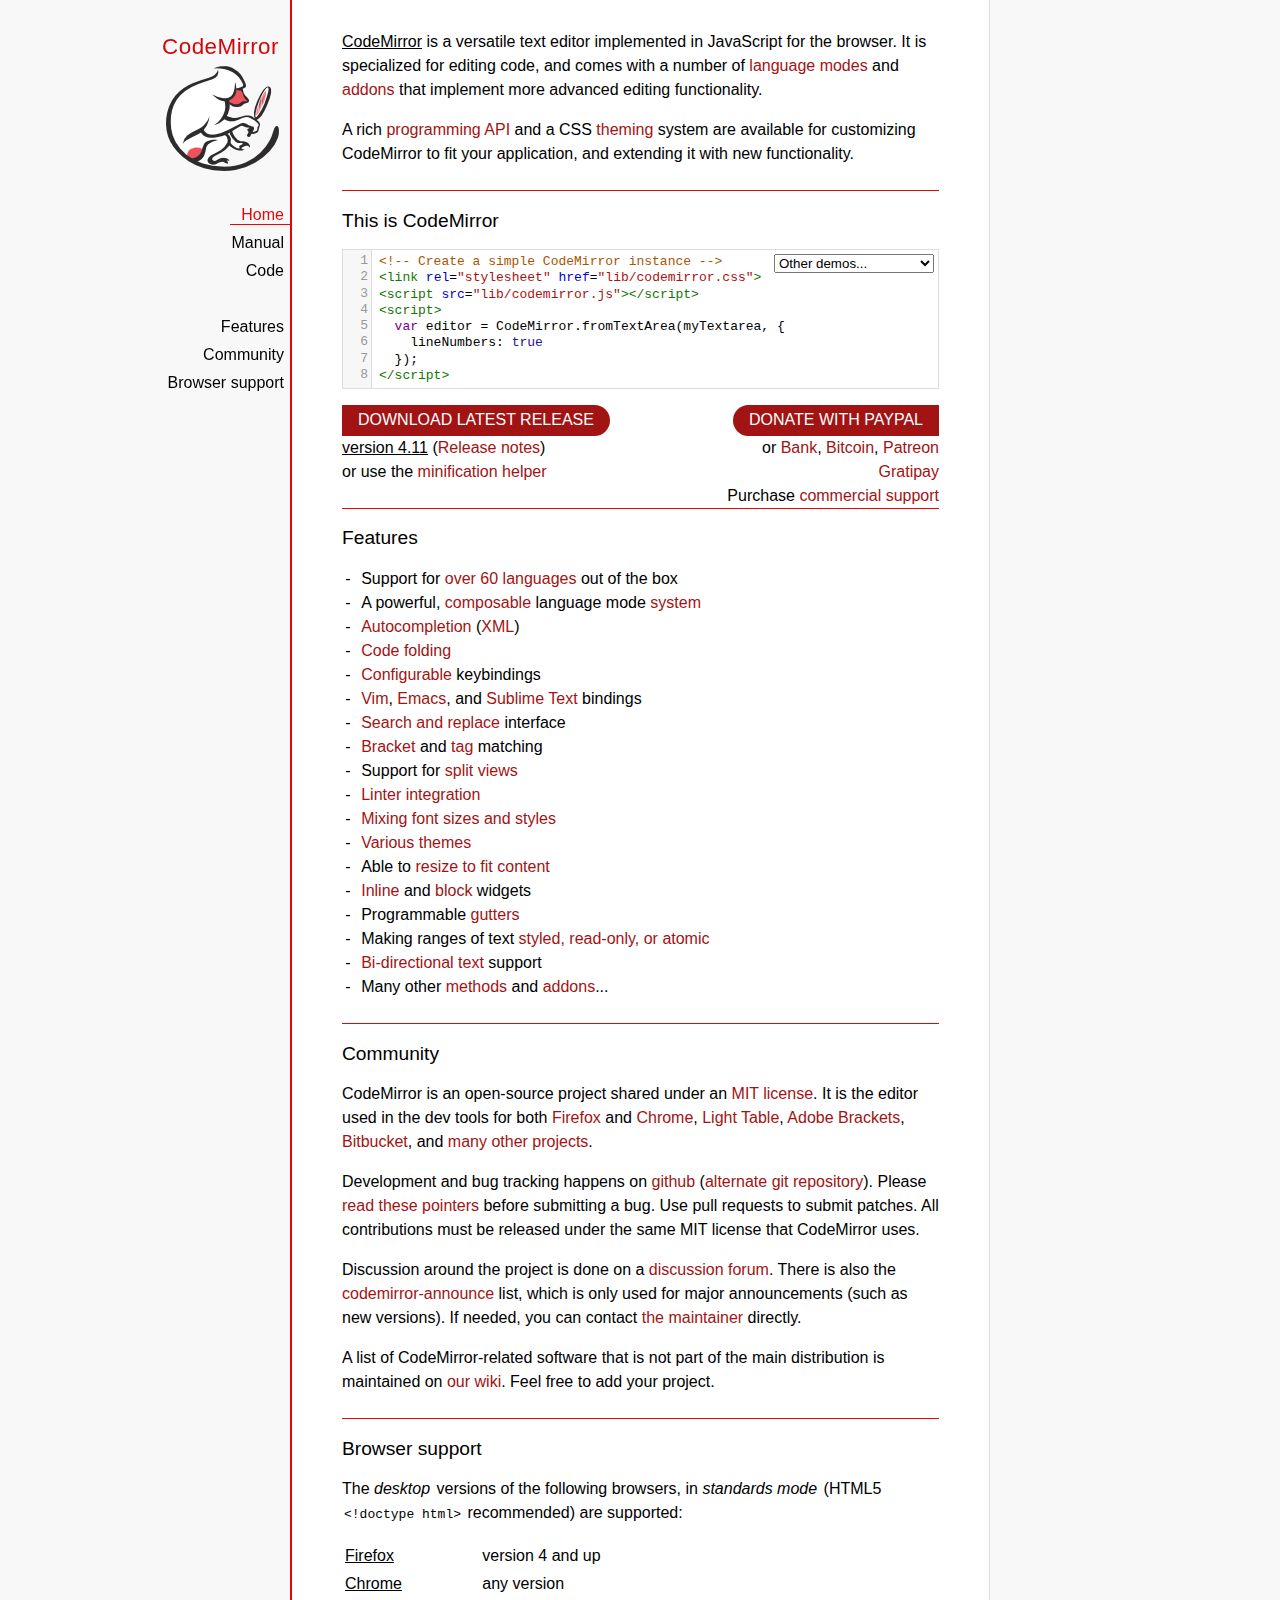
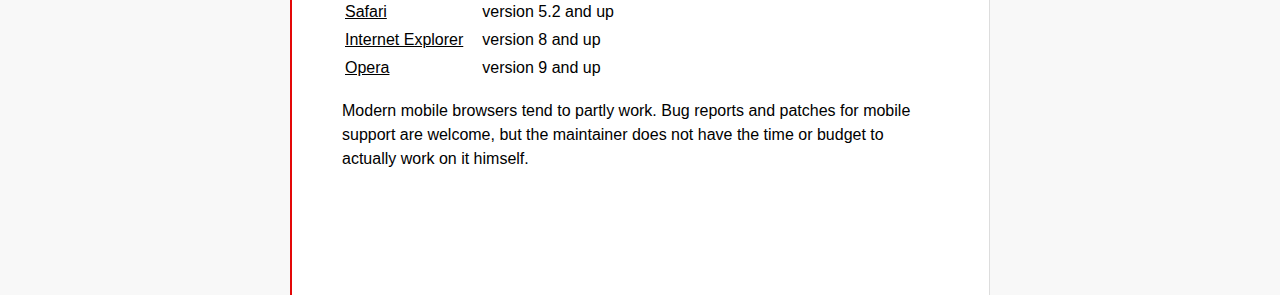
<file: codemirror-4.11/index.html>
<!doctype html>

<title>CodeMirror</title>
<meta charset="utf-8"/>

<link rel=stylesheet href="lib/codemirror.css">
<link rel=stylesheet href="doc/docs.css">
<script src="lib/codemirror.js"></script>
<script src="mode/xml/xml.js"></script>
<script src="mode/javascript/javascript.js"></script>
<script src="mode/css/css.js"></script>
<script src="mode/htmlmixed/htmlmixed.js"></script>
<script src="addon/edit/matchbrackets.js"></script>

<script src="doc/activebookmark.js"></script>

<style>
  .CodeMirror { height: auto; border: 1px solid #ddd; }
  .CodeMirror-scroll { max-height: 200px; }
  .CodeMirror pre { padding-left: 7px; line-height: 1.25; }
</style>

<div id=nav>
  <a href="http://codemirror.net"><h1>CodeMirror</h1><img id=logo src="doc/logo.png"></a>

  <ul>
    <li><a class=active data-default="true" href="#description">Home</a>
    <li><a href="doc/manual.html">Manual</a>
    <li><a href="https://github.com/codemirror/codemirror">Code</a>
  </ul>
  <ul>
    <li><a href="#features">Features</a>
    <li><a href="#community">Community</a>
    <li><a href="#browsersupport">Browser support</a>
  </ul>
</div>

<article>

<section id=description class=first>
  <p><strong>CodeMirror</strong> is a versatile text editor
  implemented in JavaScript for the browser. It is specialized for
  editing code, and comes with a number of <a href="mode/index.html">language modes</a> and <a href="doc/manual.html#addons">addons</a>
  that implement more advanced editing functionality.</p>

  <p>A rich <a href="doc/manual.html#api">programming API</a> and a
  CSS <a href="doc/manual.html#styling">theming</a> system are
  available for customizing CodeMirror to fit your application, and
  extending it with new functionality.</p>
</section>

<section id=demo>
  <h2>This is CodeMirror</h2>
  <form style="position: relative; margin-top: .5em;"><textarea id=demotext>
<!-- Create a simple CodeMirror instance -->
<link rel="stylesheet" href="lib/codemirror.css">
<script src="lib/codemirror.js"></script>
<script>
  var editor = CodeMirror.fromTextArea(myTextarea, {
    lineNumbers: true
  });
</script></textarea>
  <select id="demolist" onchange="document.location = this.options[this.selectedIndex].value;">
    <option value="#">Other demos...</option>
    <option value="demo/complete.html">Autocompletion</option>
    <option value="demo/folding.html">Code folding</option>
    <option value="demo/theme.html">Themes</option>
    <option value="mode/htmlmixed/index.html">Mixed language modes</option>
    <option value="demo/bidi.html">Bi-directional text</option>
    <option value="demo/variableheight.html">Variable font sizes</option>
    <option value="demo/search.html">Search interface</option>
    <option value="demo/vim.html">Vim bindings</option>
    <option value="demo/emacs.html">Emacs bindings</option>
    <option value="demo/sublime.html">Sublime Text bindings</option>
    <option value="demo/tern.html">Tern integration</option>
    <option value="demo/merge.html">Merge/diff interface</option>
    <option value="demo/fullscreen.html">Full-screen editor</option>
    <option value="demo/simplescrollbars.html">Custom scrollbars</option>
  </select></form>
  <script>
    var editor = CodeMirror.fromTextArea(document.getElementById("demotext"), {
      lineNumbers: true,
      mode: "text/html",
      matchBrackets: true
    });
  </script>
  <div style="position: relative; margin: 1em 0;">
    <a class="bigbutton left" href="http://codemirror.net/codemirror.zip">DOWNLOAD LATEST RELEASE</a>
    <div><strong>version 4.11</strong> (<a href="doc/releases.html">Release notes</a>)</div>
    <div>or use the <a href="doc/compress.html">minification helper</a></div>
    <div style="position: absolute; top: 0; right: 0; text-align: right">
      <span class="bigbutton right" onclick="document.getElementById('paypal').submit();">DONATE WITH PAYPAL</span>
      <div style="position: relative">
        or <span onclick="document.getElementById('bankinfo').style.display = 'block';" class=quasilink>Bank</span>,
        <span onclick="document.getElementById('bcinfo').style.display = 'block';" class=quasilink>Bitcoin</span>,
        <a href="http://www.patreon.com/marijn">Patreon</a><br>
        <a href="https://gratipay.com/marijnh/">Gratipay</a><br>
        <div id=bankinfo class=bankinfo>
          <span class=bankinfo_close onclick="document.getElementById('bankinfo').style.display = '';">×</span>
          Bank: <i>Rabobank</i><br/>
          Country: <i>Netherlands</i><br/>
          SWIFT: <i>RABONL2U</i><br/>
          Account: <i>147850770</i><br/>
          Name: <i>Marijn Haverbeke</i><br/>
          IBAN: <i>NL26 RABO 0147 8507 70</i>
        </div>
        <div id=bcinfo class=bankinfo>
          <span class=bankinfo_close onclick="document.getElementById('bcinfo').style.display = '';">×</span>
          Bitcoin address: 1HVnnU8E9yLPeFyNgNtUPB5deXBvUmZ6Nx
        </div>
        <form action="https://www.paypal.com/cgi-bin/webscr" method="post" id="paypal">
          <input type="hidden" name="cmd" value="_s-xclick"/>
          <input type="hidden" name="hosted_button_id" value="3FVHS5FGUY7CC"/>
        </form>
      </div>
      <div>
        Purchase <a href="http://codemirror.com">commercial support</a>
      </div>
    </div>
  </div>
</section>

<section id=features>
  <h2>Features</h2>
  <ul>
    <li>Support for <a href="mode/index.html">over 60 languages</a> out of the box
    <li>A powerful, <a href="mode/htmlmixed/index.html">composable</a> language mode <a href="doc/manual.html#modeapi">system</a>
    <li><a href="doc/manual.html#addon_show-hint">Autocompletion</a> (<a href="demo/xmlcomplete.html">XML</a>)
    <li><a href="doc/manual.html#addon_foldcode">Code folding</a>
    <li><a href="doc/manual.html#option_extraKeys">Configurable</a> keybindings
    <li><a href="demo/vim.html">Vim</a>, <a href="demo/emacs.html">Emacs</a>, and <a href="demo/sublime.html">Sublime Text</a> bindings
    <li><a href="doc/manual.html#addon_search">Search and replace</a> interface
    <li><a href="doc/manual.html#addon_matchbrackets">Bracket</a> and <a href="doc/manual.html#addon_matchtags">tag</a> matching
    <li>Support for <a href="demo/buffers.html">split views</a>
    <li><a href="doc/manual.html#addon_lint">Linter integration</a>
    <li><a href="demo/variableheight.html">Mixing font sizes and styles</a>
    <li><a href="demo/theme.html">Various themes</a>
    <li>Able to <a href="demo/resize.html">resize to fit content</a>
    <li><a href="doc/manual.html#mark_replacedWith">Inline</a> and <a href="doc/manual.html#addLineWidget">block</a> widgets
    <li>Programmable <a href="demo/marker.html">gutters</a>
    <li>Making ranges of text <a href="doc/manual.html#markText">styled, read-only, or atomic</a>
    <li><a href="demo/bidi.html">Bi-directional text</a> support
    <li>Many other <a href="doc/manual.html#api">methods</a> and <a href="doc/manual.html#addons">addons</a>...
  </ul>
</section>

<section id=community>
  <h2>Community</h2>

  <p>CodeMirror is an open-source project shared under
  an <a href="LICENSE">MIT license</a>. It is the editor used in the
  dev tools for
  both <a href="https://hacks.mozilla.org/2013/11/firefox-developer-tools-episode-27-edit-as-html-codemirror-more/">Firefox</a>
  and <a href="https://developers.google.com/chrome-developer-tools/">Chrome</a>, <a href="http://www.lighttable.com/">Light
  Table</a>, <a href="http://brackets.io/">Adobe
  Brackets</a>, <a href="http://blog.bitbucket.org/2013/05/14/edit-your-code-in-the-cloud-with-bitbucket/">Bitbucket</a>,
  and <a href="doc/realworld.html">many other projects</a>.</p>

  <p>Development and bug tracking happens
  on <a href="https://github.com/codemirror/CodeMirror/">github</a>
  (<a href="http://marijnhaverbeke.nl/git/codemirror">alternate git
  repository</a>).
  Please <a href="http://codemirror.net/doc/reporting.html">read these
  pointers</a> before submitting a bug. Use pull requests to submit
  patches. All contributions must be released under the same MIT
  license that CodeMirror uses.</p>

  <p>Discussion around the project is done on
  a <a href="http://discuss.codemirror.net">discussion forum</a>.
  There is also
  the <a href="http://groups.google.com/group/codemirror-announce">codemirror-announce</a>
  list, which is only used for major announcements (such as new
  versions). If needed, you can
  contact <a href="mailto:marijnh@gmail.com">the maintainer</a>
  directly.</p>

  <p>A list of CodeMirror-related software that is not part of the
  main distribution is maintained
  on <a href="https://github.com/codemirror/CodeMirror/wiki/CodeMirror-addons">our
  wiki</a>. Feel free to add your project.</p>
</section>

<section id=browsersupport>
  <h2>Browser support</h2>
  <p>The <em>desktop</em> versions of the following browsers,
  in <em>standards mode</em> (HTML5 <code>&lt;!doctype html></code>
  recommended) are supported:</p>
  <table style="margin-bottom: 1em">
    <tr><th>Firefox</th><td>version 4 and up</td></tr>
    <tr><th>Chrome</th><td>any version</td></tr>
    <tr><th>Safari</th><td>version 5.2 and up</td></tr>
    <tr><th style="padding-right: 1em;">Internet Explorer</th><td>version 8 and up</td></tr>
    <tr><th>Opera</th><td>version 9 and up</td></tr>
  </table>
  <p>Modern mobile browsers tend to partly work. Bug reports and
  patches for mobile support are welcome, but the maintainer does not
  have the time or budget to actually work on it himself.</p>
</section>

</article>
</file>
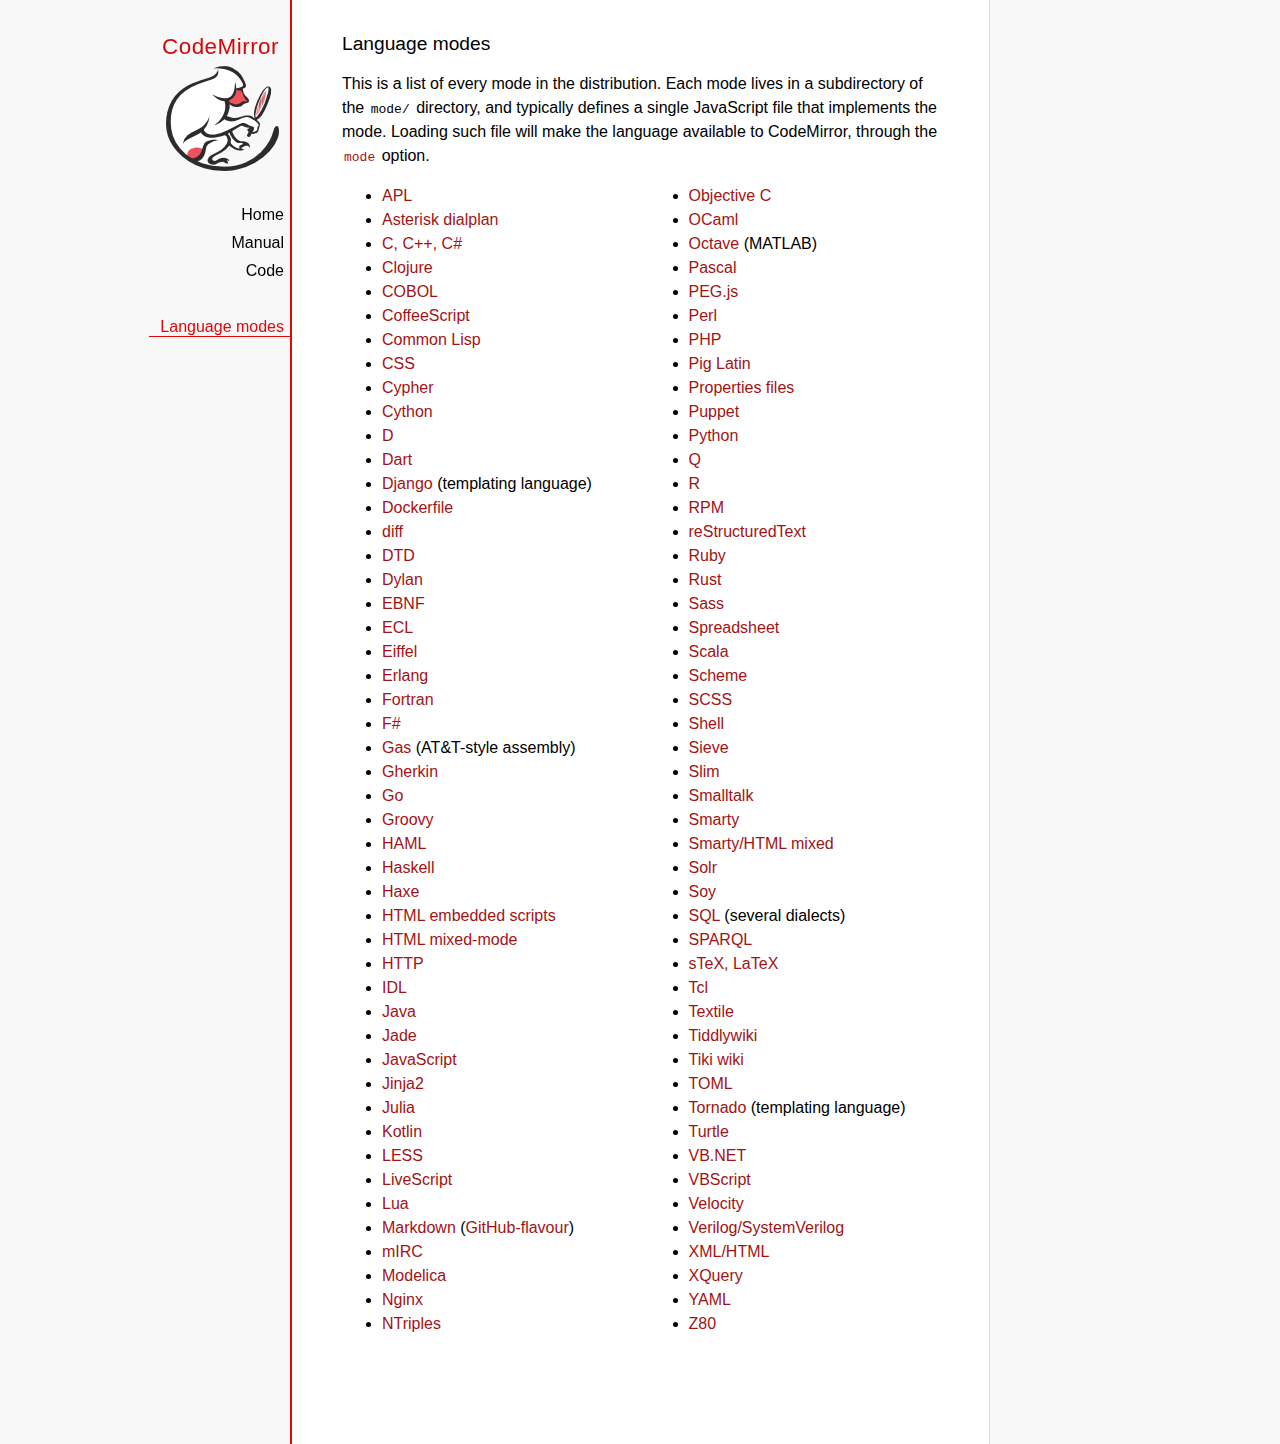
<file: codemirror-4.11/mode/index.html>
<!doctype html>

<title>CodeMirror: Language Modes</title>
<meta charset="utf-8"/>
<link rel=stylesheet href="../doc/docs.css">

<div id=nav>
  <a href="http://codemirror.net"><h1>CodeMirror</h1><img id=logo src="../doc/logo.png"></a>

  <ul>
    <li><a href="../index.html">Home</a>
    <li><a href="../doc/manual.html">Manual</a>
    <li><a href="https://github.com/codemirror/codemirror">Code</a>
  </ul>
  <ul>
    <li><a class=active href="#">Language modes</a>
  </ul>
</div>

<article>

  <h2>Language modes</h2>

  <p>This is a list of every mode in the distribution. Each mode lives
in a subdirectory of the <code>mode/</code> directory, and typically
defines a single JavaScript file that implements the mode. Loading
such file will make the language available to CodeMirror, through
the <a href="../doc/manual.html#option_mode"><code>mode</code></a>
option.</p>

  <div style="-webkit-columns: 100px 2; -moz-columns: 100px 2; columns: 100px 2;">
    <ul style="margin-top: 0">
      <li><a href="apl/index.html">APL</a></li>
      <li><a href="asterisk/index.html">Asterisk dialplan</a></li>
      <li><a href="clike/index.html">C, C++, C#</a></li>
      <li><a href="clojure/index.html">Clojure</a></li>
      <li><a href="cobol/index.html">COBOL</a></li>
      <li><a href="coffeescript/index.html">CoffeeScript</a></li>
      <li><a href="commonlisp/index.html">Common Lisp</a></li>
      <li><a href="css/index.html">CSS</a></li>
      <li><a href="cypher/index.html">Cypher</a></li>
      <li><a href="python/index.html">Cython</a></li>
      <li><a href="d/index.html">D</a></li>
      <li><a href="dart/index.html">Dart</a></li>
      <li><a href="django/index.html">Django</a> (templating language)</li>
      <li><a href="dockerfile/index.html">Dockerfile</a></li>
      <li><a href="diff/index.html">diff</a></li>
      <li><a href="dtd/index.html">DTD</a></li>
      <li><a href="dylan/index.html">Dylan</a></li>
      <li><a href="ebnf/index.html">EBNF</a></li>
      <li><a href="ecl/index.html">ECL</a></li>
      <li><a href="eiffel/index.html">Eiffel</a></li>
      <li><a href="erlang/index.html">Erlang</a></li>
      <li><a href="fortran/index.html">Fortran</a></li>
      <li><a href="mllike/index.html">F#</a></li>
      <li><a href="gas/index.html">Gas</a> (AT&amp;T-style assembly)</li>
      <li><a href="gherkin/index.html">Gherkin</a></li>
      <li><a href="go/index.html">Go</a></li>
      <li><a href="groovy/index.html">Groovy</a></li>
      <li><a href="haml/index.html">HAML</a></li>
      <li><a href="haskell/index.html">Haskell</a></li>
      <li><a href="haxe/index.html">Haxe</a></li>
      <li><a href="htmlembedded/index.html">HTML embedded scripts</a></li>
      <li><a href="htmlmixed/index.html">HTML mixed-mode</a></li>
      <li><a href="http/index.html">HTTP</a></li>
      <li><a href="idl/index.html">IDL</a></li>
      <li><a href="clike/index.html">Java</a></li>
      <li><a href="jade/index.html">Jade</a></li>
      <li><a href="javascript/index.html">JavaScript</a></li>
      <li><a href="jinja2/index.html">Jinja2</a></li>
      <li><a href="julia/index.html">Julia</a></li>
      <li><a href="kotlin/index.html">Kotlin</a></li>
      <li><a href="css/less.html">LESS</a></li>
      <li><a href="livescript/index.html">LiveScript</a></li>
      <li><a href="lua/index.html">Lua</a></li>
      <li><a href="markdown/index.html">Markdown</a> (<a href="gfm/index.html">GitHub-flavour</a>)</li>
      <li><a href="mirc/index.html">mIRC</a></li>
      <li><a href="modelica/index.html">Modelica</a></li>
      <li><a href="nginx/index.html">Nginx</a></li>
      <li><a href="ntriples/index.html">NTriples</a></li>
      <li><a href="clike/index.html">Objective C</a></li>
      <li><a href="mllike/index.html">OCaml</a></li>
      <li><a href="octave/index.html">Octave</a> (MATLAB)</li>
      <li><a href="pascal/index.html">Pascal</a></li>
      <li><a href="pegjs/index.html">PEG.js</a></li>
      <li><a href="perl/index.html">Perl</a></li>
      <li><a href="php/index.html">PHP</a></li>
      <li><a href="pig/index.html">Pig Latin</a></li>
      <li><a href="properties/index.html">Properties files</a></li>
      <li><a href="puppet/index.html">Puppet</a></li>
      <li><a href="python/index.html">Python</a></li>
      <li><a href="q/index.html">Q</a></li>
      <li><a href="r/index.html">R</a></li>
      <li><a href="rpm/index.html">RPM</a></li>
      <li><a href="rst/index.html">reStructuredText</a></li>
      <li><a href="ruby/index.html">Ruby</a></li>
      <li><a href="rust/index.html">Rust</a></li>
      <li><a href="sass/index.html">Sass</a></li>
      <li><a href="spreadsheet/index.html">Spreadsheet</a></li>
      <li><a href="clike/scala.html">Scala</a></li>
      <li><a href="scheme/index.html">Scheme</a></li>
      <li><a href="css/scss.html">SCSS</a></li>
      <li><a href="shell/index.html">Shell</a></li>
      <li><a href="sieve/index.html">Sieve</a></li>
      <li><a href="slim/index.html">Slim</a></li>
      <li><a href="smalltalk/index.html">Smalltalk</a></li>
      <li><a href="smarty/index.html">Smarty</a></li>
      <li><a href="smartymixed/index.html">Smarty/HTML mixed</a></li>
      <li><a href="solr/index.html">Solr</a></li>
      <li><a href="soy/index.html">Soy</a></li>
      <li><a href="sql/index.html">SQL</a> (several dialects)</li>
      <li><a href="sparql/index.html">SPARQL</a></li>
      <li><a href="stex/index.html">sTeX, LaTeX</a></li>
      <li><a href="tcl/index.html">Tcl</a></li>
      <li><a href="textile/index.html">Textile</a></li>
      <li><a href="tiddlywiki/index.html">Tiddlywiki</a></li>
      <li><a href="tiki/index.html">Tiki wiki</a></li>
      <li><a href="toml/index.html">TOML</a></li>
      <li><a href="tornado/index.html">Tornado</a> (templating language)</li>
      <li><a href="turtle/index.html">Turtle</a></li>
      <li><a href="vb/index.html">VB.NET</a></li>
      <li><a href="vbscript/index.html">VBScript</a></li>
      <li><a href="velocity/index.html">Velocity</a></li>
      <li><a href="verilog/index.html">Verilog/SystemVerilog</a></li>
      <li><a href="xml/index.html">XML/HTML</a></li>
      <li><a href="xquery/index.html">XQuery</a></li>
      <li><a href="yaml/index.html">YAML</a></li>
      <li><a href="z80/index.html">Z80</a></li>
    </ul>
  </div>

</article>
</file>
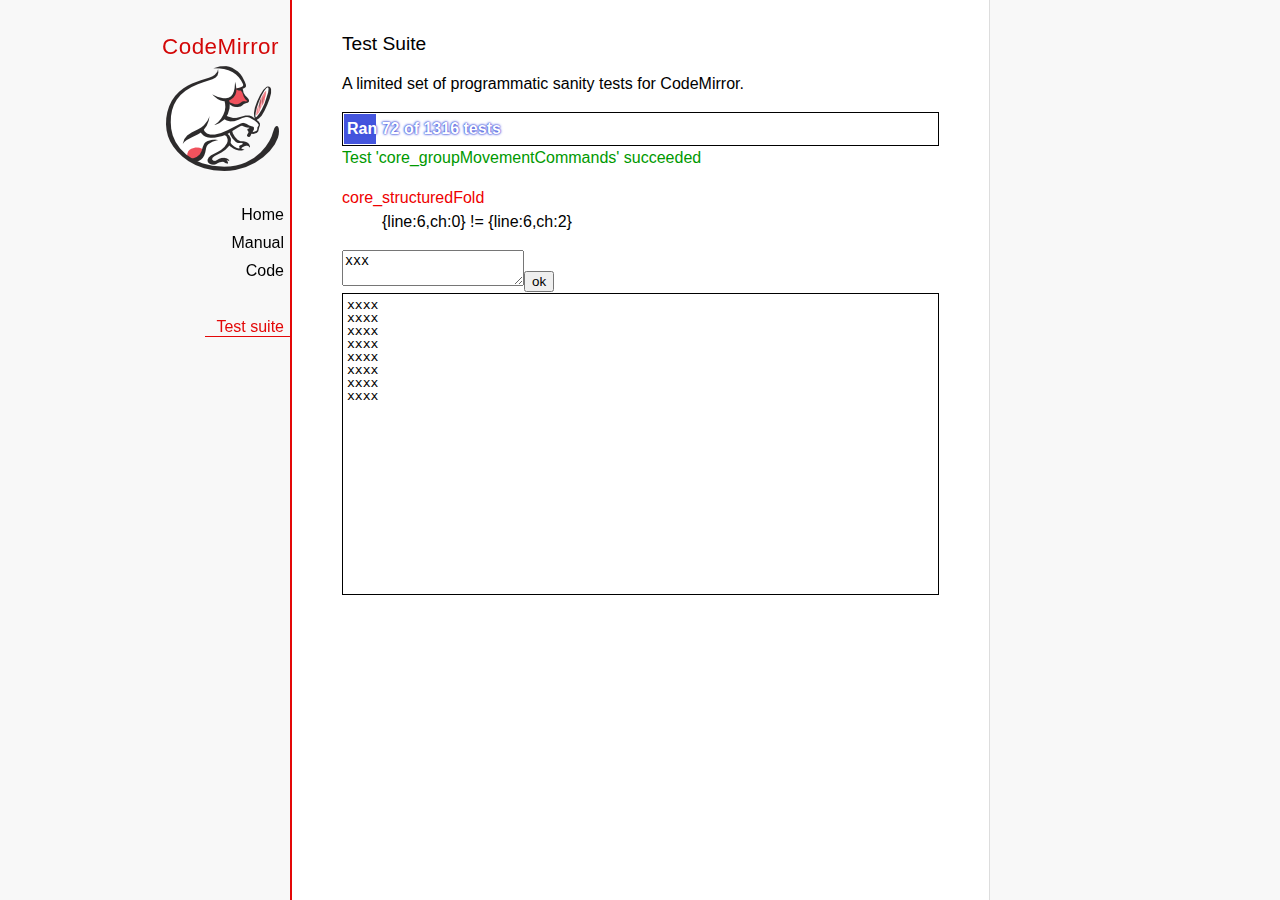
<file: codemirror-4.11/test/index.html>
<!doctype html>

<title>CodeMirror: Test Suite</title>
<meta charset="utf-8"/>
<link rel=stylesheet href="../doc/docs.css">

<link rel="stylesheet" href="../lib/codemirror.css">
<link rel="stylesheet" href="mode_test.css">
<script src="../doc/activebookmark.js"></script>
<script src="../lib/codemirror.js"></script>
<script src="../addon/mode/overlay.js"></script>
<script src="../addon/mode/multiplex.js"></script>
<script src="../addon/search/searchcursor.js"></script>
<script src="../addon/dialog/dialog.js"></script>
<script src="../addon/edit/matchbrackets.js"></script>
<script src="../addon/comment/comment.js"></script>
<script src="../mode/javascript/javascript.js"></script>
<script src="../mode/clike/clike.js"></script>
<script src="../mode/php/php.js"></script>
<script src="../mode/xml/xml.js"></script>
<script src="../keymap/vim.js"></script>
<script src="../keymap/emacs.js"></script>
<script src="../keymap/sublime.js"></script>

<style type="text/css">
  .ok {color: #090;}
  .fail {color: #e00;}
  .error {color: #c90;}
  .done {font-weight: bold;}
  #progress {
  background: #45d;
  color: white;
  text-shadow: 0 0 1px #45d, 0 0 2px #45d, 0 0 3px #45d;
  font-weight: bold;
  white-space: pre;
  }
  #testground {
  visibility: hidden;
  }
  #testground.offscreen {
  visibility: visible;
  position: absolute;
  left: -10000px;
  top: -10000px;
  }
  .CodeMirror { border: 1px solid black; }
</style>

<div id=nav>
  <a href="http://codemirror.net"><h1>CodeMirror</h1><img id=logo src="../doc/logo.png"></a>

  <ul>
    <li><a href="../index.html">Home</a>
    <li><a href="../doc/manual.html">Manual</a>
    <li><a href="https://github.com/codemirror/codemirror">Code</a>
  </ul>
  <ul>
    <li><a class=active href="#">Test suite</a>
  </ul>
</div>

<article>
  <h2>Test Suite</h2>

    <p>A limited set of programmatic sanity tests for CodeMirror.</p>

    <div style="border: 1px solid black; padding: 1px; max-width: 700px;">
      <div style="width: 0px;" id=progress><div style="padding: 3px;">Ran <span id="progress_ran">0</span><span id="progress_total"> of 0</span> tests</div></div>
    </div>
    <p id=status>Please enable JavaScript...</p>
    <div id=output></div>

    <div id=testground></div>

    <script src="driver.js"></script>
    <script src="test.js"></script>
    <script src="doc_test.js"></script>
    <script src="multi_test.js"></script>
    <script src="scroll_test.js"></script>
    <script src="comment_test.js"></script>
    <script src="search_test.js"></script>
    <script src="mode_test.js"></script>
    <script src="../mode/javascript/test.js"></script>
    <script src="../mode/php/test.js"></script>
    <script src="../mode/css/css.js"></script>
    <script src="../mode/css/test.js"></script>
    <script src="../mode/css/scss_test.js"></script>
    <script src="../mode/css/less_test.js"></script>
    <script src="../mode/xml/xml.js"></script>
    <script src="../mode/xml/test.js"></script>
    <script src="../mode/htmlmixed/htmlmixed.js"></script>
    <script src="../mode/ruby/ruby.js"></script>
    <script src="../mode/ruby/test.js"></script>
    <script src="../mode/haml/haml.js"></script>
    <script src="../mode/haml/test.js"></script>
    <script src="../mode/markdown/markdown.js"></script>
    <script src="../mode/markdown/test.js"></script>
    <script src="../mode/slim/slim.js"></script>
    <script src="../mode/slim/test.js"></script>
    <script src="../mode/gfm/gfm.js"></script>
    <script src="../mode/gfm/test.js"></script>
    <script src="../mode/shell/shell.js"></script>
    <script src="../mode/shell/test.js"></script>
    <script src="../mode/stex/stex.js"></script>
    <script src="../mode/stex/test.js"></script>
    <script src="../mode/textile/textile.js"></script>
    <script src="../mode/textile/test.js"></script>
    <script src="../mode/verilog/verilog.js"></script>
    <script src="../mode/verilog/test.js"></script>
    <script src="../mode/xquery/xquery.js"></script>
    <script src="../mode/xquery/test.js"></script>
    <script src="../addon/mode/multiplex_test.js"></script>
    <script src="vim_test.js"></script>
    <script src="emacs_test.js"></script>
    <script src="sublime_test.js"></script>
    <script>
      window.onload = runHarness;
      CodeMirror.on(window, 'hashchange', runHarness);

      function esc(str) {
        return str.replace(/[<&]/, function(ch) { return ch == "<" ? "&lt;" : "&amp;"; });
      }

      var output = document.getElementById("output"),
          progress = document.getElementById("progress"),
          progressRan = document.getElementById("progress_ran").childNodes[0],
          progressTotal = document.getElementById("progress_total").childNodes[0];
      var count = 0,
          failed = 0,
          skipped = 0,
          bad = "",
          running = false, // Flag that states tests are running
          quit = false, // Flag to quit tests ASAP
          verbose = false; // Adds message for *every* test to output

      function runHarness(){
        if (running) {
          quit = true;
          setStatus("Restarting tests...", '', true);
          setTimeout(function(){runHarness();}, 500);
          return;
        }
        filters = [];
        verbose = false;
        if (window.location.hash.substr(1)){
          var strings = window.location.hash.substr(1).split(",");
          while (strings.length) {
            var s = strings.shift();
            if (s === "verbose")
              verbose = true;
            else
              filters.push(parseTestFilter(decodeURIComponent(s)));;
          }
        }
        quit = false;
        running = true;
        setStatus("Loading tests...");
        count = 0;
        failed = 0;
        skipped = 0;
        bad = "";
        totalTests = countTests();
        progressTotal.nodeValue = " of " + totalTests;
        progressRan.nodeValue = count;
        output.innerHTML = '';
        document.getElementById("testground").innerHTML = "<form>" +
          "<textarea id=\"code\" name=\"code\"></textarea>" +
          "<input type=submit value=ok name=submit>" +
          "</form>";
        runTests(displayTest);
      }

      function setStatus(message, className, force){
        if (quit && !force) return;
        if (!message) throw("must provide message");
        var status = document.getElementById("status").childNodes[0];
        status.nodeValue = message;
        status.parentNode.className = className;
      }
      function addOutput(name, className, code){
        var newOutput = document.createElement("dl");
        var newTitle = document.createElement("dt");
        newTitle.className = className;
        newTitle.appendChild(document.createTextNode(name));
        newOutput.appendChild(newTitle);
        var newMessage = document.createElement("dd");
        newMessage.innerHTML = code;
        newOutput.appendChild(newTitle);
        newOutput.appendChild(newMessage);
        output.appendChild(newOutput);
      }
      function displayTest(type, name, customMessage) {
        var message = "???";
        if (type != "done" && type != "skipped") ++count;
        progress.style.width = (count * (progress.parentNode.clientWidth - 2) / totalTests) + "px";
        progressRan.nodeValue = count;
        if (type == "ok") {
          message = "Test '" + name + "' succeeded";
          if (!verbose) customMessage = false;
        } else if (type == "skipped") {
          message = "Test '" + name + "' skipped";
          ++skipped;
          if (!verbose) customMessage = false;
        } else if (type == "expected") {
          message = "Test '" + name + "' failed as expected";
          if (!verbose) customMessage = false;
        } else if (type == "error" || type == "fail") {
          ++failed;
          message = "Test '" + name + "' failed";
        } else if (type == "done") {
          if (failed) {
            type += " fail";
            message = failed + " failure" + (failed > 1 ? "s" : "");
          } else if (count < totalTests) {
            failed = totalTests - count;
            type += " fail";
            message = failed + " failure" + (failed > 1 ? "s" : "");
          } else {
            type += " ok";
            message = "All passed";
            if (skipped) {
              message += " (" + skipped + " skipped)";
            }
          }
          progressTotal.nodeValue = '';
          customMessage = true; // Hack to avoid adding to output
        }
        if (verbose && !customMessage)  customMessage = message;
        setStatus(message, type);
        if (customMessage && customMessage.length > 0) {
          addOutput(name, type, customMessage);
        }
      }
    </script>

</article>
</file>
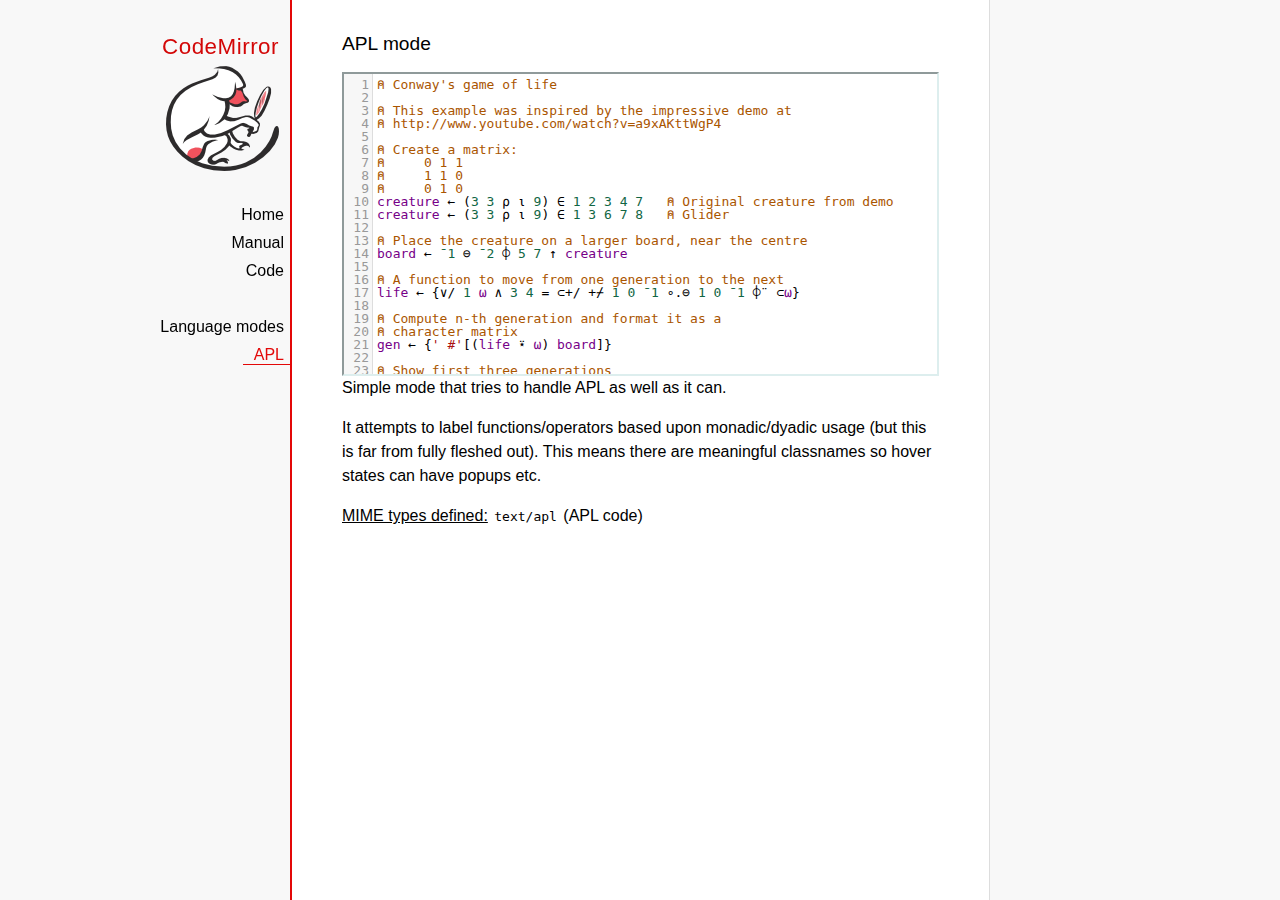
<file: codemirror-4.11/mode/apl/index.html>
<!doctype html>

<title>CodeMirror: APL mode</title>
<meta charset="utf-8"/>
<link rel=stylesheet href="../../doc/docs.css">

<link rel="stylesheet" href="../../lib/codemirror.css">
<script src="../../lib/codemirror.js"></script>
<script src="../../addon/edit/matchbrackets.js"></script>
<script src="./apl.js"></script>
<style>
	.CodeMirror { border: 2px inset #dee; }
    </style>
<div id=nav>
  <a href="http://codemirror.net"><h1>CodeMirror</h1><img id=logo src="../../doc/logo.png"></a>

  <ul>
    <li><a href="../../index.html">Home</a>
    <li><a href="../../doc/manual.html">Manual</a>
    <li><a href="https://github.com/codemirror/codemirror">Code</a>
  </ul>
  <ul>
    <li><a href="../index.html">Language modes</a>
    <li><a class=active href="#">APL</a>
  </ul>
</div>

<article>
<h2>APL mode</h2>
<form><textarea id="code" name="code">
⍝ Conway's game of life

⍝ This example was inspired by the impressive demo at
⍝ http://www.youtube.com/watch?v=a9xAKttWgP4

⍝ Create a matrix:
⍝     0 1 1
⍝     1 1 0
⍝     0 1 0
creature ← (3 3 ⍴ ⍳ 9) ∈ 1 2 3 4 7   ⍝ Original creature from demo
creature ← (3 3 ⍴ ⍳ 9) ∈ 1 3 6 7 8   ⍝ Glider

⍝ Place the creature on a larger board, near the centre
board ← ¯1 ⊖ ¯2 ⌽ 5 7 ↑ creature

⍝ A function to move from one generation to the next
life ← {∨/ 1 ⍵ ∧ 3 4 = ⊂+/ +⌿ 1 0 ¯1 ∘.⊖ 1 0 ¯1 ⌽¨ ⊂⍵}

⍝ Compute n-th generation and format it as a
⍝ character matrix
gen ← {' #'[(life ⍣ ⍵) board]}

⍝ Show first three generations
(gen 1) (gen 2) (gen 3)
</textarea></form>

    <script>
      var editor = CodeMirror.fromTextArea(document.getElementById("code"), {
        lineNumbers: true,
        matchBrackets: true,
        mode: "text/apl"
      });
    </script>

    <p>Simple mode that tries to handle APL as well as it can.</p>
    <p>It attempts to label functions/operators based upon
    monadic/dyadic usage (but this is far from fully fleshed out).
    This means there are meaningful classnames so hover states can
    have popups etc.</p>

    <p><strong>MIME types defined:</strong> <code>text/apl</code> (APL code)</p>
  </article>
</file>
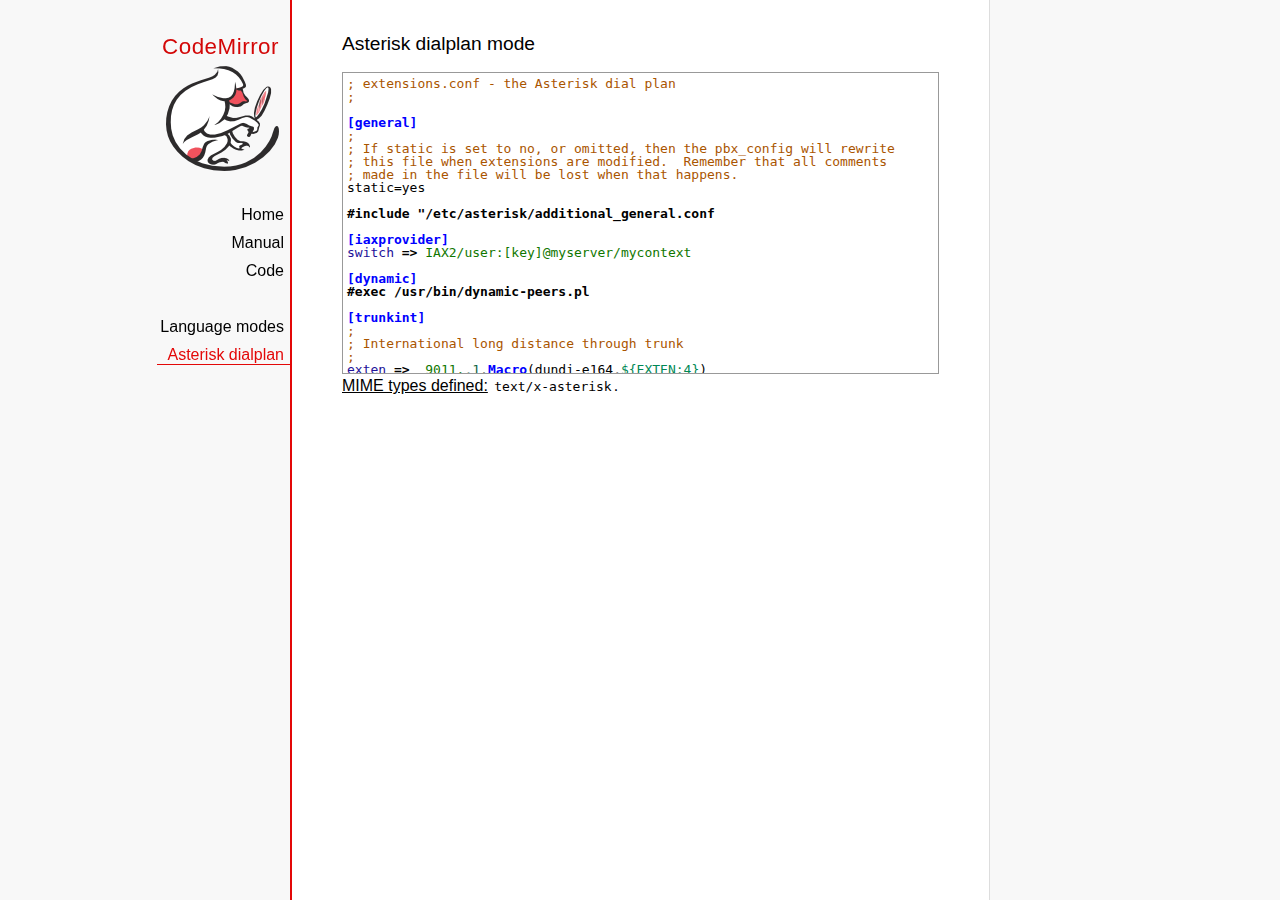
<file: codemirror-4.11/mode/asterisk/index.html>
<!doctype html>

<title>CodeMirror: Asterisk dialplan mode</title>
<meta charset="utf-8"/>
<link rel=stylesheet href="../../doc/docs.css">

<link rel="stylesheet" href="../../lib/codemirror.css">
<script src="../../lib/codemirror.js"></script>
<script src="asterisk.js"></script>
<style>
      .CodeMirror {border: 1px solid #999;}
      .cm-s-default span.cm-arrow { color: red; }
    </style>
<div id=nav>
  <a href="http://codemirror.net"><h1>CodeMirror</h1><img id=logo src="../../doc/logo.png"></a>

  <ul>
    <li><a href="../../index.html">Home</a>
    <li><a href="../../doc/manual.html">Manual</a>
    <li><a href="https://github.com/codemirror/codemirror">Code</a>
  </ul>
  <ul>
    <li><a href="../index.html">Language modes</a>
    <li><a class=active href="#">Asterisk dialplan</a>
  </ul>
</div>

<article>
<h2>Asterisk dialplan mode</h2>
<form><textarea id="code" name="code">
; extensions.conf - the Asterisk dial plan
;

[general]
;
; If static is set to no, or omitted, then the pbx_config will rewrite
; this file when extensions are modified.  Remember that all comments
; made in the file will be lost when that happens.
static=yes

#include "/etc/asterisk/additional_general.conf

[iaxprovider]
switch => IAX2/user:[key]@myserver/mycontext

[dynamic]
#exec /usr/bin/dynamic-peers.pl

[trunkint]
;
; International long distance through trunk
;
exten => _9011.,1,Macro(dundi-e164,${EXTEN:4})
exten => _9011.,n,Dial(${GLOBAL(TRUNK)}/${FILTER(0-9,${EXTEN:${GLOBAL(TRUNKMSD)}})})

[local]
;
; Master context for local, toll-free, and iaxtel calls only
;
ignorepat => 9
include => default

[demo]
include => stdexten
;
; We start with what to do when a call first comes in.
;
exten => s,1,Wait(1)			; Wait a second, just for fun
same  => n,Answer			; Answer the line
same  => n,Set(TIMEOUT(digit)=5)	; Set Digit Timeout to 5 seconds
same  => n,Set(TIMEOUT(response)=10)	; Set Response Timeout to 10 seconds
same  => n(restart),BackGround(demo-congrats)	; Play a congratulatory message
same  => n(instruct),BackGround(demo-instruct)	; Play some instructions
same  => n,WaitExten			; Wait for an extension to be dialed.

exten => 2,1,BackGround(demo-moreinfo)	; Give some more information.
exten => 2,n,Goto(s,instruct)

exten => 3,1,Set(LANGUAGE()=fr)		; Set language to french
exten => 3,n,Goto(s,restart)		; Start with the congratulations

exten => 1000,1,Goto(default,s,1)
;
; We also create an example user, 1234, who is on the console and has
; voicemail, etc.
;
exten => 1234,1,Playback(transfer,skip)		; "Please hold while..."
					; (but skip if channel is not up)
exten => 1234,n,Gosub(${EXTEN},stdexten(${GLOBAL(CONSOLE)}))
exten => 1234,n,Goto(default,s,1)		; exited Voicemail

exten => 1235,1,Voicemail(1234,u)		; Right to voicemail

exten => 1236,1,Dial(Console/dsp)		; Ring forever
exten => 1236,n,Voicemail(1234,b)		; Unless busy

;
; # for when they're done with the demo
;
exten => #,1,Playback(demo-thanks)	; "Thanks for trying the demo"
exten => #,n,Hangup			; Hang them up.

;
; A timeout and "invalid extension rule"
;
exten => t,1,Goto(#,1)			; If they take too long, give up
exten => i,1,Playback(invalid)		; "That's not valid, try again"

;
; Create an extension, 500, for dialing the
; Asterisk demo.
;
exten => 500,1,Playback(demo-abouttotry); Let them know what's going on
exten => 500,n,Dial(IAX2/guest@pbx.digium.com/s@default)	; Call the Asterisk demo
exten => 500,n,Playback(demo-nogo)	; Couldn't connect to the demo site
exten => 500,n,Goto(s,6)		; Return to the start over message.

;
; Create an extension, 600, for evaluating echo latency.
;
exten => 600,1,Playback(demo-echotest)	; Let them know what's going on
exten => 600,n,Echo			; Do the echo test
exten => 600,n,Playback(demo-echodone)	; Let them know it's over
exten => 600,n,Goto(s,6)		; Start over

;
;	You can use the Macro Page to intercom a individual user
exten => 76245,1,Macro(page,SIP/Grandstream1)
; or if your peernames are the same as extensions
exten => _7XXX,1,Macro(page,SIP/${EXTEN})
;
;
; System Wide Page at extension 7999
;
exten => 7999,1,Set(TIMEOUT(absolute)=60)
exten => 7999,2,Page(Local/Grandstream1@page&Local/Xlite1@page&Local/1234@page/n,d)

; Give voicemail at extension 8500
;
exten => 8500,1,VoicemailMain
exten => 8500,n,Goto(s,6)

    </textarea></form>
    <script>
      var editor = CodeMirror.fromTextArea(document.getElementById("code"), {
        mode: "text/x-asterisk",
        matchBrackets: true,
        lineNumber: true
      });
    </script>

    <p><strong>MIME types defined:</strong> <code>text/x-asterisk</code>.</p>

  </article>
</file>
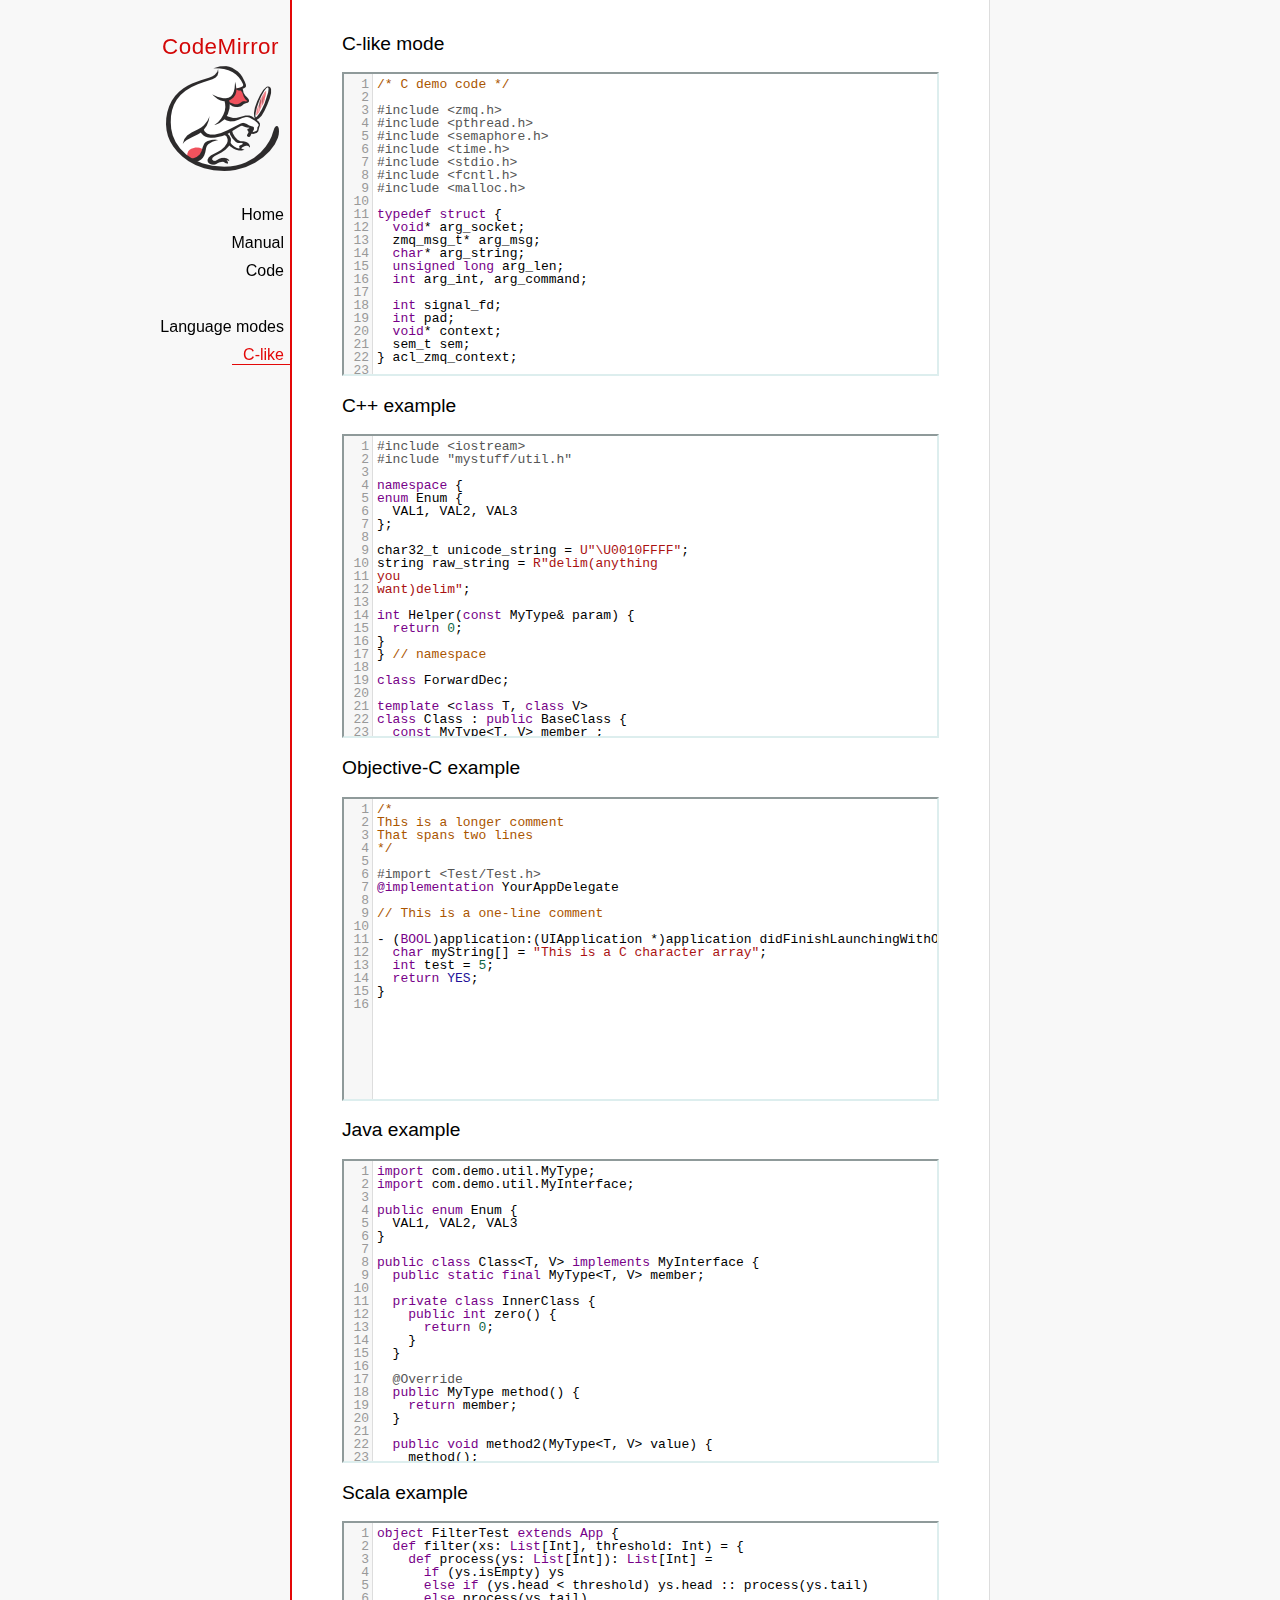
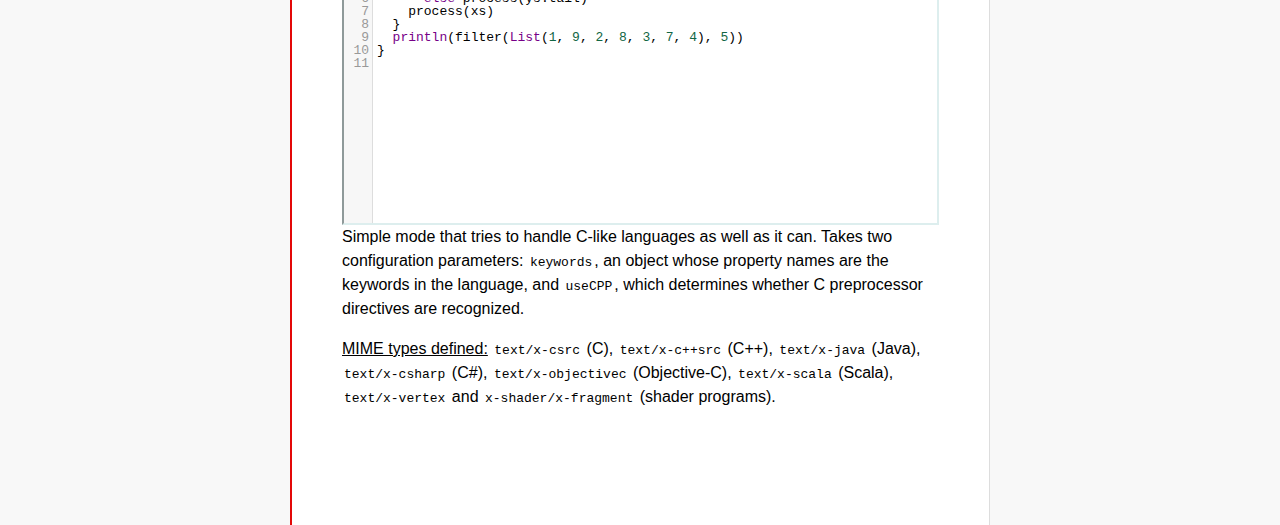
<file: codemirror-4.11/mode/clike/index.html>
<!doctype html>

<title>CodeMirror: C-like mode</title>
<meta charset="utf-8"/>
<link rel=stylesheet href="../../doc/docs.css">

<link rel="stylesheet" href="../../lib/codemirror.css">
<script src="../../lib/codemirror.js"></script>
<script src="../../addon/edit/matchbrackets.js"></script>
<link rel="stylesheet" href="../../addon/hint/show-hint.css">
<script src="../../addon/hint/show-hint.js"></script>
<script src="clike.js"></script>
<style>.CodeMirror {border: 2px inset #dee;}</style>
<div id=nav>
  <a href="http://codemirror.net"><h1>CodeMirror</h1><img id=logo src="../../doc/logo.png"></a>

  <ul>
    <li><a href="../../index.html">Home</a>
    <li><a href="../../doc/manual.html">Manual</a>
    <li><a href="https://github.com/codemirror/codemirror">Code</a>
  </ul>
  <ul>
    <li><a href="../index.html">Language modes</a>
    <li><a class=active href="#">C-like</a>
  </ul>
</div>

<article>
<h2>C-like mode</h2>

<div><textarea id="c-code">
/* C demo code */

#include <zmq.h>
#include <pthread.h>
#include <semaphore.h>
#include <time.h>
#include <stdio.h>
#include <fcntl.h>
#include <malloc.h>

typedef struct {
  void* arg_socket;
  zmq_msg_t* arg_msg;
  char* arg_string;
  unsigned long arg_len;
  int arg_int, arg_command;

  int signal_fd;
  int pad;
  void* context;
  sem_t sem;
} acl_zmq_context;

#define p(X) (context->arg_##X)

void* zmq_thread(void* context_pointer) {
  acl_zmq_context* context = (acl_zmq_context*)context_pointer;
  char ok = 'K', err = 'X';
  int res;

  while (1) {
    while ((res = sem_wait(&amp;context->sem)) == EINTR);
    if (res) {write(context->signal_fd, &amp;err, 1); goto cleanup;}
    switch(p(command)) {
    case 0: goto cleanup;
    case 1: p(socket) = zmq_socket(context->context, p(int)); break;
    case 2: p(int) = zmq_close(p(socket)); break;
    case 3: p(int) = zmq_bind(p(socket), p(string)); break;
    case 4: p(int) = zmq_connect(p(socket), p(string)); break;
    case 5: p(int) = zmq_getsockopt(p(socket), p(int), (void*)p(string), &amp;p(len)); break;
    case 6: p(int) = zmq_setsockopt(p(socket), p(int), (void*)p(string), p(len)); break;
    case 7: p(int) = zmq_send(p(socket), p(msg), p(int)); break;
    case 8: p(int) = zmq_recv(p(socket), p(msg), p(int)); break;
    case 9: p(int) = zmq_poll(p(socket), p(int), p(len)); break;
    }
    p(command) = errno;
    write(context->signal_fd, &amp;ok, 1);
  }
 cleanup:
  close(context->signal_fd);
  free(context_pointer);
  return 0;
}

void* zmq_thread_init(void* zmq_context, int signal_fd) {
  acl_zmq_context* context = malloc(sizeof(acl_zmq_context));
  pthread_t thread;

  context->context = zmq_context;
  context->signal_fd = signal_fd;
  sem_init(&amp;context->sem, 1, 0);
  pthread_create(&amp;thread, 0, &amp;zmq_thread, context);
  pthread_detach(thread);
  return context;
}
</textarea></div>

<h2>C++ example</h2>

<div><textarea id="cpp-code">
#include <iostream>
#include "mystuff/util.h"

namespace {
enum Enum {
  VAL1, VAL2, VAL3
};

char32_t unicode_string = U"\U0010FFFF";
string raw_string = R"delim(anything
you
want)delim";

int Helper(const MyType& param) {
  return 0;
}
} // namespace

class ForwardDec;

template <class T, class V>
class Class : public BaseClass {
  const MyType<T, V> member_;

 public:
  const MyType<T, V>& Method() const {
    return member_;
  }

  void Method2(MyType<T, V>* value);
}

template <class T, class V>
void Class::Method2(MyType<T, V>* value) {
  std::out << 1 >> method();
  value->Method3(member_);
  member_ = value;
}
</textarea></div>

<h2>Objective-C example</h2>

<div><textarea id="objectivec-code">
/*
This is a longer comment
That spans two lines
*/

#import <Test/Test.h>
@implementation YourAppDelegate

// This is a one-line comment

- (BOOL)application:(UIApplication *)application didFinishLaunchingWithOptions:(NSDictionary *)launchOptions{
  char myString[] = "This is a C character array";
  int test = 5;
  return YES;
}
</textarea></div>

<h2>Java example</h2>

<div><textarea id="java-code">
import com.demo.util.MyType;
import com.demo.util.MyInterface;

public enum Enum {
  VAL1, VAL2, VAL3
}

public class Class<T, V> implements MyInterface {
  public static final MyType<T, V> member;
  
  private class InnerClass {
    public int zero() {
      return 0;
    }
  }

  @Override
  public MyType method() {
    return member;
  }

  public void method2(MyType<T, V> value) {
    method();
    value.method3();
    member = value;
  }
}
</textarea></div>

<h2>Scala example</h2>

<div><textarea id="scala-code">
object FilterTest extends App {
  def filter(xs: List[Int], threshold: Int) = {
    def process(ys: List[Int]): List[Int] =
      if (ys.isEmpty) ys
      else if (ys.head < threshold) ys.head :: process(ys.tail)
      else process(ys.tail)
    process(xs)
  }
  println(filter(List(1, 9, 2, 8, 3, 7, 4), 5))
}
</textarea></div>

    <script>
      var cEditor = CodeMirror.fromTextArea(document.getElementById("c-code"), {
        lineNumbers: true,
        matchBrackets: true,
        mode: "text/x-csrc"
      });
      var cppEditor = CodeMirror.fromTextArea(document.getElementById("cpp-code"), {
        lineNumbers: true,
        matchBrackets: true,
        mode: "text/x-c++src"
      });
      var javaEditor = CodeMirror.fromTextArea(document.getElementById("java-code"), {
        lineNumbers: true,
        matchBrackets: true,
        mode: "text/x-java"
      });
      var objectivecEditor = CodeMirror.fromTextArea(document.getElementById("objectivec-code"), {
        lineNumbers: true,
        matchBrackets: true,
        mode: "text/x-objectivec"
      });
      var scalaEditor = CodeMirror.fromTextArea(document.getElementById("scala-code"), {
        lineNumbers: true,
        matchBrackets: true,
        mode: "text/x-scala"
      });
      var mac = CodeMirror.keyMap.default == CodeMirror.keyMap.macDefault;
      CodeMirror.keyMap.default[(mac ? "Cmd" : "Ctrl") + "-Space"] = "autocomplete";
    </script>

    <p>Simple mode that tries to handle C-like languages as well as it
    can. Takes two configuration parameters: <code>keywords</code>, an
    object whose property names are the keywords in the language,
    and <code>useCPP</code>, which determines whether C preprocessor
    directives are recognized.</p>

    <p><strong>MIME types defined:</strong> <code>text/x-csrc</code>
    (C), <code>text/x-c++src</code> (C++), <code>text/x-java</code>
    (Java), <code>text/x-csharp</code> (C#),
    <code>text/x-objectivec</code> (Objective-C),
    <code>text/x-scala</code> (Scala), <code>text/x-vertex</code>
    and <code>x-shader/x-fragment</code> (shader programs).</p>
</article>
</file>
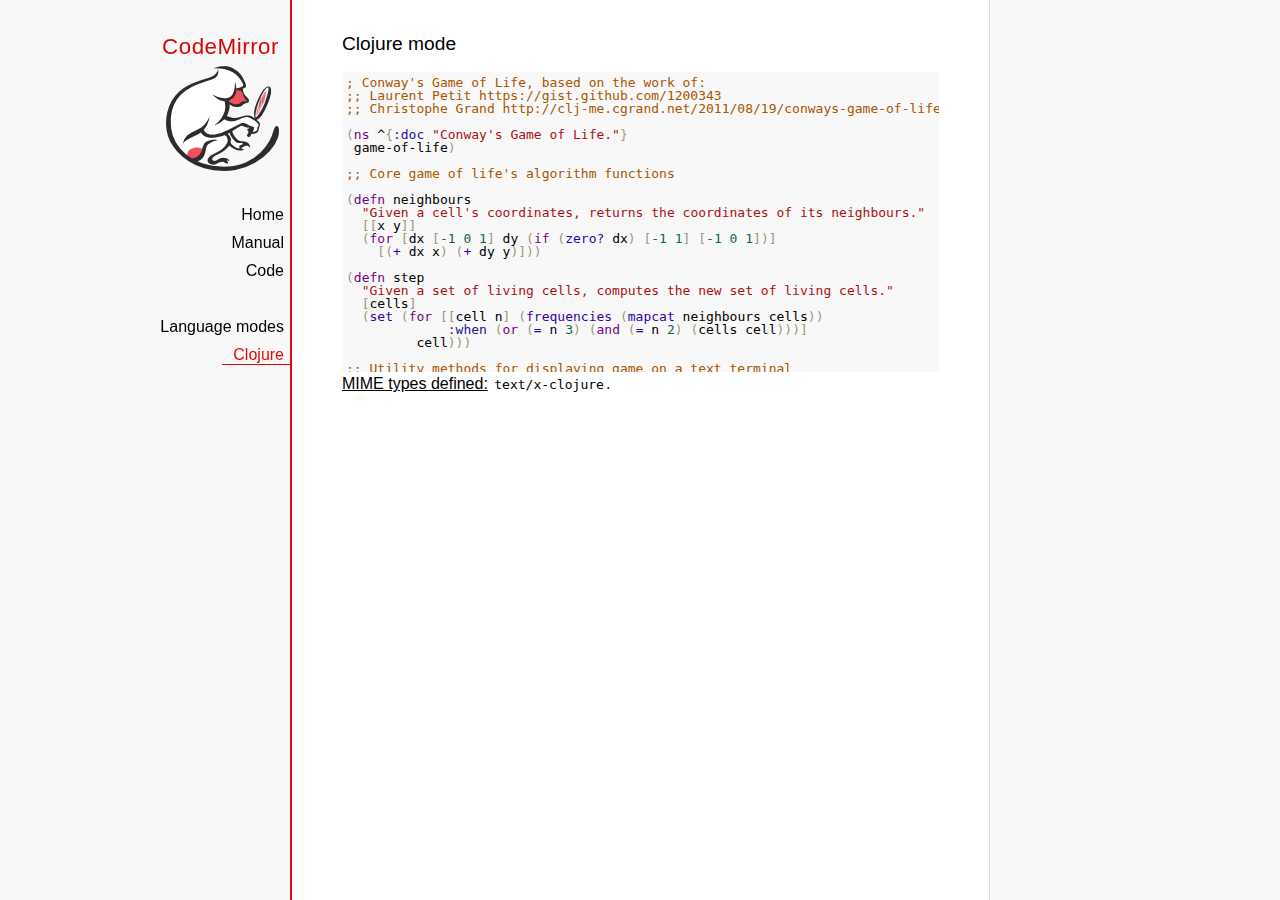
<file: codemirror-4.11/mode/clojure/index.html>
<!doctype html>

<title>CodeMirror: Clojure mode</title>
<meta charset="utf-8"/>
<link rel=stylesheet href="../../doc/docs.css">

<link rel="stylesheet" href="../../lib/codemirror.css">
<script src="../../lib/codemirror.js"></script>
<script src="clojure.js"></script>
<style>.CodeMirror {background: #f8f8f8;}</style>
<div id=nav>
  <a href="http://codemirror.net"><h1>CodeMirror</h1><img id=logo src="../../doc/logo.png"></a>

  <ul>
    <li><a href="../../index.html">Home</a>
    <li><a href="../../doc/manual.html">Manual</a>
    <li><a href="https://github.com/codemirror/codemirror">Code</a>
  </ul>
  <ul>
    <li><a href="../index.html">Language modes</a>
    <li><a class=active href="#">Clojure</a>
  </ul>
</div>

<article>
<h2>Clojure mode</h2>
<form><textarea id="code" name="code">
; Conway's Game of Life, based on the work of:
;; Laurent Petit https://gist.github.com/1200343
;; Christophe Grand http://clj-me.cgrand.net/2011/08/19/conways-game-of-life

(ns ^{:doc "Conway's Game of Life."}
 game-of-life)

;; Core game of life's algorithm functions

(defn neighbours
  "Given a cell's coordinates, returns the coordinates of its neighbours."
  [[x y]]
  (for [dx [-1 0 1] dy (if (zero? dx) [-1 1] [-1 0 1])]
    [(+ dx x) (+ dy y)]))

(defn step
  "Given a set of living cells, computes the new set of living cells."
  [cells]
  (set (for [[cell n] (frequencies (mapcat neighbours cells))
             :when (or (= n 3) (and (= n 2) (cells cell)))]
         cell)))

;; Utility methods for displaying game on a text terminal

(defn print-board
  "Prints a board on *out*, representing a step in the game."
  [board w h]
  (doseq [x (range (inc w)) y (range (inc h))]
    (if (= y 0) (print "\n"))
    (print (if (board [x y]) "[X]" " . "))))

(defn display-grids
  "Prints a squence of boards on *out*, representing several steps."
  [grids w h]
  (doseq [board grids]
    (print-board board w h)
    (print "\n")))

;; Launches an example board

(def
  ^{:doc "board represents the initial set of living cells"}
   board #{[2 1] [2 2] [2 3]})

(display-grids (take 3 (iterate step board)) 5 5)

;; Let's play with characters
(println \1 \a \# \\
         \" \( \newline
         \} \" \space
         \tab \return \backspace
         \u1000 \uAaAa \u9F9F)

</textarea></form>
    <script>
      var editor = CodeMirror.fromTextArea(document.getElementById("code"), {});
    </script>

    <p><strong>MIME types defined:</strong> <code>text/x-clojure</code>.</p>

  </article>
</file>
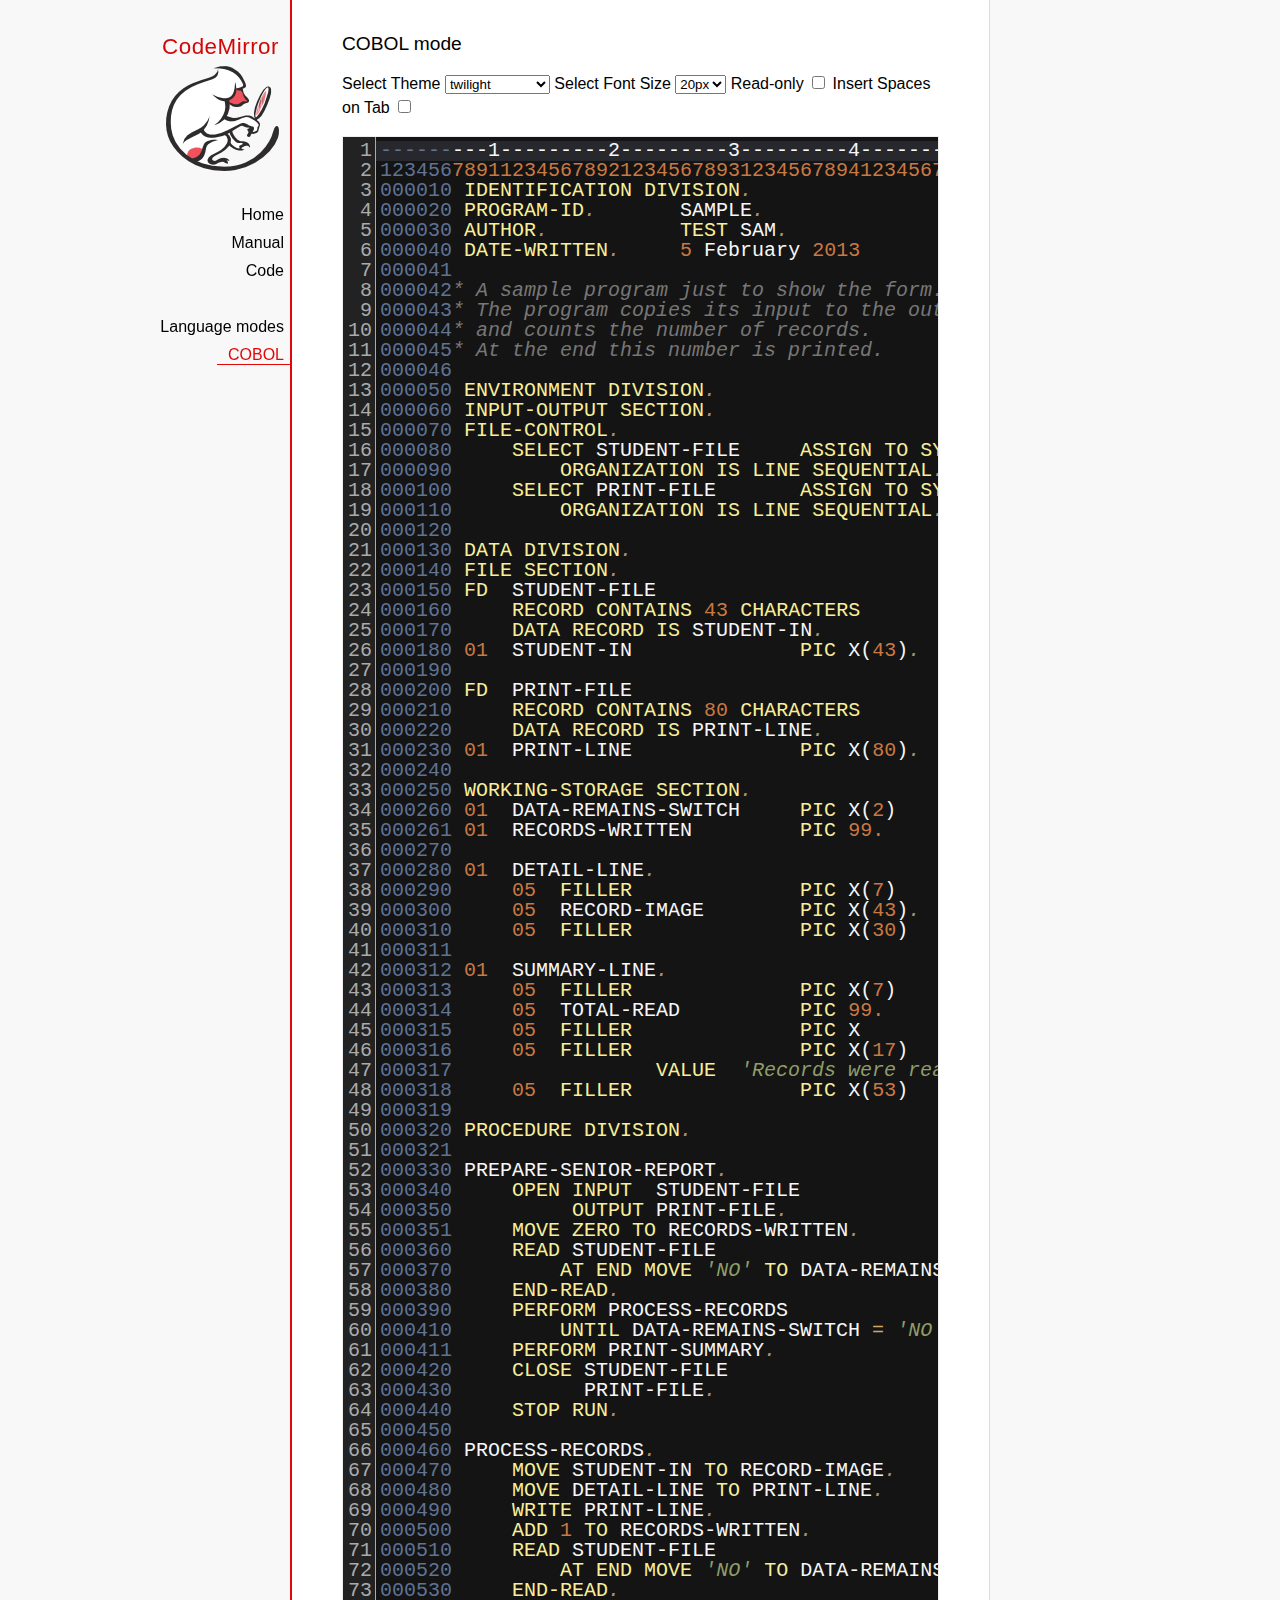
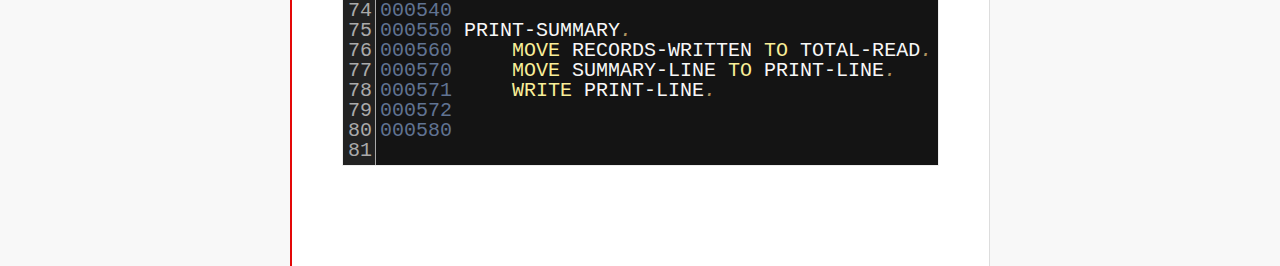
<file: codemirror-4.11/mode/cobol/index.html>
<!doctype html>

<title>CodeMirror: COBOL mode</title>
<meta charset="utf-8"/>
<link rel=stylesheet href="../../doc/docs.css">

<link rel="stylesheet" href="../../lib/codemirror.css">
<link rel="stylesheet" href="../../theme/neat.css">
<link rel="stylesheet" href="../../theme/elegant.css">
<link rel="stylesheet" href="../../theme/erlang-dark.css">
<link rel="stylesheet" href="../../theme/night.css">
<link rel="stylesheet" href="../../theme/monokai.css">
<link rel="stylesheet" href="../../theme/cobalt.css">
<link rel="stylesheet" href="../../theme/eclipse.css">
<link rel="stylesheet" href="../../theme/rubyblue.css">
<link rel="stylesheet" href="../../theme/lesser-dark.css">
<link rel="stylesheet" href="../../theme/xq-dark.css">
<link rel="stylesheet" href="../../theme/xq-light.css">
<link rel="stylesheet" href="../../theme/ambiance.css">
<link rel="stylesheet" href="../../theme/blackboard.css">
<link rel="stylesheet" href="../../theme/vibrant-ink.css">
<link rel="stylesheet" href="../../theme/solarized.css">
<link rel="stylesheet" href="../../theme/twilight.css">
<link rel="stylesheet" href="../../theme/midnight.css">
<link rel="stylesheet" href="../../addon/dialog/dialog.css">
<script src="../../lib/codemirror.js"></script>
<script src="../../addon/edit/matchbrackets.js"></script>
<script src="cobol.js"></script>
<script src="../../addon/selection/active-line.js"></script>
<script src="../../addon/search/search.js"></script>
<script src="../../addon/dialog/dialog.js"></script>
<script src="../../addon/search/searchcursor.js"></script>
<style>
        .CodeMirror {
          border: 1px solid #eee;
          font-size : 20px;
          height : auto !important;
        }
        .CodeMirror-activeline-background {background: #555555 !important;}
    </style>
<div id=nav>
  <a href="http://codemirror.net"><h1>CodeMirror</h1><img id=logo src="../../doc/logo.png"></a>

  <ul>
    <li><a href="../../index.html">Home</a>
    <li><a href="../../doc/manual.html">Manual</a>
    <li><a href="https://github.com/codemirror/codemirror">Code</a>
  </ul>
  <ul>
    <li><a href="../index.html">Language modes</a>
    <li><a class=active href="#">COBOL</a>
  </ul>
</div>

<article>
<h2>COBOL mode</h2>

    <p> Select Theme <select onchange="selectTheme()" id="selectTheme">
        <option>default</option>
        <option>ambiance</option>
        <option>blackboard</option>
        <option>cobalt</option>
        <option>eclipse</option>
        <option>elegant</option>
        <option>erlang-dark</option>
        <option>lesser-dark</option>
        <option>midnight</option>
        <option>monokai</option>
        <option>neat</option>
        <option>night</option>
        <option>rubyblue</option>
        <option>solarized dark</option>
        <option>solarized light</option>
        <option selected>twilight</option>
        <option>vibrant-ink</option>
        <option>xq-dark</option>
        <option>xq-light</option>
    </select>    Select Font Size <select onchange="selectFontsize()" id="selectFontSize">
          <option value="13px">13px</option>
          <option value="14px">14px</option>
          <option value="16px">16px</option>
          <option value="18px">18px</option>
          <option value="20px" selected="selected">20px</option>
          <option value="24px">24px</option>
          <option value="26px">26px</option>
          <option value="28px">28px</option>
          <option value="30px">30px</option>
          <option value="32px">32px</option>
          <option value="34px">34px</option>
          <option value="36px">36px</option>
        </select>
<label for="checkBoxReadOnly">Read-only</label>
<input type="checkbox" id="checkBoxReadOnly" onchange="selectReadOnly()">
<label for="id_tabToIndentSpace">Insert Spaces on Tab</label>
<input type="checkbox" id="id_tabToIndentSpace" onchange="tabToIndentSpace()">
</p>
<textarea id="code" name="code">
---------1---------2---------3---------4---------5---------6---------7---------8
12345678911234567892123456789312345678941234567895123456789612345678971234567898
000010 IDENTIFICATION DIVISION.                                        MODTGHERE
000020 PROGRAM-ID.       SAMPLE.
000030 AUTHOR.           TEST SAM. 
000040 DATE-WRITTEN.     5 February 2013
000041
000042* A sample program just to show the form.
000043* The program copies its input to the output,
000044* and counts the number of records.
000045* At the end this number is printed.
000046
000050 ENVIRONMENT DIVISION.
000060 INPUT-OUTPUT SECTION.
000070 FILE-CONTROL.
000080     SELECT STUDENT-FILE     ASSIGN TO SYSIN
000090         ORGANIZATION IS LINE SEQUENTIAL.
000100     SELECT PRINT-FILE       ASSIGN TO SYSOUT
000110         ORGANIZATION IS LINE SEQUENTIAL.
000120
000130 DATA DIVISION.
000140 FILE SECTION.
000150 FD  STUDENT-FILE
000160     RECORD CONTAINS 43 CHARACTERS
000170     DATA RECORD IS STUDENT-IN.
000180 01  STUDENT-IN              PIC X(43).
000190
000200 FD  PRINT-FILE
000210     RECORD CONTAINS 80 CHARACTERS
000220     DATA RECORD IS PRINT-LINE.
000230 01  PRINT-LINE              PIC X(80).
000240
000250 WORKING-STORAGE SECTION.
000260 01  DATA-REMAINS-SWITCH     PIC X(2)      VALUE SPACES.
000261 01  RECORDS-WRITTEN         PIC 99.
000270
000280 01  DETAIL-LINE.
000290     05  FILLER              PIC X(7)      VALUE SPACES.
000300     05  RECORD-IMAGE        PIC X(43).
000310     05  FILLER              PIC X(30)     VALUE SPACES.
000311 
000312 01  SUMMARY-LINE.
000313     05  FILLER              PIC X(7)      VALUE SPACES.
000314     05  TOTAL-READ          PIC 99.
000315     05  FILLER              PIC X         VALUE SPACE.
000316     05  FILLER              PIC X(17)     
000317                 VALUE  'Records were read'.
000318     05  FILLER              PIC X(53)     VALUE SPACES.
000319
000320 PROCEDURE DIVISION.
000321
000330 PREPARE-SENIOR-REPORT.
000340     OPEN INPUT  STUDENT-FILE
000350          OUTPUT PRINT-FILE.
000351     MOVE ZERO TO RECORDS-WRITTEN.
000360     READ STUDENT-FILE
000370         AT END MOVE 'NO' TO DATA-REMAINS-SWITCH
000380     END-READ.
000390     PERFORM PROCESS-RECORDS
000410         UNTIL DATA-REMAINS-SWITCH = 'NO'.
000411     PERFORM PRINT-SUMMARY.
000420     CLOSE STUDENT-FILE
000430           PRINT-FILE.
000440     STOP RUN.
000450
000460 PROCESS-RECORDS.
000470     MOVE STUDENT-IN TO RECORD-IMAGE.
000480     MOVE DETAIL-LINE TO PRINT-LINE.
000490     WRITE PRINT-LINE.
000500     ADD 1 TO RECORDS-WRITTEN.
000510     READ STUDENT-FILE
000520         AT END MOVE 'NO' TO DATA-REMAINS-SWITCH
000530     END-READ. 
000540
000550 PRINT-SUMMARY.
000560     MOVE RECORDS-WRITTEN TO TOTAL-READ.
000570     MOVE SUMMARY-LINE TO PRINT-LINE.
000571     WRITE PRINT-LINE. 
000572
000580
</textarea>
    <script>
      var editor = CodeMirror.fromTextArea(document.getElementById("code"), {
        lineNumbers: true,
        matchBrackets: true,
        mode: "text/x-cobol",
        theme : "twilight",
        styleActiveLine: true,
        showCursorWhenSelecting : true,  
      });
      function selectTheme() {
        var themeInput = document.getElementById("selectTheme");
        var theme = themeInput.options[themeInput.selectedIndex].innerHTML;
        editor.setOption("theme", theme);
      }
      function selectFontsize() {
        var fontSizeInput = document.getElementById("selectFontSize");
        var fontSize = fontSizeInput.options[fontSizeInput.selectedIndex].innerHTML;
        editor.getWrapperElement().style.fontSize = fontSize;
        editor.refresh();
      }
      function selectReadOnly() {
        editor.setOption("readOnly", document.getElementById("checkBoxReadOnly").checked);
      }
      function tabToIndentSpace() {
        if (document.getElementById("id_tabToIndentSpace").checked) {
            editor.setOption("extraKeys", {Tab: function(cm) { cm.replaceSelection("    ", "end"); }});
        } else {
            editor.setOption("extraKeys", {Tab: function(cm) { cm.replaceSelection("    ", "end"); }});
        }
      }
    </script>
  </article>
</file>
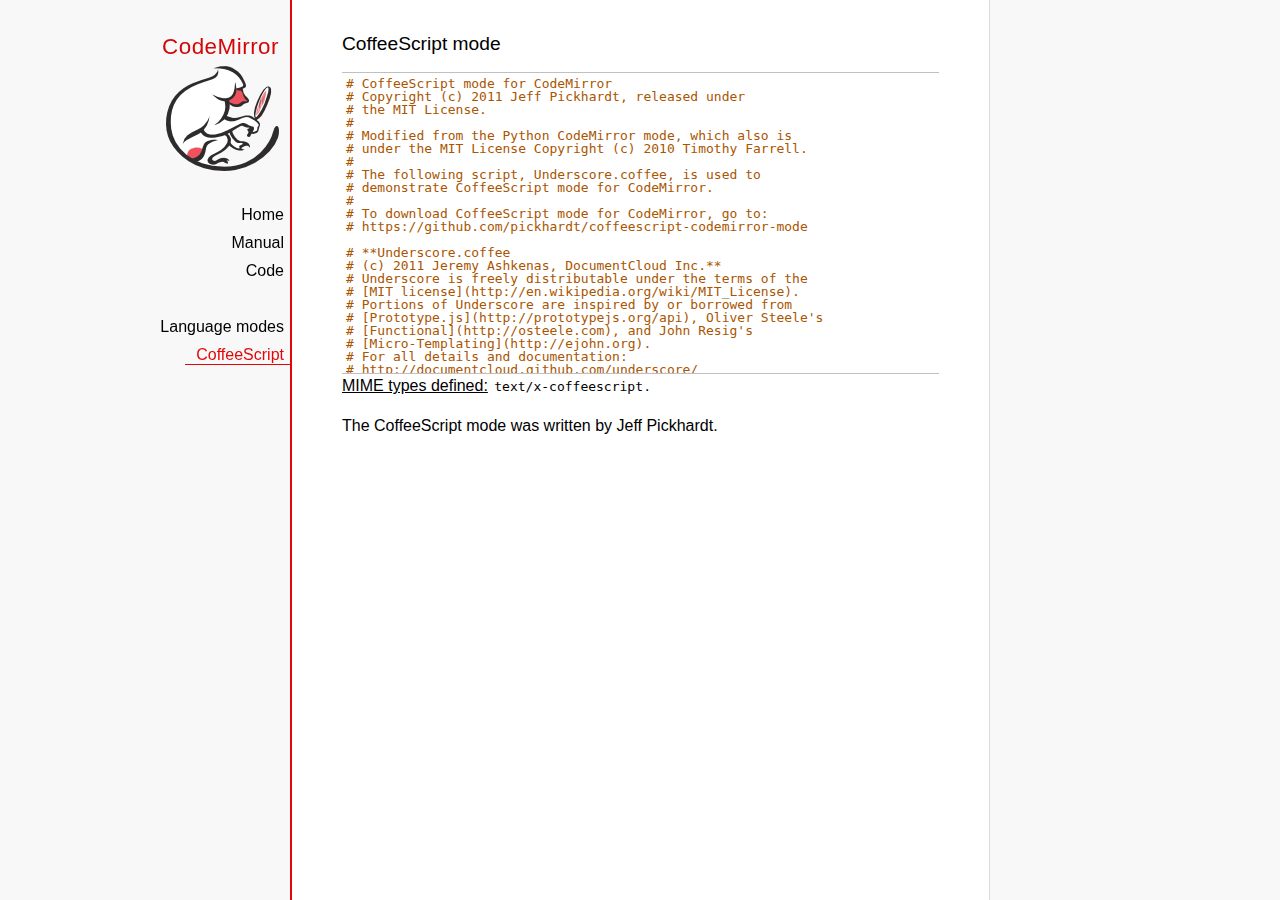
<file: codemirror-4.11/mode/coffeescript/index.html>
<!doctype html>

<title>CodeMirror: CoffeeScript mode</title>
<meta charset="utf-8"/>
<link rel=stylesheet href="../../doc/docs.css">

<link rel="stylesheet" href="../../lib/codemirror.css">
<script src="../../lib/codemirror.js"></script>
<script src="coffeescript.js"></script>
<style>.CodeMirror {border-top: 1px solid silver; border-bottom: 1px solid silver;}</style>
<div id=nav>
  <a href="http://codemirror.net"><h1>CodeMirror</h1><img id=logo src="../../doc/logo.png"></a>

  <ul>
    <li><a href="../../index.html">Home</a>
    <li><a href="../../doc/manual.html">Manual</a>
    <li><a href="https://github.com/codemirror/codemirror">Code</a>
  </ul>
  <ul>
    <li><a href="../index.html">Language modes</a>
    <li><a class=active href="#">CoffeeScript</a>
  </ul>
</div>

<article>
<h2>CoffeeScript mode</h2>
<form><textarea id="code" name="code">
# CoffeeScript mode for CodeMirror
# Copyright (c) 2011 Jeff Pickhardt, released under
# the MIT License.
#
# Modified from the Python CodeMirror mode, which also is 
# under the MIT License Copyright (c) 2010 Timothy Farrell.
#
# The following script, Underscore.coffee, is used to 
# demonstrate CoffeeScript mode for CodeMirror.
#
# To download CoffeeScript mode for CodeMirror, go to:
# https://github.com/pickhardt/coffeescript-codemirror-mode

# **Underscore.coffee
# (c) 2011 Jeremy Ashkenas, DocumentCloud Inc.**
# Underscore is freely distributable under the terms of the
# [MIT license](http://en.wikipedia.org/wiki/MIT_License).
# Portions of Underscore are inspired by or borrowed from
# [Prototype.js](http://prototypejs.org/api), Oliver Steele's
# [Functional](http://osteele.com), and John Resig's
# [Micro-Templating](http://ejohn.org).
# For all details and documentation:
# http://documentcloud.github.com/underscore/


# Baseline setup
# --------------

# Establish the root object, `window` in the browser, or `global` on the server.
root = this


# Save the previous value of the `_` variable.
previousUnderscore = root._

### Multiline
    comment
###

# Establish the object that gets thrown to break out of a loop iteration.
# `StopIteration` is SOP on Mozilla.
breaker = if typeof(StopIteration) is 'undefined' then '__break__' else StopIteration


#### Docco style single line comment (title)


# Helper function to escape **RegExp** contents, because JS doesn't have one.
escapeRegExp = (string) -> string.replace(/([.*+?^${}()|[\]\/\\])/g, '\\$1')


# Save bytes in the minified (but not gzipped) version:
ArrayProto = Array.prototype
ObjProto = Object.prototype


# Create quick reference variables for speed access to core prototypes.
slice = ArrayProto.slice
unshift = ArrayProto.unshift
toString = ObjProto.toString
hasOwnProperty = ObjProto.hasOwnProperty
propertyIsEnumerable = ObjProto.propertyIsEnumerable


# All **ECMA5** native implementations we hope to use are declared here.
nativeForEach = ArrayProto.forEach
nativeMap = ArrayProto.map
nativeReduce = ArrayProto.reduce
nativeReduceRight = ArrayProto.reduceRight
nativeFilter = ArrayProto.filter
nativeEvery = ArrayProto.every
nativeSome = ArrayProto.some
nativeIndexOf = ArrayProto.indexOf
nativeLastIndexOf = ArrayProto.lastIndexOf
nativeIsArray = Array.isArray
nativeKeys = Object.keys


# Create a safe reference to the Underscore object for use below.
_ = (obj) -> new wrapper(obj)


# Export the Underscore object for **CommonJS**.
if typeof(exports) != 'undefined' then exports._ = _


# Export Underscore to global scope.
root._ = _


# Current version.
_.VERSION = '1.1.0'


# Collection Functions
# --------------------

# The cornerstone, an **each** implementation.
# Handles objects implementing **forEach**, arrays, and raw objects.
_.each = (obj, iterator, context) ->
  try
    if nativeForEach and obj.forEach is nativeForEach
      obj.forEach iterator, context
    else if _.isNumber obj.length
      iterator.call context, obj[i], i, obj for i in [0...obj.length]
    else
      iterator.call context, val, key, obj for own key, val of obj
  catch e
    throw e if e isnt breaker
  obj


# Return the results of applying the iterator to each element. Use JavaScript
# 1.6's version of **map**, if possible.
_.map = (obj, iterator, context) ->
  return obj.map(iterator, context) if nativeMap and obj.map is nativeMap
  results = []
  _.each obj, (value, index, list) ->
    results.push iterator.call context, value, index, list
  results


# **Reduce** builds up a single result from a list of values. Also known as
# **inject**, or **foldl**. Uses JavaScript 1.8's version of **reduce**, if possible.
_.reduce = (obj, iterator, memo, context) ->
  if nativeReduce and obj.reduce is nativeReduce
    iterator = _.bind iterator, context if context
    return obj.reduce iterator, memo
  _.each obj, (value, index, list) ->
    memo = iterator.call context, memo, value, index, list
  memo


# The right-associative version of **reduce**, also known as **foldr**. Uses
# JavaScript 1.8's version of **reduceRight**, if available.
_.reduceRight = (obj, iterator, memo, context) ->
  if nativeReduceRight and obj.reduceRight is nativeReduceRight
    iterator = _.bind iterator, context if context
    return obj.reduceRight iterator, memo
  reversed = _.clone(_.toArray(obj)).reverse()
  _.reduce reversed, iterator, memo, context


# Return the first value which passes a truth test.
_.detect = (obj, iterator, context) ->
  result = null
  _.each obj, (value, index, list) ->
    if iterator.call context, value, index, list
      result = value
      _.breakLoop()
  result


# Return all the elements that pass a truth test. Use JavaScript 1.6's
# **filter**, if it exists.
_.filter = (obj, iterator, context) ->
  return obj.filter iterator, context if nativeFilter and obj.filter is nativeFilter
  results = []
  _.each obj, (value, index, list) ->
    results.push value if iterator.call context, value, index, list
  results


# Return all the elements for which a truth test fails.
_.reject = (obj, iterator, context) ->
  results = []
  _.each obj, (value, index, list) ->
    results.push value if not iterator.call context, value, index, list
  results


# Determine whether all of the elements match a truth test. Delegate to
# JavaScript 1.6's **every**, if it is present.
_.every = (obj, iterator, context) ->
  iterator ||= _.identity
  return obj.every iterator, context if nativeEvery and obj.every is nativeEvery
  result = true
  _.each obj, (value, index, list) ->
    _.breakLoop() unless (result = result and iterator.call(context, value, index, list))
  result


# Determine if at least one element in the object matches a truth test. Use
# JavaScript 1.6's **some**, if it exists.
_.some = (obj, iterator, context) ->
  iterator ||= _.identity
  return obj.some iterator, context if nativeSome and obj.some is nativeSome
  result = false
  _.each obj, (value, index, list) ->
    _.breakLoop() if (result = iterator.call(context, value, index, list))
  result


# Determine if a given value is included in the array or object,
# based on `===`.
_.include = (obj, target) ->
  return _.indexOf(obj, target) isnt -1 if nativeIndexOf and obj.indexOf is nativeIndexOf
  return true for own key, val of obj when val is target
  false


# Invoke a method with arguments on every item in a collection.
_.invoke = (obj, method) ->
  args = _.rest arguments, 2
  (if method then val[method] else val).apply(val, args) for val in obj


# Convenience version of a common use case of **map**: fetching a property.
_.pluck = (obj, key) ->
  _.map(obj, (val) -> val[key])


# Return the maximum item or (item-based computation).
_.max = (obj, iterator, context) ->
  return Math.max.apply(Math, obj) if not iterator and _.isArray(obj)
  result = computed: -Infinity
  _.each obj, (value, index, list) ->
    computed = if iterator then iterator.call(context, value, index, list) else value
    computed >= result.computed and (result = {value: value, computed: computed})
  result.value


# Return the minimum element (or element-based computation).
_.min = (obj, iterator, context) ->
  return Math.min.apply(Math, obj) if not iterator and _.isArray(obj)
  result = computed: Infinity
  _.each obj, (value, index, list) ->
    computed = if iterator then iterator.call(context, value, index, list) else value
    computed < result.computed and (result = {value: value, computed: computed})
  result.value


# Sort the object's values by a criterion produced by an iterator.
_.sortBy = (obj, iterator, context) ->
  _.pluck(((_.map obj, (value, index, list) ->
    {value: value, criteria: iterator.call(context, value, index, list)}
  ).sort((left, right) ->
    a = left.criteria; b = right.criteria
    if a < b then -1 else if a > b then 1 else 0
  )), 'value')


# Use a comparator function to figure out at what index an object should
# be inserted so as to maintain order. Uses binary search.
_.sortedIndex = (array, obj, iterator) ->
  iterator ||= _.identity
  low = 0
  high = array.length
  while low < high
    mid = (low + high) >> 1
    if iterator(array[mid]) < iterator(obj) then low = mid + 1 else high = mid
  low


# Convert anything iterable into a real, live array.
_.toArray = (iterable) ->
  return [] if (!iterable)
  return iterable.toArray() if (iterable.toArray)
  return iterable if (_.isArray(iterable))
  return slice.call(iterable) if (_.isArguments(iterable))
  _.values(iterable)


# Return the number of elements in an object.
_.size = (obj) -> _.toArray(obj).length


# Array Functions
# ---------------

# Get the first element of an array. Passing `n` will return the first N
# values in the array. Aliased as **head**. The `guard` check allows it to work
# with **map**.
_.first = (array, n, guard) ->
  if n and not guard then slice.call(array, 0, n) else array[0]


# Returns everything but the first entry of the array. Aliased as **tail**.
# Especially useful on the arguments object. Passing an `index` will return
# the rest of the values in the array from that index onward. The `guard`
# check allows it to work with **map**.
_.rest = (array, index, guard) ->
  slice.call(array, if _.isUndefined(index) or guard then 1 else index)


# Get the last element of an array.
_.last = (array) -> array[array.length - 1]


# Trim out all falsy values from an array.
_.compact = (array) -> item for item in array when item


# Return a completely flattened version of an array.
_.flatten = (array) ->
  _.reduce array, (memo, value) ->
    return memo.concat(_.flatten(value)) if _.isArray value
    memo.push value
    memo
  , []


# Return a version of the array that does not contain the specified value(s).
_.without = (array) ->
  values = _.rest arguments
  val for val in _.toArray(array) when not _.include values, val


# Produce a duplicate-free version of the array. If the array has already
# been sorted, you have the option of using a faster algorithm.
_.uniq = (array, isSorted) ->
  memo = []
  for el, i in _.toArray array
    memo.push el if i is 0 || (if isSorted is true then _.last(memo) isnt el else not _.include(memo, el))
  memo


# Produce an array that contains every item shared between all the
# passed-in arrays.
_.intersect = (array) ->
  rest = _.rest arguments
  _.select _.uniq(array), (item) ->
    _.all rest, (other) ->
      _.indexOf(other, item) >= 0


# Zip together multiple lists into a single array -- elements that share
# an index go together.
_.zip = ->
  length = _.max _.pluck arguments, 'length'
  results = new Array length
  for i in [0...length]
    results[i] = _.pluck arguments, String i
  results


# If the browser doesn't supply us with **indexOf** (I'm looking at you, MSIE),
# we need this function. Return the position of the first occurrence of an
# item in an array, or -1 if the item is not included in the array.
_.indexOf = (array, item) ->
  return array.indexOf item if nativeIndexOf and array.indexOf is nativeIndexOf
  i = 0; l = array.length
  while l - i
    if array[i] is item then return i else i++
  -1


# Provide JavaScript 1.6's **lastIndexOf**, delegating to the native function,
# if possible.
_.lastIndexOf = (array, item) ->
  return array.lastIndexOf(item) if nativeLastIndexOf and array.lastIndexOf is nativeLastIndexOf
  i = array.length
  while i
    if array[i] is item then return i else i--
  -1


# Generate an integer Array containing an arithmetic progression. A port of
# [the native Python **range** function](http://docs.python.org/library/functions.html#range).
_.range = (start, stop, step) ->
  a = arguments
  solo = a.length <= 1
  i = start = if solo then 0 else a[0]
  stop = if solo then a[0] else a[1]
  step = a[2] or 1
  len = Math.ceil((stop - start) / step)
  return [] if len <= 0
  range = new Array len
  idx = 0
  loop
    return range if (if step > 0 then i - stop else stop - i) >= 0
    range[idx] = i
    idx++
    i+= step


# Function Functions
# ------------------

# Create a function bound to a given object (assigning `this`, and arguments,
# optionally). Binding with arguments is also known as **curry**.
_.bind = (func, obj) ->
  args = _.rest arguments, 2
  -> func.apply obj or root, args.concat arguments


# Bind all of an object's methods to that object. Useful for ensuring that
# all callbacks defined on an object belong to it.
_.bindAll = (obj) ->
  funcs = if arguments.length > 1 then _.rest(arguments) else _.functions(obj)
  _.each funcs, (f) -> obj[f] = _.bind obj[f], obj
  obj


# Delays a function for the given number of milliseconds, and then calls
# it with the arguments supplied.
_.delay = (func, wait) ->
  args = _.rest arguments, 2
  setTimeout((-> func.apply(func, args)), wait)


# Memoize an expensive function by storing its results.
_.memoize = (func, hasher) ->
  memo = {}
  hasher or= _.identity
  ->
    key = hasher.apply this, arguments
    return memo[key] if key of memo
    memo[key] = func.apply this, arguments


# Defers a function, scheduling it to run after the current call stack has
# cleared.
_.defer = (func) ->
  _.delay.apply _, [func, 1].concat _.rest arguments


# Returns the first function passed as an argument to the second,
# allowing you to adjust arguments, run code before and after, and
# conditionally execute the original function.
_.wrap = (func, wrapper) ->
  -> wrapper.apply wrapper, [func].concat arguments


# Returns a function that is the composition of a list of functions, each
# consuming the return value of the function that follows.
_.compose = ->
  funcs = arguments
  ->
    args = arguments
    for i in [funcs.length - 1..0] by -1
      args = [funcs[i].apply(this, args)]
    args[0]


# Object Functions
# ----------------

# Retrieve the names of an object's properties.
_.keys = nativeKeys or (obj) ->
  return _.range 0, obj.length if _.isArray(obj)
  key for key, val of obj


# Retrieve the values of an object's properties.
_.values = (obj) ->
  _.map obj, _.identity


# Return a sorted list of the function names available in Underscore.
_.functions = (obj) ->
  _.filter(_.keys(obj), (key) -> _.isFunction(obj[key])).sort()


# Extend a given object with all of the properties in a source object.
_.extend = (obj) ->
  for source in _.rest(arguments)
    obj[key] = val for key, val of source
  obj


# Create a (shallow-cloned) duplicate of an object.
_.clone = (obj) ->
  return obj.slice 0 if _.isArray obj
  _.extend {}, obj


# Invokes interceptor with the obj, and then returns obj.
# The primary purpose of this method is to "tap into" a method chain,
# in order to perform operations on intermediate results within
 the chain.
_.tap = (obj, interceptor) ->
  interceptor obj
  obj


# Perform a deep comparison to check if two objects are equal.
_.isEqual = (a, b) ->
  # Check object identity.
  return true if a is b
  # Different types?
  atype = typeof(a); btype = typeof(b)
  return false if atype isnt btype
  # Basic equality test (watch out for coercions).
  return true if `a == b`
  # One is falsy and the other truthy.
  return false if (!a and b) or (a and !b)
  # One of them implements an `isEqual()`?
  return a.isEqual(b) if a.isEqual
  # Check dates' integer values.
  return a.getTime() is b.getTime() if _.isDate(a) and _.isDate(b)
  # Both are NaN?
  return false if _.isNaN(a) and _.isNaN(b)
  # Compare regular expressions.
  if _.isRegExp(a) and _.isRegExp(b)
    return a.source is b.source and
           a.global is b.global and
           a.ignoreCase is b.ignoreCase and
           a.multiline is b.multiline
  # If a is not an object by this point, we can't handle it.
  return false if atype isnt 'object'
  # Check for different array lengths before comparing contents.
  return false if a.length and (a.length isnt b.length)
  # Nothing else worked, deep compare the contents.
  aKeys = _.keys(a); bKeys = _.keys(b)
  # Different object sizes?
  return false if aKeys.length isnt bKeys.length
  # Recursive comparison of contents.
  return false for key, val of a when !(key of b) or !_.isEqual(val, b[key])
  true


# Is a given array or object empty?
_.isEmpty = (obj) ->
  return obj.length is 0 if _.isArray(obj) or _.isString(obj)
  return false for own key of obj
  true


# Is a given value a DOM element?
_.isElement = (obj) -> obj and obj.nodeType is 1


# Is a given value an array?
_.isArray = nativeIsArray or (obj) -> !!(obj and obj.concat and obj.unshift and not obj.callee)


# Is a given variable an arguments object?
_.isArguments = (obj) -> obj and obj.callee


# Is the given value a function?
_.isFunction = (obj) -> !!(obj and obj.constructor and obj.call and obj.apply)


# Is the given value a string?
_.isString = (obj) -> !!(obj is '' or (obj and obj.charCodeAt and obj.substr))


# Is a given value a number?
_.isNumber = (obj) -> (obj is +obj) or toString.call(obj) is '[object Number]'


# Is a given value a boolean?
_.isBoolean = (obj) -> obj is true or obj is false


# Is a given value a Date?
_.isDate = (obj) -> !!(obj and obj.getTimezoneOffset and obj.setUTCFullYear)


# Is the given value a regular expression?
_.isRegExp = (obj) -> !!(obj and obj.exec and (obj.ignoreCase or obj.ignoreCase is false))


# Is the given value NaN -- this one is interesting. `NaN != NaN`, and
# `isNaN(undefined) == true`, so we make sure it's a number first.
_.isNaN = (obj) -> _.isNumber(obj) and window.isNaN(obj)


# Is a given value equal to null?
_.isNull = (obj) -> obj is null


# Is a given variable undefined?
_.isUndefined = (obj) -> typeof obj is 'undefined'


# Utility Functions
# -----------------

# Run Underscore.js in noConflict mode, returning the `_` variable to its
# previous owner. Returns a reference to the Underscore object.
_.noConflict = ->
  root._ = previousUnderscore
  this


# Keep the identity function around for default iterators.
_.identity = (value) -> value


# Run a function `n` times.
_.times = (n, iterator, context) ->
  iterator.call context, i for i in [0...n]


# Break out of the middle of an iteration.
_.breakLoop = -> throw breaker


# Add your own custom functions to the Underscore object, ensuring that
# they're correctly added to the OOP wrapper as well.
_.mixin = (obj) ->
  for name in _.functions(obj)
    addToWrapper name, _[name] = obj[name]


# Generate a unique integer id (unique within the entire client session).
# Useful for temporary DOM ids.
idCounter = 0
_.uniqueId = (prefix) ->
  (prefix or '') + idCounter++


# By default, Underscore uses **ERB**-style template delimiters, change the
# following template settings to use alternative delimiters.
_.templateSettings = {
  start: '<%'
  end: '%>'
  interpolate: /<%=(.+?)%>/g
}


# JavaScript templating a-la **ERB**, pilfered from John Resig's
# *Secrets of the JavaScript Ninja*, page 83.
# Single-quote fix from Rick Strahl.
# With alterations for arbitrary delimiters, and to preserve whitespace.
_.template = (str, data) ->
  c = _.templateSettings
  endMatch = new RegExp("'(?=[^"+c.end.substr(0, 1)+"]*"+escapeRegExp(c.end)+")","g")
  fn = new Function 'obj',
    'var p=[],print=function(){p.push.apply(p,arguments);};' +
    'with(obj||{}){p.push(\'' +
    str.replace(/\r/g, '\\r')
       .replace(/\n/g, '\\n')
       .replace(/\t/g, '\\t')
       .replace(endMatch,"���")
       .split("'").join("\\'")
       .split("���").join("'")
       .replace(c.interpolate, "',$1,'")
       .split(c.start).join("');")
       .split(c.end).join("p.push('") +
       "');}return p.join('');"
  if data then fn(data) else fn


# Aliases
# -------

_.forEach = _.each
_.foldl = _.inject = _.reduce
_.foldr = _.reduceRight
_.select = _.filter
_.all = _.every
_.any = _.some
_.contains = _.include
_.head = _.first
_.tail = _.rest
_.methods = _.functions


# Setup the OOP Wrapper
# ---------------------

# If Underscore is called as a function, it returns a wrapped object that
# can be used OO-style. This wrapper holds altered versions of all the
# underscore functions. Wrapped objects may be chained.
wrapper = (obj) ->
  this._wrapped = obj
  this


# Helper function to continue chaining intermediate results.
result = (obj, chain) ->
  if chain then _(obj).chain() else obj


# A method to easily add functions to the OOP wrapper.
addToWrapper = (name, func) ->
  wrapper.prototype[name] = ->
    args = _.toArray arguments
    unshift.call args, this._wrapped
    result func.apply(_, args), this._chain


# Add all ofthe Underscore functions to the wrapper object.
_.mixin _


# Add all mutator Array functions to the wrapper.
_.each ['pop', 'push', 'reverse', 'shift', 'sort', 'splice', 'unshift'], (name) ->
  method = Array.prototype[name]
  wrapper.prototype[name] = ->
    method.apply(this._wrapped, arguments)
    result(this._wrapped, this._chain)


# Add all accessor Array functions to the wrapper.
_.each ['concat', 'join', 'slice'], (name) ->
  method = Array.prototype[name]
  wrapper.prototype[name] = ->
    result(method.apply(this._wrapped, arguments), this._chain)


# Start chaining a wrapped Underscore object.
wrapper::chain = ->
  this._chain = true
  this


# Extracts the result from a wrapped and chained object.
wrapper::value = -> this._wrapped
</textarea></form>
    <script>
      var editor = CodeMirror.fromTextArea(document.getElementById("code"), {});
    </script>

    <p><strong>MIME types defined:</strong> <code>text/x-coffeescript</code>.</p>

    <p>The CoffeeScript mode was written by Jeff Pickhardt.</p>

  </article>
</file>
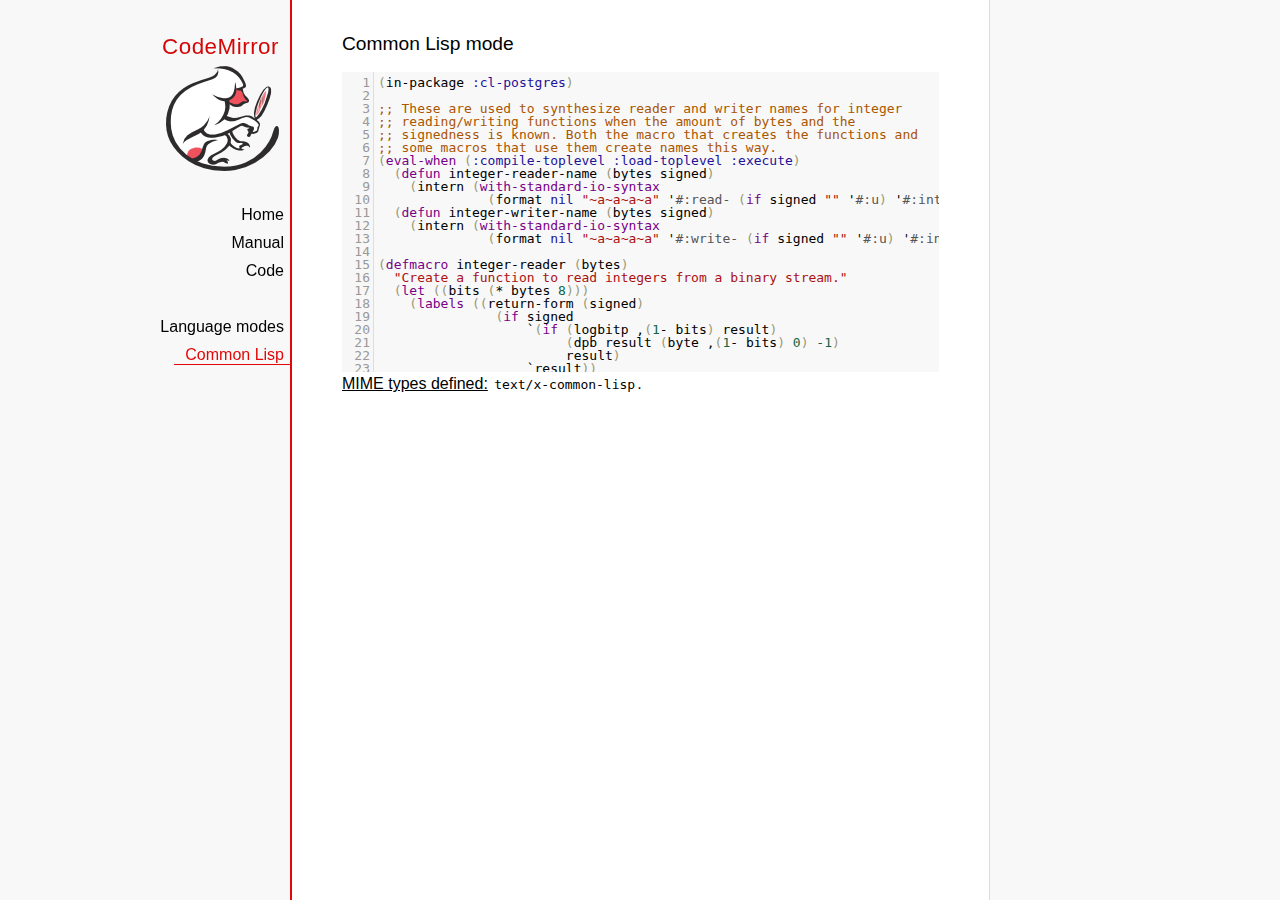
<file: codemirror-4.11/mode/commonlisp/index.html>
<!doctype html>

<title>CodeMirror: Common Lisp mode</title>
<meta charset="utf-8"/>
<link rel=stylesheet href="../../doc/docs.css">

<link rel="stylesheet" href="../../lib/codemirror.css">
<script src="../../lib/codemirror.js"></script>
<script src="commonlisp.js"></script>
<style>.CodeMirror {background: #f8f8f8;}</style>
<div id=nav>
  <a href="http://codemirror.net"><h1>CodeMirror</h1><img id=logo src="../../doc/logo.png"></a>

  <ul>
    <li><a href="../../index.html">Home</a>
    <li><a href="../../doc/manual.html">Manual</a>
    <li><a href="https://github.com/codemirror/codemirror">Code</a>
  </ul>
  <ul>
    <li><a href="../index.html">Language modes</a>
    <li><a class=active href="#">Common Lisp</a>
  </ul>
</div>

<article>
<h2>Common Lisp mode</h2>
<form><textarea id="code" name="code">(in-package :cl-postgres)

;; These are used to synthesize reader and writer names for integer
;; reading/writing functions when the amount of bytes and the
;; signedness is known. Both the macro that creates the functions and
;; some macros that use them create names this way.
(eval-when (:compile-toplevel :load-toplevel :execute)
  (defun integer-reader-name (bytes signed)
    (intern (with-standard-io-syntax
              (format nil "~a~a~a~a" '#:read- (if signed "" '#:u) '#:int bytes))))
  (defun integer-writer-name (bytes signed)
    (intern (with-standard-io-syntax
              (format nil "~a~a~a~a" '#:write- (if signed "" '#:u) '#:int bytes)))))

(defmacro integer-reader (bytes)
  "Create a function to read integers from a binary stream."
  (let ((bits (* bytes 8)))
    (labels ((return-form (signed)
               (if signed
                   `(if (logbitp ,(1- bits) result)
                        (dpb result (byte ,(1- bits) 0) -1)
                        result)
                   `result))
             (generate-reader (signed)
               `(defun ,(integer-reader-name bytes signed) (socket)
                  (declare (type stream socket)
                           #.*optimize*)
                  ,(if (= bytes 1)
                       `(let ((result (the (unsigned-byte 8) (read-byte socket))))
                          (declare (type (unsigned-byte 8) result))
                          ,(return-form signed))
                       `(let ((result 0))
                          (declare (type (unsigned-byte ,bits) result))
                          ,@(loop :for byte :from (1- bytes) :downto 0
                                   :collect `(setf (ldb (byte 8 ,(* 8 byte)) result)
                                                   (the (unsigned-byte 8) (read-byte socket))))
                          ,(return-form signed))))))
      `(progn
;; This causes weird errors on SBCL in some circumstances. Disabled for now.
;;         (declaim (inline ,(integer-reader-name bytes t)
;;                          ,(integer-reader-name bytes nil)))
         (declaim (ftype (function (t) (signed-byte ,bits))
                         ,(integer-reader-name bytes t)))
         ,(generate-reader t)
         (declaim (ftype (function (t) (unsigned-byte ,bits))
                         ,(integer-reader-name bytes nil)))
         ,(generate-reader nil)))))

(defmacro integer-writer (bytes)
  "Create a function to write integers to a binary stream."
  (let ((bits (* 8 bytes)))
    `(progn
      (declaim (inline ,(integer-writer-name bytes t)
                       ,(integer-writer-name bytes nil)))
      (defun ,(integer-writer-name bytes nil) (socket value)
        (declare (type stream socket)
                 (type (unsigned-byte ,bits) value)
                 #.*optimize*)
        ,@(if (= bytes 1)
              `((write-byte value socket))
              (loop :for byte :from (1- bytes) :downto 0
                    :collect `(write-byte (ldb (byte 8 ,(* byte 8)) value)
                               socket)))
        (values))
      (defun ,(integer-writer-name bytes t) (socket value)
        (declare (type stream socket)
                 (type (signed-byte ,bits) value)
                 #.*optimize*)
        ,@(if (= bytes 1)
              `((write-byte (ldb (byte 8 0) value) socket))
              (loop :for byte :from (1- bytes) :downto 0
                    :collect `(write-byte (ldb (byte 8 ,(* byte 8)) value)
                               socket)))
        (values)))))

;; All the instances of the above that we need.

(integer-reader 1)
(integer-reader 2)
(integer-reader 4)
(integer-reader 8)

(integer-writer 1)
(integer-writer 2)
(integer-writer 4)

(defun write-bytes (socket bytes)
  "Write a byte-array to a stream."
  (declare (type stream socket)
           (type (simple-array (unsigned-byte 8)) bytes)
           #.*optimize*)
  (write-sequence bytes socket))

(defun write-str (socket string)
  "Write a null-terminated string to a stream \(encoding it when UTF-8
support is enabled.)."
  (declare (type stream socket)
           (type string string)
           #.*optimize*)
  (enc-write-string string socket)
  (write-uint1 socket 0))

(declaim (ftype (function (t unsigned-byte)
                          (simple-array (unsigned-byte 8) (*)))
                read-bytes))
(defun read-bytes (socket length)
  "Read a byte array of the given length from a stream."
  (declare (type stream socket)
           (type fixnum length)
           #.*optimize*)
  (let ((result (make-array length :element-type '(unsigned-byte 8))))
    (read-sequence result socket)
    result))

(declaim (ftype (function (t) string) read-str))
(defun read-str (socket)
  "Read a null-terminated string from a stream. Takes care of encoding
when UTF-8 support is enabled."
  (declare (type stream socket)
           #.*optimize*)
  (enc-read-string socket :null-terminated t))

(defun skip-bytes (socket length)
  "Skip a given number of bytes in a binary stream."
  (declare (type stream socket)
           (type (unsigned-byte 32) length)
           #.*optimize*)
  (dotimes (i length)
    (read-byte socket)))

(defun skip-str (socket)
  "Skip a null-terminated string."
  (declare (type stream socket)
           #.*optimize*)
  (loop :for char :of-type fixnum = (read-byte socket)
        :until (zerop char)))

(defun ensure-socket-is-closed (socket &amp;key abort)
  (when (open-stream-p socket)
    (handler-case
        (close socket :abort abort)
      (error (error)
        (warn "Ignoring the error which happened while trying to close PostgreSQL socket: ~A" error)))))
</textarea></form>
    <script>
      var editor = CodeMirror.fromTextArea(document.getElementById("code"), {lineNumbers: true});
    </script>

    <p><strong>MIME types defined:</strong> <code>text/x-common-lisp</code>.</p>

  </article>
</file>
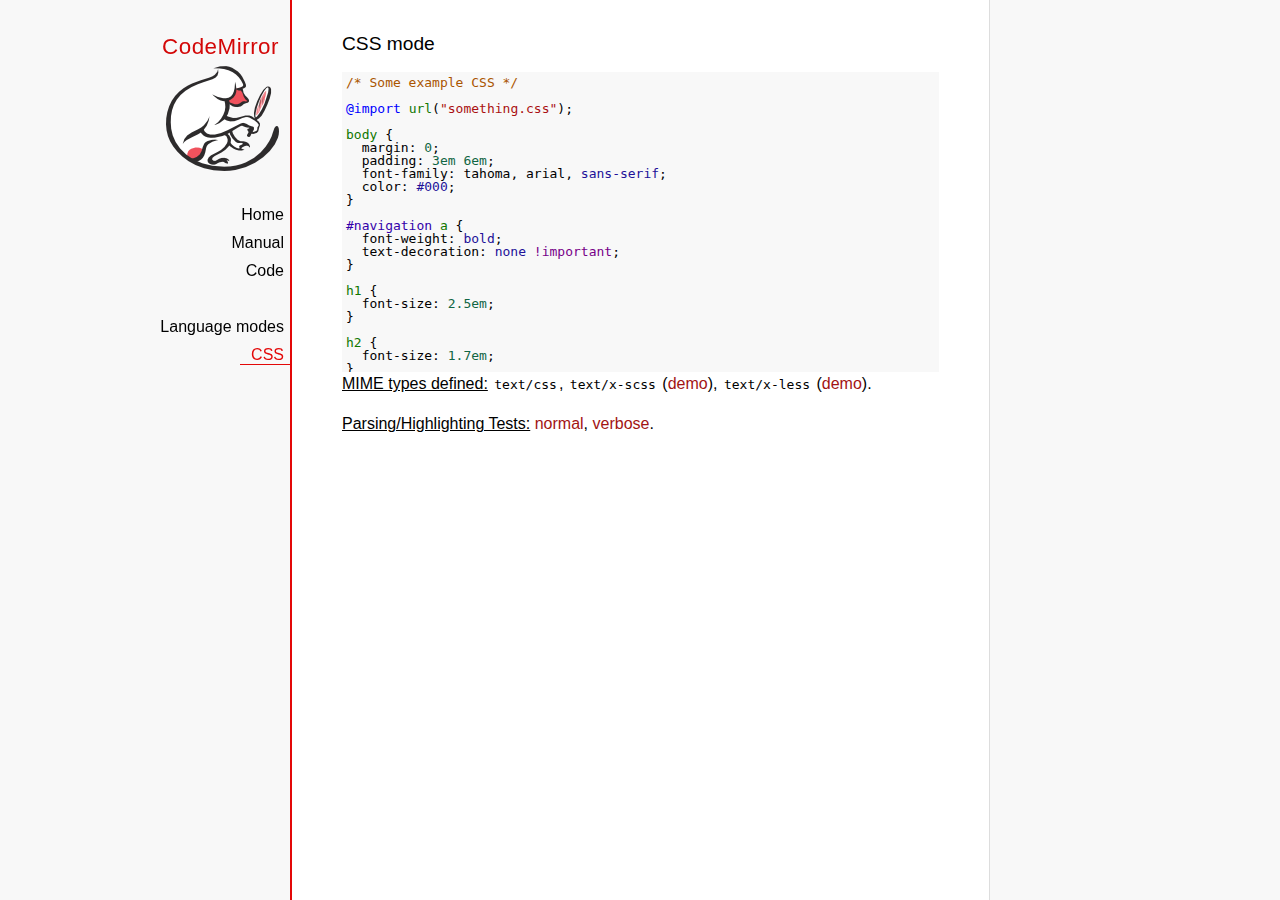
<file: codemirror-4.11/mode/css/index.html>
<!doctype html>

<title>CodeMirror: CSS mode</title>
<meta charset="utf-8"/>
<link rel=stylesheet href="../../doc/docs.css">

<link rel="stylesheet" href="../../lib/codemirror.css">
<link rel="stylesheet" href="../../addon/hint/show-hint.css">
<script src="../../lib/codemirror.js"></script>
<script src="css.js"></script>
<script src="../../addon/hint/show-hint.js"></script>
<script src="../../addon/hint/css-hint.js"></script>
<style>.CodeMirror {background: #f8f8f8;}</style>
<div id=nav>
  <a href="http://codemirror.net"><h1>CodeMirror</h1><img id=logo src="../../doc/logo.png"></a>

  <ul>
    <li><a href="../../index.html">Home</a>
    <li><a href="../../doc/manual.html">Manual</a>
    <li><a href="https://github.com/codemirror/codemirror">Code</a>
  </ul>
  <ul>
    <li><a href="../index.html">Language modes</a>
    <li><a class=active href="#">CSS</a>
  </ul>
</div>

<article>
<h2>CSS mode</h2>
<form><textarea id="code" name="code">
/* Some example CSS */

@import url("something.css");

body {
  margin: 0;
  padding: 3em 6em;
  font-family: tahoma, arial, sans-serif;
  color: #000;
}

#navigation a {
  font-weight: bold;
  text-decoration: none !important;
}

h1 {
  font-size: 2.5em;
}

h2 {
  font-size: 1.7em;
}

h1:before, h2:before {
  content: "::";
}

code {
  font-family: courier, monospace;
  font-size: 80%;
  color: #418A8A;
}
</textarea></form>
    <script>
      var editor = CodeMirror.fromTextArea(document.getElementById("code"), {
        extraKeys: {"Ctrl-Space": "autocomplete"},
      });
    </script>

    <p><strong>MIME types defined:</strong> <code>text/css</code>, <code>text/x-scss</code> (<a href="scss.html">demo</a>), <code>text/x-less</code> (<a href="less.html">demo</a>).</p>

    <p><strong>Parsing/Highlighting Tests:</strong> <a href="../../test/index.html#css_*">normal</a>,  <a href="../../test/index.html#verbose,css_*">verbose</a>.</p>

  </article>
</file>
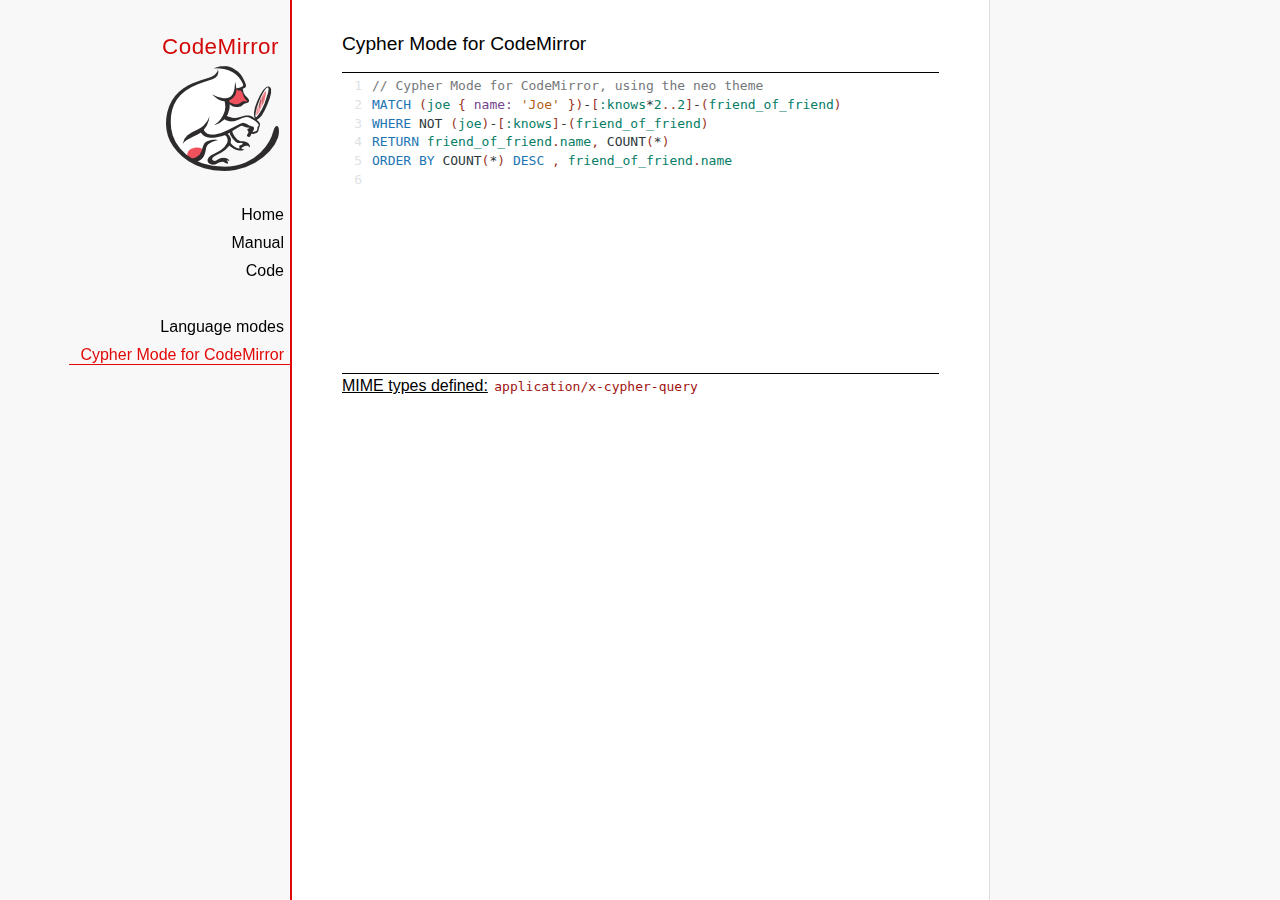
<file: codemirror-4.11/mode/cypher/index.html>
<!doctype html>

<title>CodeMirror: Cypher Mode for CodeMirror</title>
<meta charset="utf-8"/>
<link rel=stylesheet href="../../doc/docs.css">

<link rel="stylesheet" href="../../lib/codemirror.css" />
<link rel="stylesheet" href="../../theme/neo.css" />
<script src="../../lib/codemirror.js"></script>
<script src="cypher.js"></script>
<style>
.CodeMirror {
    border-top: 1px solid black;
    border-bottom: 1px solid black;
}
        </style>
<div id=nav>
  <a href="http://codemirror.net"><h1>CodeMirror</h1><img id=logo src="../../doc/logo.png"></a>

  <ul>
    <li><a href="../../index.html">Home</a>
    <li><a href="../../doc/manual.html">Manual</a>
    <li><a href="https://github.com/codemirror/codemirror">Code</a>
  </ul>
  <ul>
    <li><a href="../index.html">Language modes</a>
    <li><a class=active href="#">Cypher Mode for CodeMirror</a>
  </ul>
</div>

<article>
<h2>Cypher Mode for CodeMirror</h2>
<form>
            <textarea id="code" name="code">// Cypher Mode for CodeMirror, using the neo theme
MATCH (joe { name: 'Joe' })-[:knows*2..2]-(friend_of_friend)
WHERE NOT (joe)-[:knows]-(friend_of_friend)
RETURN friend_of_friend.name, COUNT(*)
ORDER BY COUNT(*) DESC , friend_of_friend.name
</textarea>
            </form>
            <p><strong>MIME types defined:</strong> 
            <code><a href="?mime=application/x-cypher-query">application/x-cypher-query</a></code>
        </p>
<script>
window.onload = function() {
  var mime = 'application/x-cypher-query';
  // get mime type
  if (window.location.href.indexOf('mime=') > -1) {
    mime = window.location.href.substr(window.location.href.indexOf('mime=') + 5);
  }
  window.editor = CodeMirror.fromTextArea(document.getElementById('code'), {
    mode: mime,
    indentWithTabs: true,
    smartIndent: true,
    lineNumbers: true,
    matchBrackets : true,
    autofocus: true,
    theme: 'neo'
  });
};
</script>

</article>
</file>
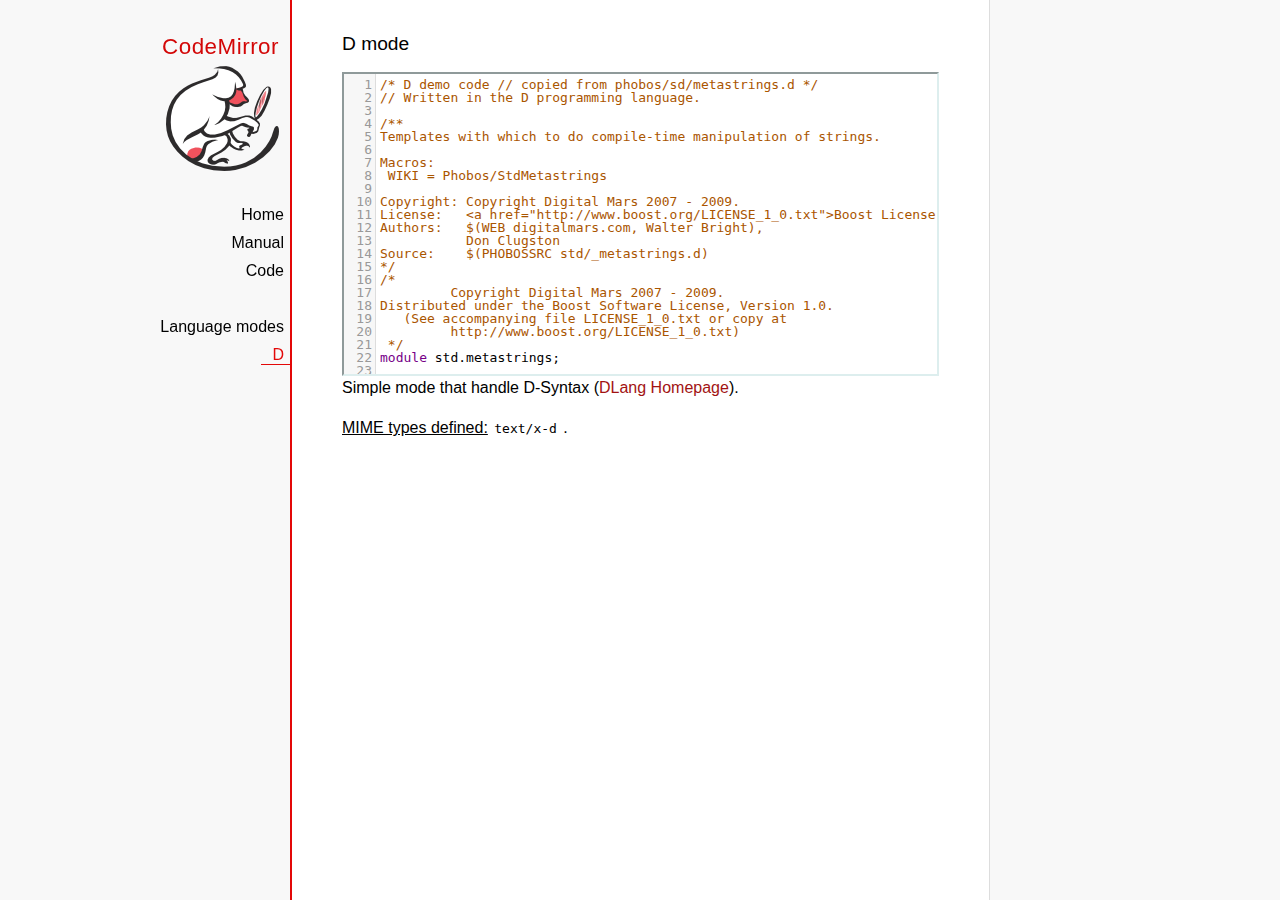
<file: codemirror-4.11/mode/d/index.html>
<!doctype html>

<title>CodeMirror: D mode</title>
<meta charset="utf-8"/>
<link rel=stylesheet href="../../doc/docs.css">

<link rel="stylesheet" href="../../lib/codemirror.css">
<script src="../../lib/codemirror.js"></script>
<script src="../../addon/edit/matchbrackets.js"></script>
<script src="d.js"></script>
<style>.CodeMirror {border: 2px inset #dee;}</style>
<div id=nav>
  <a href="http://codemirror.net"><h1>CodeMirror</h1><img id=logo src="../../doc/logo.png"></a>

  <ul>
    <li><a href="../../index.html">Home</a>
    <li><a href="../../doc/manual.html">Manual</a>
    <li><a href="https://github.com/codemirror/codemirror">Code</a>
  </ul>
  <ul>
    <li><a href="../index.html">Language modes</a>
    <li><a class=active href="#">D</a>
  </ul>
</div>

<article>
<h2>D mode</h2>
<form><textarea id="code" name="code">
/* D demo code // copied from phobos/sd/metastrings.d */
// Written in the D programming language.

/**
Templates with which to do compile-time manipulation of strings.

Macros:
 WIKI = Phobos/StdMetastrings

Copyright: Copyright Digital Mars 2007 - 2009.
License:   <a href="http://www.boost.org/LICENSE_1_0.txt">Boost License 1.0</a>.
Authors:   $(WEB digitalmars.com, Walter Bright),
           Don Clugston
Source:    $(PHOBOSSRC std/_metastrings.d)
*/
/*
         Copyright Digital Mars 2007 - 2009.
Distributed under the Boost Software License, Version 1.0.
   (See accompanying file LICENSE_1_0.txt or copy at
         http://www.boost.org/LICENSE_1_0.txt)
 */
module std.metastrings;

/**
Formats constants into a string at compile time.  Analogous to $(XREF
string,format).

Parameters:

A = tuple of constants, which can be strings, characters, or integral
    values.

Formats:
 *    The formats supported are %s for strings, and %%
 *    for the % character.
Example:
---
import std.metastrings;
import std.stdio;

void main()
{
  string s = Format!("Arg %s = %s", "foo", 27);
  writefln(s); // "Arg foo = 27"
}
 * ---
 */

template Format(A...)
{
    static if (A.length == 0)
        enum Format = "";
    else static if (is(typeof(A[0]) : const(char)[]))
        enum Format = FormatString!(A[0], A[1..$]);
    else
        enum Format = toStringNow!(A[0]) ~ Format!(A[1..$]);
}

template FormatString(const(char)[] F, A...)
{
    static if (F.length == 0)
        enum FormatString = Format!(A);
    else static if (F.length == 1)
        enum FormatString = F[0] ~ Format!(A);
    else static if (F[0..2] == "%s")
        enum FormatString
            = toStringNow!(A[0]) ~ FormatString!(F[2..$],A[1..$]);
    else static if (F[0..2] == "%%")
        enum FormatString = "%" ~ FormatString!(F[2..$],A);
    else
    {
        static assert(F[0] != '%', "unrecognized format %" ~ F[1]);
        enum FormatString = F[0] ~ FormatString!(F[1..$],A);
    }
}

unittest
{
    auto s = Format!("hel%slo", "world", -138, 'c', true);
    assert(s == "helworldlo-138ctrue", "[" ~ s ~ "]");
}

/**
 * Convert constant argument to a string.
 */

template toStringNow(ulong v)
{
    static if (v < 10)
        enum toStringNow = "" ~ cast(char)(v + '0');
    else
        enum toStringNow = toStringNow!(v / 10) ~ toStringNow!(v % 10);
}

unittest
{
    static assert(toStringNow!(1uL << 62) == "4611686018427387904");
}

/// ditto
template toStringNow(long v)
{
    static if (v < 0)
        enum toStringNow = "-" ~ toStringNow!(cast(ulong) -v);
    else
        enum toStringNow = toStringNow!(cast(ulong) v);
}

unittest
{
    static assert(toStringNow!(0x100000000) == "4294967296");
    static assert(toStringNow!(-138L) == "-138");
}

/// ditto
template toStringNow(uint U)
{
    enum toStringNow = toStringNow!(cast(ulong)U);
}

/// ditto
template toStringNow(int I)
{
    enum toStringNow = toStringNow!(cast(long)I);
}

/// ditto
template toStringNow(bool B)
{
    enum toStringNow = B ? "true" : "false";
}

/// ditto
template toStringNow(string S)
{
    enum toStringNow = S;
}

/// ditto
template toStringNow(char C)
{
    enum toStringNow = "" ~ C;
}


/********
 * Parse unsigned integer literal from the start of string s.
 * returns:
 *    .value = the integer literal as a string,
 *    .rest = the string following the integer literal
 * Otherwise:
 *    .value = null,
 *    .rest = s
 */

template parseUinteger(const(char)[] s)
{
    static if (s.length == 0)
    {
        enum value = "";
        enum rest = "";
    }
    else static if (s[0] >= '0' && s[0] <= '9')
    {
        enum value = s[0] ~ parseUinteger!(s[1..$]).value;
        enum rest = parseUinteger!(s[1..$]).rest;
    }
    else
    {
        enum value = "";
        enum rest = s;
    }
}

/********
Parse integer literal optionally preceded by $(D '-') from the start
of string $(D s).

Returns:
   .value = the integer literal as a string,
   .rest = the string following the integer literal

Otherwise:
   .value = null,
   .rest = s
*/

template parseInteger(const(char)[] s)
{
    static if (s.length == 0)
    {
        enum value = "";
        enum rest = "";
    }
    else static if (s[0] >= '0' && s[0] <= '9')
    {
        enum value = s[0] ~ parseUinteger!(s[1..$]).value;
        enum rest = parseUinteger!(s[1..$]).rest;
    }
    else static if (s.length >= 2 &&
            s[0] == '-' && s[1] >= '0' && s[1] <= '9')
    {
        enum value = s[0..2] ~ parseUinteger!(s[2..$]).value;
        enum rest = parseUinteger!(s[2..$]).rest;
    }
    else
    {
        enum value = "";
        enum rest = s;
    }
}

unittest
{
    assert(parseUinteger!("1234abc").value == "1234");
    assert(parseUinteger!("1234abc").rest == "abc");
    assert(parseInteger!("-1234abc").value == "-1234");
    assert(parseInteger!("-1234abc").rest == "abc");
}

/**
Deprecated aliases held for backward compatibility.
*/
deprecated alias toStringNow ToString;
/// Ditto
deprecated alias parseUinteger ParseUinteger;
/// Ditto
deprecated alias parseUinteger ParseInteger;

</textarea></form>

    <script>
      var editor = CodeMirror.fromTextArea(document.getElementById("code"), {
        lineNumbers: true,
        matchBrackets: true,
        indentUnit: 4,
        mode: "text/x-d"
      });
    </script>

    <p>Simple mode that handle D-Syntax (<a href="http://www.dlang.org">DLang Homepage</a>).</p>

    <p><strong>MIME types defined:</strong> <code>text/x-d</code>
    .</p>
  </article>
</file>
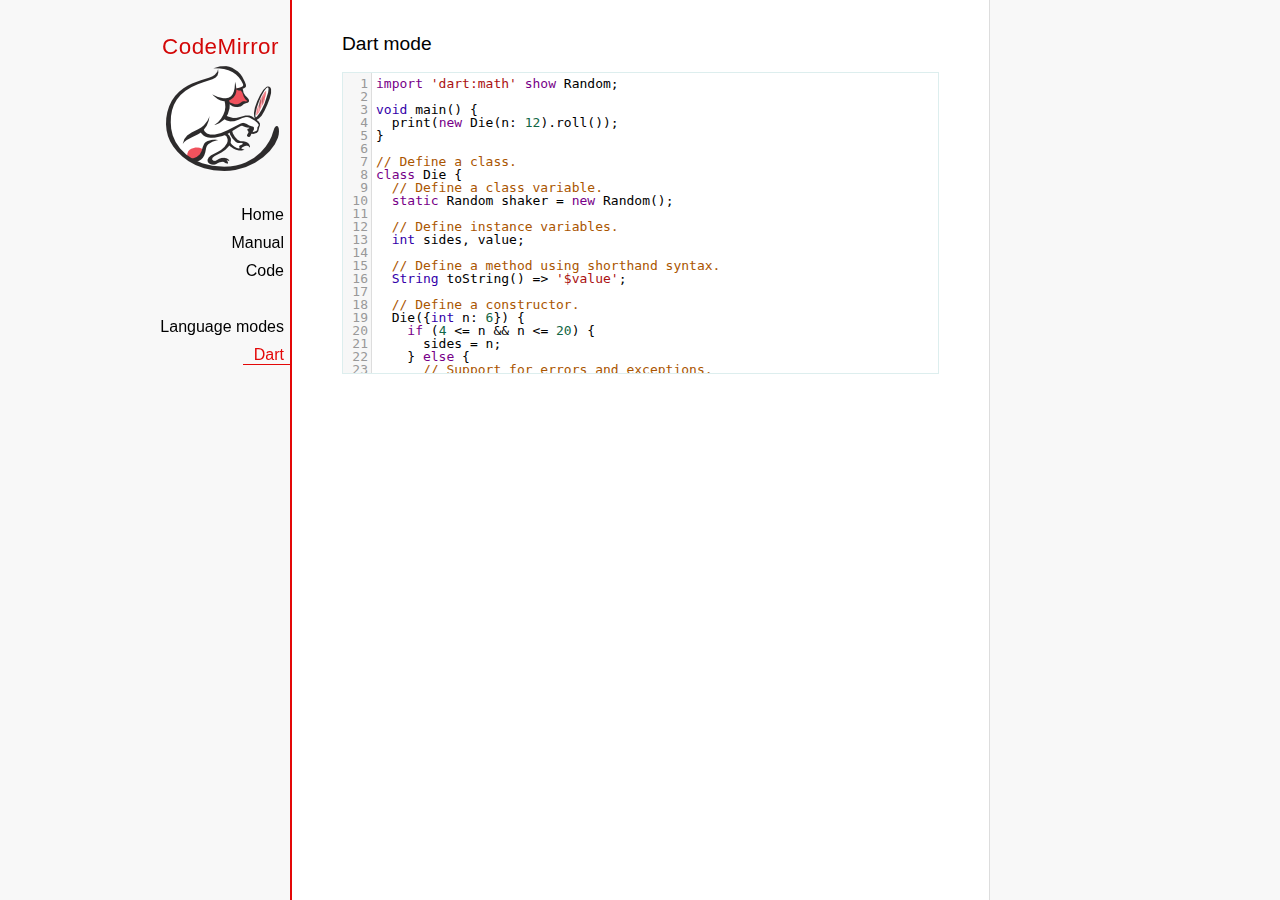
<file: codemirror-4.11/mode/dart/index.html>
<!doctype html>

<title>CodeMirror: Dart mode</title>
<meta charset="utf-8"/>
<link rel=stylesheet href="../../doc/docs.css">
<link rel="stylesheet" href="../../lib/codemirror.css">
<script src="../../lib/codemirror.js"></script>
<script src="../clike/clike.js"></script>
<script src="dart.js"></script>
<style>.CodeMirror {border: 1px solid #dee;}</style>
<div id=nav>
  <a href="http://codemirror.net"><h1>CodeMirror</h1><img id=logo src="../../doc/logo.png"></a>

  <ul>
    <li><a href="../../index.html">Home</a>
    <li><a href="../../doc/manual.html">Manual</a>
    <li><a href="https://github.com/codemirror/codemirror">Code</a>
  </ul>
  <ul>
    <li><a href="../index.html">Language modes</a>
    <li><a class=active href="#">Dart</a>
  </ul>
</div>

<article>
<h2>Dart mode</h2>
<form>
<textarea id="code" name="code">
import 'dart:math' show Random;

void main() {
  print(new Die(n: 12).roll());
}

// Define a class.
class Die {
  // Define a class variable.
  static Random shaker = new Random();

  // Define instance variables.
  int sides, value;

  // Define a method using shorthand syntax.
  String toString() => '$value';

  // Define a constructor.
  Die({int n: 6}) {
    if (4 <= n && n <= 20) {
      sides = n;
    } else {
      // Support for errors and exceptions.
      throw new ArgumentError(/* */);
    }
  }

  // Define an instance method.
  int roll() {
    return value = shaker.nextInt(sides) + 1;
  }
}
</textarea>
</form>

<script>
  var editor = CodeMirror.fromTextArea(document.getElementById("code"), {
    lineNumbers: true,
    mode: "application/dart"
  });
</script>

</article>
</file>
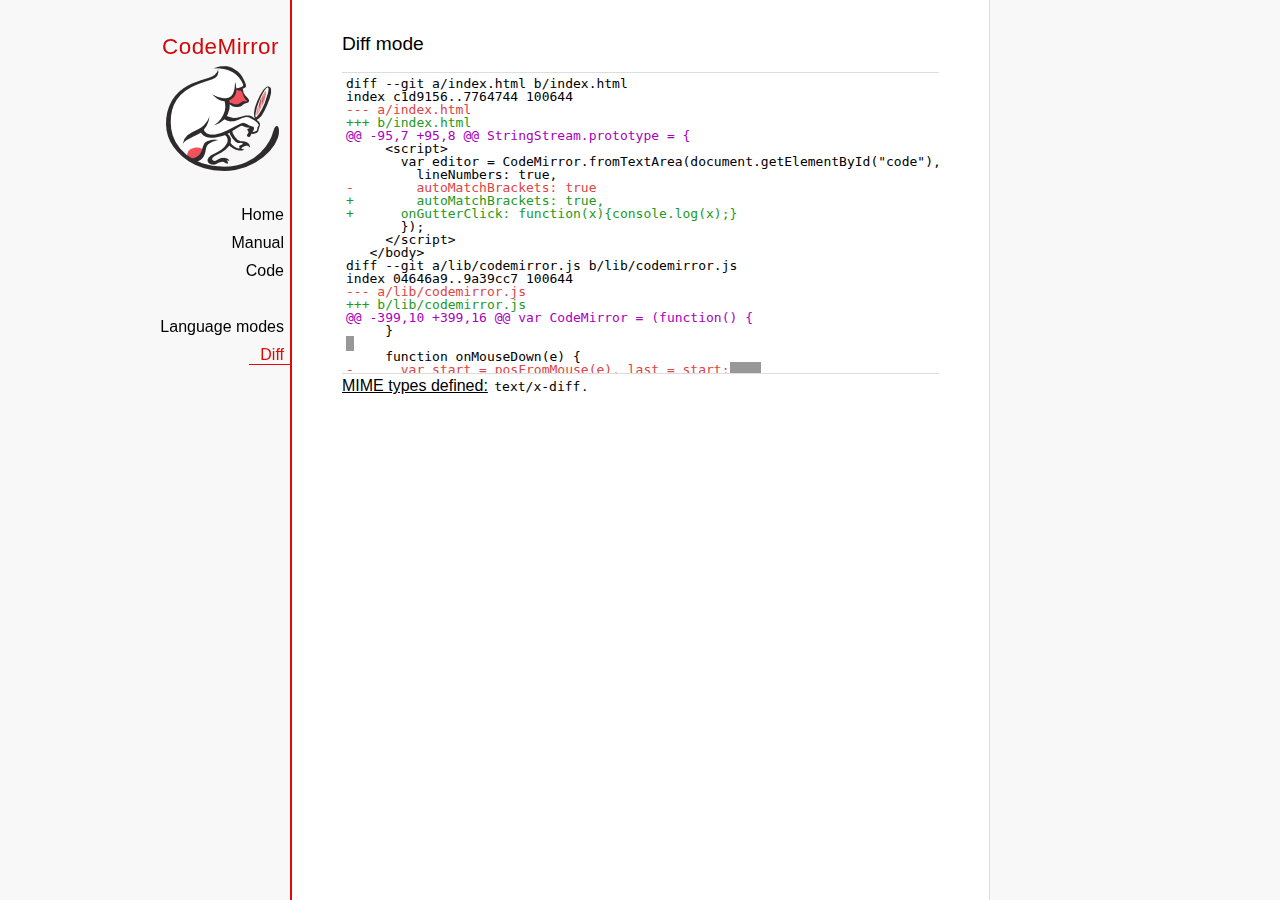
<file: codemirror-4.11/mode/diff/index.html>
<!doctype html>

<title>CodeMirror: Diff mode</title>
<meta charset="utf-8"/>
<link rel=stylesheet href="../../doc/docs.css">

<link rel="stylesheet" href="../../lib/codemirror.css">
<script src="../../lib/codemirror.js"></script>
<script src="diff.js"></script>
<style>
      .CodeMirror {border-top: 1px solid #ddd; border-bottom: 1px solid #ddd;}
      span.cm-meta {color: #a0b !important;}
      span.cm-error { background-color: black; opacity: 0.4;}
      span.cm-error.cm-string { background-color: red; }
      span.cm-error.cm-tag { background-color: #2b2; }
    </style>
<div id=nav>
  <a href="http://codemirror.net"><h1>CodeMirror</h1><img id=logo src="../../doc/logo.png"></a>

  <ul>
    <li><a href="../../index.html">Home</a>
    <li><a href="../../doc/manual.html">Manual</a>
    <li><a href="https://github.com/codemirror/codemirror">Code</a>
  </ul>
  <ul>
    <li><a href="../index.html">Language modes</a>
    <li><a class=active href="#">Diff</a>
  </ul>
</div>

<article>
<h2>Diff mode</h2>
<form><textarea id="code" name="code">
diff --git a/index.html b/index.html
index c1d9156..7764744 100644
--- a/index.html
+++ b/index.html
@@ -95,7 +95,8 @@ StringStream.prototype = {
     <script>
       var editor = CodeMirror.fromTextArea(document.getElementById("code"), {
         lineNumbers: true,
-        autoMatchBrackets: true
+        autoMatchBrackets: true,
+      onGutterClick: function(x){console.log(x);}
       });
     </script>
   </body>
diff --git a/lib/codemirror.js b/lib/codemirror.js
index 04646a9..9a39cc7 100644
--- a/lib/codemirror.js
+++ b/lib/codemirror.js
@@ -399,10 +399,16 @@ var CodeMirror = (function() {
     }
 
     function onMouseDown(e) {
-      var start = posFromMouse(e), last = start;    
+      var start = posFromMouse(e), last = start, target = e.target();
       if (!start) return;
       setCursor(start.line, start.ch, false);
       if (e.button() != 1) return;
+      if (target.parentNode == gutter) {    
+        if (options.onGutterClick)
+          options.onGutterClick(indexOf(gutter.childNodes, target) + showingFrom);
+        return;
+      }
+
       if (!focused) onFocus();
 
       e.stop();
@@ -808,7 +814,7 @@ var CodeMirror = (function() {
       for (var i = showingFrom; i < showingTo; ++i) {
         var marker = lines[i].gutterMarker;
         if (marker) html.push('<div class="' + marker.style + '">' + htmlEscape(marker.text) + '</div>');
-        else html.push("<div>" + (options.lineNumbers ? i + 1 : "\u00a0") + "</div>");
+        else html.push("<div>" + (options.lineNumbers ? i + options.firstLineNumber : "\u00a0") + "</div>");
       }
       gutter.style.display = "none"; // TODO test whether this actually helps
       gutter.innerHTML = html.join("");
@@ -1371,10 +1377,8 @@ var CodeMirror = (function() {
         if (option == "parser") setParser(value);
         else if (option === "lineNumbers") setLineNumbers(value);
         else if (option === "gutter") setGutter(value);
-        else if (option === "readOnly") options.readOnly = value;
-        else if (option === "indentUnit") {options.indentUnit = indentUnit = value; setParser(options.parser);}
-        else if (/^(?:enterMode|tabMode|indentWithTabs|readOnly|autoMatchBrackets|undoDepth)$/.test(option)) options[option] = value;
-        else throw new Error("Can't set option " + option);
+        else if (option === "indentUnit") {options.indentUnit = value; setParser(options.parser);}
+        else options[option] = value;
       },
       cursorCoords: cursorCoords,
       undo: operation(undo),
@@ -1402,7 +1406,8 @@ var CodeMirror = (function() {
       replaceRange: operation(replaceRange),
 
       operation: function(f){return operation(f)();},
-      refresh: function(){updateDisplay([{from: 0, to: lines.length}]);}
+      refresh: function(){updateDisplay([{from: 0, to: lines.length}]);},
+      getInputField: function(){return input;}
     };
     return instance;
   }
@@ -1420,6 +1425,7 @@ var CodeMirror = (function() {
     readOnly: false,
     onChange: null,
     onCursorActivity: null,
+    onGutterClick: null,
     autoMatchBrackets: false,
     workTime: 200,
     workDelay: 300,
</textarea></form>
    <script>
      var editor = CodeMirror.fromTextArea(document.getElementById("code"), {});
    </script>

    <p><strong>MIME types defined:</strong> <code>text/x-diff</code>.</p>

  </article>
</file>
<file: codemirror-4.11/lib/codemirror.css>
/* BASICS */

.CodeMirror {
  /* Set height, width, borders, and global font properties here */
  font-family: monospace;
  height: 300px;
}

/* PADDING */

.CodeMirror-lines {
  padding: 4px 0; /* Vertical padding around content */
}
.CodeMirror pre {
  padding: 0 4px; /* Horizontal padding of content */
}

.CodeMirror-scrollbar-filler, .CodeMirror-gutter-filler {
  background-color: white; /* The little square between H and V scrollbars */
}

/* GUTTER */

.CodeMirror-gutters {
  border-right: 1px solid #ddd;
  background-color: #f7f7f7;
  white-space: nowrap;
}
.CodeMirror-linenumbers {}
.CodeMirror-linenumber {
  padding: 0 3px 0 5px;
  min-width: 20px;
  text-align: right;
  color: #999;
  -moz-box-sizing: content-box;
  box-sizing: content-box;
}

.CodeMirror-guttermarker { color: black; }
.CodeMirror-guttermarker-subtle { color: #999; }

/* CURSOR */

.CodeMirror div.CodeMirror-cursor {
  border-left: 1px solid black;
}
/* Shown when moving in bi-directional text */
.CodeMirror div.CodeMirror-secondarycursor {
  border-left: 1px solid silver;
}
.CodeMirror.cm-fat-cursor div.CodeMirror-cursor {
  width: auto;
  border: 0;
  background: #7e7;
}
.CodeMirror.cm-fat-cursor div.CodeMirror-cursors {
  z-index: 1;
}

.cm-animate-fat-cursor {
  width: auto;
  border: 0;
  -webkit-animation: blink 1.06s steps(1) infinite;
  -moz-animation: blink 1.06s steps(1) infinite;
  animation: blink 1.06s steps(1) infinite;
}
@-moz-keyframes blink {
  0% { background: #7e7; }
  50% { background: none; }
  100% { background: #7e7; }
}
@-webkit-keyframes blink {
  0% { background: #7e7; }
  50% { background: none; }
  100% { background: #7e7; }
}
@keyframes blink {
  0% { background: #7e7; }
  50% { background: none; }
  100% { background: #7e7; }
}

/* Can style cursor different in overwrite (non-insert) mode */
div.CodeMirror-overwrite div.CodeMirror-cursor {}

.cm-tab { display: inline-block; text-decoration: inherit; }

.CodeMirror-ruler {
  border-left: 1px solid #ccc;
  position: absolute;
}

/* DEFAULT THEME */

.cm-s-default .cm-keyword {color: #708;}
.cm-s-default .cm-atom {color: #219;}
.cm-s-default .cm-number {color: #164;}
.cm-s-default .cm-def {color: #00f;}
.cm-s-default .cm-variable,
.cm-s-default .cm-punctuation,
.cm-s-default .cm-property,
.cm-s-default .cm-operator {}
.cm-s-default .cm-variable-2 {color: #05a;}
.cm-s-default .cm-variable-3 {color: #085;}
.cm-s-default .cm-comment {color: #a50;}
.cm-s-default .cm-string {color: #a11;}
.cm-s-default .cm-string-2 {color: #f50;}
.cm-s-default .cm-meta {color: #555;}
.cm-s-default .cm-qualifier {color: #555;}
.cm-s-default .cm-builtin {color: #30a;}
.cm-s-default .cm-bracket {color: #997;}
.cm-s-default .cm-tag {color: #170;}
.cm-s-default .cm-attribute {color: #00c;}
.cm-s-default .cm-header {color: blue;}
.cm-s-default .cm-quote {color: #090;}
.cm-s-default .cm-hr {color: #999;}
.cm-s-default .cm-link {color: #00c;}

.cm-negative {color: #d44;}
.cm-positive {color: #292;}
.cm-header, .cm-strong {font-weight: bold;}
.cm-em {font-style: italic;}
.cm-link {text-decoration: underline;}
.cm-strikethrough {text-decoration: line-through;}

.cm-s-default .cm-error {color: #f00;}
.cm-invalidchar {color: #f00;}

/* Default styles for common addons */

div.CodeMirror span.CodeMirror-matchingbracket {color: #0f0;}
div.CodeMirror span.CodeMirror-nonmatchingbracket {color: #f22;}
.CodeMirror-matchingtag { background: rgba(255, 150, 0, .3); }
.CodeMirror-activeline-background {background: #e8f2ff;}

/* STOP */

/* The rest of this file contains styles related to the mechanics of
   the editor. You probably shouldn't touch them. */

.CodeMirror {
  line-height: 1;
  position: relative;
  overflow: hidden;
  background: white;
  color: black;
}

.CodeMirror-scroll {
  overflow: scroll !important; /* Things will break if this is overridden */
  /* 30px is the magic margin used to hide the element's real scrollbars */
  /* See overflow: hidden in .CodeMirror */
  margin-bottom: -30px; margin-right: -30px;
  padding-bottom: 30px;
  height: 100%;
  outline: none; /* Prevent dragging from highlighting the element */
  position: relative;
  -moz-box-sizing: content-box;
  box-sizing: content-box;
}
.CodeMirror-sizer {
  position: relative;
  border-right: 30px solid transparent;
  -moz-box-sizing: content-box;
  box-sizing: content-box;
}

/* The fake, visible scrollbars. Used to force redraw during scrolling
   before actuall scrolling happens, thus preventing shaking and
   flickering artifacts. */
.CodeMirror-vscrollbar, .CodeMirror-hscrollbar, .CodeMirror-scrollbar-filler, .CodeMirror-gutter-filler {
  position: absolute;
  z-index: 6;
  display: none;
}
.CodeMirror-vscrollbar {
  right: 0; top: 0;
  overflow-x: hidden;
  overflow-y: scroll;
}
.CodeMirror-hscrollbar {
  bottom: 0; left: 0;
  overflow-y: hidden;
  overflow-x: scroll;
}
.CodeMirror-scrollbar-filler {
  right: 0; bottom: 0;
}
.CodeMirror-gutter-filler {
  left: 0; bottom: 0;
}

.CodeMirror-gutters {
  position: absolute; left: 0; top: 0;
  z-index: 3;
}
.CodeMirror-gutter {
  white-space: normal;
  height: 100%;
  -moz-box-sizing: content-box;
  box-sizing: content-box;
  display: inline-block;
  margin-bottom: -30px;
  /* Hack to make IE7 behave */
  *zoom:1;
  *display:inline;
}
.CodeMirror-gutter-wrapper {
  position: absolute;
  z-index: 4;
  height: 100%;
}
.CodeMirror-gutter-elt {
  position: absolute;
  cursor: default;
  z-index: 4;
}

.CodeMirror-lines {
  cursor: text;
  min-height: 1px; /* prevents collapsing before first draw */
}
.CodeMirror pre {
  /* Reset some styles that the rest of the page might have set */
  -moz-border-radius: 0; -webkit-border-radius: 0; border-radius: 0;
  border-width: 0;
  background: transparent;
  font-family: inherit;
  font-size: inherit;
  margin: 0;
  white-space: pre;
  word-wrap: normal;
  line-height: inherit;
  color: inherit;
  z-index: 2;
  position: relative;
  overflow: visible;
}
.CodeMirror-wrap pre {
  word-wrap: break-word;
  white-space: pre-wrap;
  word-break: normal;
}

.CodeMirror-linebackground {
  position: absolute;
  left: 0; right: 0; top: 0; bottom: 0;
  z-index: 0;
}

.CodeMirror-linewidget {
  position: relative;
  z-index: 2;
  overflow: auto;
}

.CodeMirror-widget {}

.CodeMirror-measure {
  position: absolute;
  width: 100%;
  height: 0;
  overflow: hidden;
  visibility: hidden;
}
.CodeMirror-measure pre { position: static; }

.CodeMirror div.CodeMirror-cursor {
  position: absolute;
  border-right: none;
  width: 0;
}

div.CodeMirror-cursors {
  visibility: hidden;
  position: relative;
  z-index: 3;
}
.CodeMirror-focused div.CodeMirror-cursors {
  visibility: visible;
}

.CodeMirror-selected { background: #d9d9d9; }
.CodeMirror-focused .CodeMirror-selected { background: #d7d4f0; }
.CodeMirror-crosshair { cursor: crosshair; }

.cm-searching {
  background: #ffa;
  background: rgba(255, 255, 0, .4);
}

/* IE7 hack to prevent it from returning funny offsetTops on the spans */
.CodeMirror span { *vertical-align: text-bottom; }

/* Used to force a border model for a node */
.cm-force-border { padding-right: .1px; }

@media print {
  /* Hide the cursor when printing */
  .CodeMirror div.CodeMirror-cursors {
    visibility: hidden;
  }
}

/* See issue #2901 */
.cm-tab-wrap-hack:after { content: ''; }

/* Help users use markselection to safely style text background */
span.CodeMirror-selectedtext { background: none; }
</file>
<file: codemirror-4.11/doc/docs.css>
@font-face {
  font-family: 'Source Sans Pro';
  font-style: normal;
  font-weight: 400;
  src: local('Source Sans Pro'), local('SourceSansPro-Regular'), url(//themes.googleusercontent.com/static/fonts/sourcesanspro/v5/ODelI1aHBYDBqgeIAH2zlBM0YzuT7MdOe03otPbuUS0.woff) format('woff');
}

body, html { margin: 0; padding: 0; height: 100%; }
section, article { display: block; padding: 0; }

body {
  background: #f8f8f8;
  font-family: 'Source Sans Pro', Helvetica, Arial, sans-serif;
  line-height: 1.5;
}

p { margin-top: 0; }

h2, h3, h1 {
  font-weight: normal;
  margin-bottom: .7em;
}
h1 { font-size: 140%; }
h2 { font-size: 120%; }
h3 { font-size: 110%; }
article > h2:first-child, section:first-child > h2 { margin-top: 0; }

#nav h1 {
  margin-right: 12px;
  margin-top: 0;
  margin-bottom: 2px;
  color: #d30707;
  letter-spacing: .5px;
}

a, a:visited, a:link, .quasilink {
  color: #A21313;
  text-decoration: none;
}

em {
  padding-right: 2px;
}

.quasilink {
  cursor: pointer;
}

article {
  max-width: 700px;
  margin: 0 0 0 160px;
  border-left: 2px solid #E30808;
  border-right: 1px solid #ddd;
  padding: 30px 50px 100px 50px;
  background: white;
  z-index: 2;
  position: relative;
  min-height: 100%;
  box-sizing: border-box;
  -moz-box-sizing: border-box;
}

#nav {
  position: fixed;
  padding-top: 30px;
  max-height: 100%;
  box-sizing: -moz-border-box;
  box-sizing: border-box;
  overflow-y: auto;
  left: 0; right: none;
  width: 160px;
  text-align: right;
  z-index: 1;
}

@media screen and (min-width: 1000px) {
  article {
    margin: 0 auto;
  }
  #nav {
    right: 50%;
    width: auto;
    border-right: 349px solid transparent;
  }
}

#nav ul {
  display: block;
  margin: 0; padding: 0;
  margin-bottom: 32px;
}

#nav li {
  display: block;
  margin-bottom: 4px;
}

#nav li ul {
  font-size: 80%;
  margin-bottom: 0;
  display: none;
}

#nav li.active ul {
  display: block;
}

#nav li li a {
  padding-right: 20px;
  display: inline-block;
}

#nav ul a {
  color: black;
  padding: 0 7px 1px 11px;
}

#nav ul a.active, #nav ul a:hover {
  border-bottom: 1px solid #E30808;
  margin-bottom: -1px;
  color: #E30808;
}

#logo {
  border: 0;
  margin-right: 12px;
  margin-bottom: 25px;
}

section {
  border-top: 1px solid #E30808;
  margin: 1.5em 0;
}

section.first {
  border: none;
  margin-top: 0;
}

#demo {
  position: relative;
}

#demolist {
  position: absolute;
  right: 5px;
  top: 5px;
  z-index: 25;
}

.bankinfo {
  text-align: left;
  display: none;
  padding: 0 .5em;
  position: absolute;
  border: 2px solid #aaa;
  border-radius: 5px;
  background: #eee;
  top: 10px;
  left: 30px;
}

.bankinfo_close {
  position: absolute;
  top: 0; right: 6px;
  font-weight: bold;
  cursor: pointer;
}

.bigbutton {
  cursor: pointer;
  text-align: center;
  padding: 0 1em;
  display: inline-block;
  color: white;
  position: relative;
  line-height: 1.9;
  color: white !important;
  background: #A21313;
}

.bigbutton.right {
  border-bottom-left-radius: 100px;
  border-top-left-radius: 100px;
}

.bigbutton.left {
  border-bottom-right-radius: 100px;
  border-top-right-radius: 100px;
}

.bigbutton:hover {
  background: #E30808;
}

th {
  text-decoration: underline;
  font-weight: normal;
  text-align: left;
}

#features ul {
  list-style: none;
  margin: 0 0 1em;
  padding: 0 0 0 1.2em;
}

#features li:before {
  content: "-";
  width: 1em;
  display: inline-block;
  padding: 0;
  margin: 0;
  margin-left: -1em;
}

.rel {
  margin-bottom: 0;
}
.rel-note {
  margin-top: 0;
  color: #555;
}

pre {
  padding-left: 15px;
  border-left: 2px solid #ddd;
}

code {
  padding: 0 2px;
}

strong {
  text-decoration: underline;
  font-weight: normal;
}

.field {
  border: 1px solid #A21313;
}
</file>
<file: codemirror-4.11/test/mode_test.css>
.mt-output .mt-token {
  border: 1px solid #ddd;
  white-space: pre;
  font-family: "Consolas", monospace;
  text-align: center;
}

.mt-output .mt-style {
  font-size: x-small;
}

.mt-output .mt-state {
  font-size: x-small;
  vertical-align: top;
}

.mt-output .mt-state-row {
  display: none;
}

.mt-state-unhide .mt-output .mt-state-row {
  display: table-row;
}
</file>
<file: codemirror-4.11/addon/hint/show-hint.css>
.CodeMirror-hints {
  position: absolute;
  z-index: 10;
  overflow: hidden;
  list-style: none;

  margin: 0;
  padding: 2px;

  -webkit-box-shadow: 2px 3px 5px rgba(0,0,0,.2);
  -moz-box-shadow: 2px 3px 5px rgba(0,0,0,.2);
  box-shadow: 2px 3px 5px rgba(0,0,0,.2);
  border-radius: 3px;
  border: 1px solid silver;

  background: white;
  font-size: 90%;
  font-family: monospace;

  max-height: 20em;
  overflow-y: auto;
}

.CodeMirror-hint {
  margin: 0;
  padding: 0 4px;
  border-radius: 2px;
  max-width: 19em;
  overflow: hidden;
  white-space: pre;
  color: black;
  cursor: pointer;
}

li.CodeMirror-hint-active {
  background: #08f;
  color: white;
}
</file>
<file: codemirror-4.11/theme/neat.css>
.cm-s-neat span.cm-comment { color: #a86; }
.cm-s-neat span.cm-keyword { line-height: 1em; font-weight: bold; color: blue; }
.cm-s-neat span.cm-string { color: #a22; }
.cm-s-neat span.cm-builtin { line-height: 1em; font-weight: bold; color: #077; }
.cm-s-neat span.cm-special { line-height: 1em; font-weight: bold; color: #0aa; }
.cm-s-neat span.cm-variable { color: black; }
.cm-s-neat span.cm-number, .cm-s-neat span.cm-atom { color: #3a3; }
.cm-s-neat span.cm-meta {color: #555;}
.cm-s-neat span.cm-link { color: #3a3; }

.cm-s-neat .CodeMirror-activeline-background {background: #e8f2ff !important;}
.cm-s-neat .CodeMirror-matchingbracket {outline:1px solid grey; color:black !important;}
</file>
<file: codemirror-4.11/theme/elegant.css>
.cm-s-elegant span.cm-number, .cm-s-elegant span.cm-string, .cm-s-elegant span.cm-atom {color: #762;}
.cm-s-elegant span.cm-comment {color: #262; font-style: italic; line-height: 1em;}
.cm-s-elegant span.cm-meta {color: #555; font-style: italic; line-height: 1em;}
.cm-s-elegant span.cm-variable {color: black;}
.cm-s-elegant span.cm-variable-2 {color: #b11;}
.cm-s-elegant span.cm-qualifier {color: #555;}
.cm-s-elegant span.cm-keyword {color: #730;}
.cm-s-elegant span.cm-builtin {color: #30a;}
.cm-s-elegant span.cm-link {color: #762;}
.cm-s-elegant span.cm-error {background-color: #fdd;}

.cm-s-elegant .CodeMirror-activeline-background {background: #e8f2ff !important;}
.cm-s-elegant .CodeMirror-matchingbracket {outline:1px solid grey; color:black !important;}
</file>
<file: codemirror-4.11/theme/erlang-dark.css>
.cm-s-erlang-dark.CodeMirror { background: #002240; color: white; }
.cm-s-erlang-dark div.CodeMirror-selected { background: #b36539 !important; }
.cm-s-erlang-dark .CodeMirror-gutters { background: #002240; border-right: 1px solid #aaa; }
.cm-s-erlang-dark .CodeMirror-guttermarker { color: white; }
.cm-s-erlang-dark .CodeMirror-guttermarker-subtle { color: #d0d0d0; }
.cm-s-erlang-dark .CodeMirror-linenumber { color: #d0d0d0; }
.cm-s-erlang-dark .CodeMirror-cursor { border-left: 1px solid white !important; }

.cm-s-erlang-dark span.cm-atom       { color: #f133f1; }
.cm-s-erlang-dark span.cm-attribute  { color: #ff80e1; }
.cm-s-erlang-dark span.cm-bracket    { color: #ff9d00; }
.cm-s-erlang-dark span.cm-builtin    { color: #eaa; }
.cm-s-erlang-dark span.cm-comment    { color: #77f; }
.cm-s-erlang-dark span.cm-def        { color: #e7a; }
.cm-s-erlang-dark span.cm-keyword    { color: #ffee80; }
.cm-s-erlang-dark span.cm-meta       { color: #50fefe; }
.cm-s-erlang-dark span.cm-number     { color: #ffd0d0; }
.cm-s-erlang-dark span.cm-operator   { color: #d55; }
.cm-s-erlang-dark span.cm-property   { color: #ccc; }
.cm-s-erlang-dark span.cm-qualifier  { color: #ccc; }
.cm-s-erlang-dark span.cm-quote      { color: #ccc; }
.cm-s-erlang-dark span.cm-special    { color: #ffbbbb; }
.cm-s-erlang-dark span.cm-string     { color: #3ad900; }
.cm-s-erlang-dark span.cm-string-2   { color: #ccc; }
.cm-s-erlang-dark span.cm-tag        { color: #9effff; }
.cm-s-erlang-dark span.cm-variable   { color: #50fe50; }
.cm-s-erlang-dark span.cm-variable-2 { color: #e0e; }
.cm-s-erlang-dark span.cm-variable-3 { color: #ccc; }
.cm-s-erlang-dark span.cm-error      { color: #9d1e15; }

.cm-s-erlang-dark .CodeMirror-activeline-background {background: #013461 !important;}
.cm-s-erlang-dark .CodeMirror-matchingbracket {outline:1px solid grey; color:white !important;}
</file>
<file: codemirror-4.11/theme/night.css>
/* Loosely based on the Midnight Textmate theme */

.cm-s-night.CodeMirror { background: #0a001f; color: #f8f8f8; }
.cm-s-night div.CodeMirror-selected { background: #447 !important; }
.cm-s-night .CodeMirror-gutters { background: #0a001f; border-right: 1px solid #aaa; }
.cm-s-night .CodeMirror-guttermarker { color: white; }
.cm-s-night .CodeMirror-guttermarker-subtle { color: #bbb; }
.cm-s-night .CodeMirror-linenumber { color: #f8f8f8; }
.cm-s-night .CodeMirror-cursor { border-left: 1px solid white !important; }

.cm-s-night span.cm-comment { color: #6900a1; }
.cm-s-night span.cm-atom { color: #845dc4; }
.cm-s-night span.cm-number, .cm-s-night span.cm-attribute { color: #ffd500; }
.cm-s-night span.cm-keyword { color: #599eff; }
.cm-s-night span.cm-string { color: #37f14a; }
.cm-s-night span.cm-meta { color: #7678e2; }
.cm-s-night span.cm-variable-2, .cm-s-night span.cm-tag { color: #99b2ff; }
.cm-s-night span.cm-variable-3, .cm-s-night span.cm-def { color: white; }
.cm-s-night span.cm-bracket { color: #8da6ce; }
.cm-s-night span.cm-comment { color: #6900a1; }
.cm-s-night span.cm-builtin, .cm-s-night span.cm-special { color: #ff9e59; }
.cm-s-night span.cm-link { color: #845dc4; }
.cm-s-night span.cm-error { color: #9d1e15; }

.cm-s-night .CodeMirror-activeline-background {background: #1C005A !important;}
.cm-s-night .CodeMirror-matchingbracket {outline:1px solid grey; color:white !important;}
</file>
<file: codemirror-4.11/theme/monokai.css>
/* Based on Sublime Text's Monokai theme */

.cm-s-monokai.CodeMirror {background: #272822; color: #f8f8f2;}
.cm-s-monokai div.CodeMirror-selected {background: #49483E !important;}
.cm-s-monokai .CodeMirror-gutters {background: #272822; border-right: 0px;}
.cm-s-monokai .CodeMirror-guttermarker { color: white; }
.cm-s-monokai .CodeMirror-guttermarker-subtle { color: #d0d0d0; }
.cm-s-monokai .CodeMirror-linenumber {color: #d0d0d0;}
.cm-s-monokai .CodeMirror-cursor {border-left: 1px solid #f8f8f0 !important;}

.cm-s-monokai span.cm-comment {color: #75715e;}
.cm-s-monokai span.cm-atom {color: #ae81ff;}
.cm-s-monokai span.cm-number {color: #ae81ff;}

.cm-s-monokai span.cm-property, .cm-s-monokai span.cm-attribute {color: #a6e22e;}
.cm-s-monokai span.cm-keyword {color: #f92672;}
.cm-s-monokai span.cm-string {color: #e6db74;}

.cm-s-monokai span.cm-variable {color: #a6e22e;}
.cm-s-monokai span.cm-variable-2 {color: #9effff;}
.cm-s-monokai span.cm-def {color: #fd971f;}
.cm-s-monokai span.cm-bracket {color: #f8f8f2;}
.cm-s-monokai span.cm-tag {color: #f92672;}
.cm-s-monokai span.cm-link {color: #ae81ff;}
.cm-s-monokai span.cm-error {background: #f92672; color: #f8f8f0;}

.cm-s-monokai .CodeMirror-activeline-background {background: #373831 !important;}
.cm-s-monokai .CodeMirror-matchingbracket {
  text-decoration: underline;
  color: white !important;
}
</file>
<file: codemirror-4.11/theme/cobalt.css>
.cm-s-cobalt.CodeMirror { background: #002240; color: white; }
.cm-s-cobalt div.CodeMirror-selected { background: #b36539 !important; }
.cm-s-cobalt .CodeMirror-gutters { background: #002240; border-right: 1px solid #aaa; }
.cm-s-cobalt .CodeMirror-guttermarker { color: #ffee80; }
.cm-s-cobalt .CodeMirror-guttermarker-subtle { color: #d0d0d0; }
.cm-s-cobalt .CodeMirror-linenumber { color: #d0d0d0; }
.cm-s-cobalt .CodeMirror-cursor { border-left: 1px solid white !important; }

.cm-s-cobalt span.cm-comment { color: #08f; }
.cm-s-cobalt span.cm-atom { color: #845dc4; }
.cm-s-cobalt span.cm-number, .cm-s-cobalt span.cm-attribute { color: #ff80e1; }
.cm-s-cobalt span.cm-keyword { color: #ffee80; }
.cm-s-cobalt span.cm-string { color: #3ad900; }
.cm-s-cobalt span.cm-meta { color: #ff9d00; }
.cm-s-cobalt span.cm-variable-2, .cm-s-cobalt span.cm-tag { color: #9effff; }
.cm-s-cobalt span.cm-variable-3, .cm-s-cobalt span.cm-def { color: white; }
.cm-s-cobalt span.cm-bracket { color: #d8d8d8; }
.cm-s-cobalt span.cm-builtin, .cm-s-cobalt span.cm-special { color: #ff9e59; }
.cm-s-cobalt span.cm-link { color: #845dc4; }
.cm-s-cobalt span.cm-error { color: #9d1e15; }

.cm-s-cobalt .CodeMirror-activeline-background {background: #002D57 !important;}
.cm-s-cobalt .CodeMirror-matchingbracket {outline:1px solid grey;color:white !important}
</file>
<file: codemirror-4.11/theme/eclipse.css>
.cm-s-eclipse span.cm-meta {color: #FF1717;}
.cm-s-eclipse span.cm-keyword { line-height: 1em; font-weight: bold; color: #7F0055; }
.cm-s-eclipse span.cm-atom {color: #219;}
.cm-s-eclipse span.cm-number {color: #164;}
.cm-s-eclipse span.cm-def {color: #00f;}
.cm-s-eclipse span.cm-variable {color: black;}
.cm-s-eclipse span.cm-variable-2 {color: #0000C0;}
.cm-s-eclipse span.cm-variable-3 {color: #0000C0;}
.cm-s-eclipse span.cm-property {color: black;}
.cm-s-eclipse span.cm-operator {color: black;}
.cm-s-eclipse span.cm-comment {color: #3F7F5F;}
.cm-s-eclipse span.cm-string {color: #2A00FF;}
.cm-s-eclipse span.cm-string-2 {color: #f50;}
.cm-s-eclipse span.cm-qualifier {color: #555;}
.cm-s-eclipse span.cm-builtin {color: #30a;}
.cm-s-eclipse span.cm-bracket {color: #cc7;}
.cm-s-eclipse span.cm-tag {color: #170;}
.cm-s-eclipse span.cm-attribute {color: #00c;}
.cm-s-eclipse span.cm-link {color: #219;}
.cm-s-eclipse span.cm-error {color: #f00;}

.cm-s-eclipse .CodeMirror-activeline-background {background: #e8f2ff !important;}
.cm-s-eclipse .CodeMirror-matchingbracket {outline:1px solid grey; color:black !important;}
</file>
<file: codemirror-4.11/theme/rubyblue.css>
.cm-s-rubyblue.CodeMirror { background: #112435; color: white; }
.cm-s-rubyblue div.CodeMirror-selected { background: #38566F !important; }
.cm-s-rubyblue .CodeMirror-gutters { background: #1F4661; border-right: 7px solid #3E7087; }
.cm-s-rubyblue .CodeMirror-guttermarker { color: white; }
.cm-s-rubyblue .CodeMirror-guttermarker-subtle { color: #3E7087; }
.cm-s-rubyblue .CodeMirror-linenumber { color: white; }
.cm-s-rubyblue .CodeMirror-cursor { border-left: 1px solid white !important; }

.cm-s-rubyblue span.cm-comment { color: #999; font-style:italic; line-height: 1em; }
.cm-s-rubyblue span.cm-atom { color: #F4C20B; }
.cm-s-rubyblue span.cm-number, .cm-s-rubyblue span.cm-attribute { color: #82C6E0; }
.cm-s-rubyblue span.cm-keyword { color: #F0F; }
.cm-s-rubyblue span.cm-string { color: #F08047; }
.cm-s-rubyblue span.cm-meta { color: #F0F; }
.cm-s-rubyblue span.cm-variable-2, .cm-s-rubyblue span.cm-tag { color: #7BD827; }
.cm-s-rubyblue span.cm-variable-3, .cm-s-rubyblue span.cm-def { color: white; }
.cm-s-rubyblue span.cm-bracket { color: #F0F; }
.cm-s-rubyblue span.cm-link { color: #F4C20B; }
.cm-s-rubyblue span.CodeMirror-matchingbracket { color:#F0F !important; }
.cm-s-rubyblue span.cm-builtin, .cm-s-rubyblue span.cm-special { color: #FF9D00; }
.cm-s-rubyblue span.cm-error { color: #AF2018; }

.cm-s-rubyblue .CodeMirror-activeline-background {background: #173047 !important;}
</file>
<file: codemirror-4.11/theme/lesser-dark.css>
/*
http://lesscss.org/ dark theme
Ported to CodeMirror by Peter Kroon
*/
.cm-s-lesser-dark {
  line-height: 1.3em;
}
.cm-s-lesser-dark.CodeMirror { background: #262626; color: #EBEFE7; text-shadow: 0 -1px 1px #262626; }
.cm-s-lesser-dark div.CodeMirror-selected {background: #45443B !important;} /* 33322B*/
.cm-s-lesser-dark .CodeMirror-cursor { border-left: 1px solid white !important; }
.cm-s-lesser-dark pre { padding: 0 8px; }/*editable code holder*/

.cm-s-lesser-dark.CodeMirror span.CodeMirror-matchingbracket { color: #7EFC7E; }/*65FC65*/

.cm-s-lesser-dark .CodeMirror-gutters { background: #262626; border-right:1px solid #aaa; }
.cm-s-lesser-dark .CodeMirror-guttermarker { color: #599eff; }
.cm-s-lesser-dark .CodeMirror-guttermarker-subtle { color: #777; }
.cm-s-lesser-dark .CodeMirror-linenumber { color: #777; }

.cm-s-lesser-dark span.cm-keyword { color: #599eff; }
.cm-s-lesser-dark span.cm-atom { color: #C2B470; }
.cm-s-lesser-dark span.cm-number { color: #B35E4D; }
.cm-s-lesser-dark span.cm-def {color: white;}
.cm-s-lesser-dark span.cm-variable { color:#D9BF8C; }
.cm-s-lesser-dark span.cm-variable-2 { color: #669199; }
.cm-s-lesser-dark span.cm-variable-3 { color: white; }
.cm-s-lesser-dark span.cm-property {color: #92A75C;}
.cm-s-lesser-dark span.cm-operator {color: #92A75C;}
.cm-s-lesser-dark span.cm-comment { color: #666; }
.cm-s-lesser-dark span.cm-string { color: #BCD279; }
.cm-s-lesser-dark span.cm-string-2 {color: #f50;}
.cm-s-lesser-dark span.cm-meta { color: #738C73; }
.cm-s-lesser-dark span.cm-qualifier {color: #555;}
.cm-s-lesser-dark span.cm-builtin { color: #ff9e59; }
.cm-s-lesser-dark span.cm-bracket { color: #EBEFE7; }
.cm-s-lesser-dark span.cm-tag { color: #669199; }
.cm-s-lesser-dark span.cm-attribute {color: #00c;}
.cm-s-lesser-dark span.cm-header {color: #a0a;}
.cm-s-lesser-dark span.cm-quote {color: #090;}
.cm-s-lesser-dark span.cm-hr {color: #999;}
.cm-s-lesser-dark span.cm-link {color: #00c;}
.cm-s-lesser-dark span.cm-error { color: #9d1e15; }

.cm-s-lesser-dark .CodeMirror-activeline-background {background: #3C3A3A !important;}
.cm-s-lesser-dark .CodeMirror-matchingbracket {outline:1px solid grey; color:white !important;}
</file>
<file: codemirror-4.11/theme/xq-dark.css>
/*
Copyright (C) 2011 by MarkLogic Corporation
Author: Mike Brevoort <mike@brevoort.com>

Permission is hereby granted, free of charge, to any person obtaining a copy
of this software and associated documentation files (the "Software"), to deal
in the Software without restriction, including without limitation the rights
to use, copy, modify, merge, publish, distribute, sublicense, and/or sell
copies of the Software, and to permit persons to whom the Software is
furnished to do so, subject to the following conditions:

The above copyright notice and this permission notice shall be included in
all copies or substantial portions of the Software.

THE SOFTWARE IS PROVIDED "AS IS", WITHOUT WARRANTY OF ANY KIND, EXPRESS OR
IMPLIED, INCLUDING BUT NOT LIMITED TO THE WARRANTIES OF MERCHANTABILITY,
FITNESS FOR A PARTICULAR PURPOSE AND NONINFRINGEMENT. IN NO EVENT SHALL THE
AUTHORS OR COPYRIGHT HOLDERS BE LIABLE FOR ANY CLAIM, DAMAGES OR OTHER
LIABILITY, WHETHER IN AN ACTION OF CONTRACT, TORT OR OTHERWISE, ARISING FROM,
OUT OF OR IN CONNECTION WITH THE SOFTWARE OR THE USE OR OTHER DEALINGS IN
THE SOFTWARE.
*/
.cm-s-xq-dark.CodeMirror { background: #0a001f; color: #f8f8f8; }
.cm-s-xq-dark .CodeMirror-selected { background: #27007A !important; }
.cm-s-xq-dark .CodeMirror-gutters { background: #0a001f; border-right: 1px solid #aaa; }
.cm-s-xq-dark .CodeMirror-guttermarker { color: #FFBD40; }
.cm-s-xq-dark .CodeMirror-guttermarker-subtle { color: #f8f8f8; }
.cm-s-xq-dark .CodeMirror-linenumber { color: #f8f8f8; }
.cm-s-xq-dark .CodeMirror-cursor { border-left: 1px solid white !important; }

.cm-s-xq-dark span.cm-keyword {color: #FFBD40;}
.cm-s-xq-dark span.cm-atom {color: #6C8CD5;}
.cm-s-xq-dark span.cm-number {color: #164;}
.cm-s-xq-dark span.cm-def {color: #FFF; text-decoration:underline;}
.cm-s-xq-dark span.cm-variable {color: #FFF;}
.cm-s-xq-dark span.cm-variable-2 {color: #EEE;}
.cm-s-xq-dark span.cm-variable-3 {color: #DDD;}
.cm-s-xq-dark span.cm-property {}
.cm-s-xq-dark span.cm-operator {}
.cm-s-xq-dark span.cm-comment {color: gray;}
.cm-s-xq-dark span.cm-string {color: #9FEE00;}
.cm-s-xq-dark span.cm-meta {color: yellow;}
.cm-s-xq-dark span.cm-qualifier {color: #FFF700;}
.cm-s-xq-dark span.cm-builtin {color: #30a;}
.cm-s-xq-dark span.cm-bracket {color: #cc7;}
.cm-s-xq-dark span.cm-tag {color: #FFBD40;}
.cm-s-xq-dark span.cm-attribute {color: #FFF700;}
.cm-s-xq-dark span.cm-error {color: #f00;}

.cm-s-xq-dark .CodeMirror-activeline-background {background: #27282E !important;}
.cm-s-xq-dark .CodeMirror-matchingbracket {outline:1px solid grey; color:white !important;}
</file>
<file: codemirror-4.11/theme/xq-light.css>
/*
Copyright (C) 2011 by MarkLogic Corporation
Author: Mike Brevoort <mike@brevoort.com>

Permission is hereby granted, free of charge, to any person obtaining a copy
of this software and associated documentation files (the "Software"), to deal
in the Software without restriction, including without limitation the rights
to use, copy, modify, merge, publish, distribute, sublicense, and/or sell
copies of the Software, and to permit persons to whom the Software is
furnished to do so, subject to the following conditions:

The above copyright notice and this permission notice shall be included in
all copies or substantial portions of the Software.

THE SOFTWARE IS PROVIDED "AS IS", WITHOUT WARRANTY OF ANY KIND, EXPRESS OR
IMPLIED, INCLUDING BUT NOT LIMITED TO THE WARRANTIES OF MERCHANTABILITY,
FITNESS FOR A PARTICULAR PURPOSE AND NONINFRINGEMENT. IN NO EVENT SHALL THE
AUTHORS OR COPYRIGHT HOLDERS BE LIABLE FOR ANY CLAIM, DAMAGES OR OTHER
LIABILITY, WHETHER IN AN ACTION OF CONTRACT, TORT OR OTHERWISE, ARISING FROM,
OUT OF OR IN CONNECTION WITH THE SOFTWARE OR THE USE OR OTHER DEALINGS IN
THE SOFTWARE.
*/
.cm-s-xq-light span.cm-keyword {line-height: 1em; font-weight: bold; color: #5A5CAD; }
.cm-s-xq-light span.cm-atom {color: #6C8CD5;}
.cm-s-xq-light span.cm-number {color: #164;}
.cm-s-xq-light span.cm-def {text-decoration:underline;}
.cm-s-xq-light span.cm-variable {color: black; }
.cm-s-xq-light span.cm-variable-2 {color:black;}
.cm-s-xq-light span.cm-variable-3 {color: black; }
.cm-s-xq-light span.cm-property {}
.cm-s-xq-light span.cm-operator {}
.cm-s-xq-light span.cm-comment {color: #0080FF; font-style: italic;}
.cm-s-xq-light span.cm-string {color: red;}
.cm-s-xq-light span.cm-meta {color: yellow;}
.cm-s-xq-light span.cm-qualifier {color: grey}
.cm-s-xq-light span.cm-builtin {color: #7EA656;}
.cm-s-xq-light span.cm-bracket {color: #cc7;}
.cm-s-xq-light span.cm-tag {color: #3F7F7F;}
.cm-s-xq-light span.cm-attribute {color: #7F007F;}
.cm-s-xq-light span.cm-error {color: #f00;}

.cm-s-xq-light .CodeMirror-activeline-background {background: #e8f2ff !important;}
.cm-s-xq-light .CodeMirror-matchingbracket {outline:1px solid grey;color:black !important;background:yellow;}
</file>
<file: codemirror-4.11/theme/ambiance.css>
/* ambiance theme for codemirror */

/* Color scheme */

.cm-s-ambiance .cm-keyword { color: #cda869; }
.cm-s-ambiance .cm-atom { color: #CF7EA9; }
.cm-s-ambiance .cm-number { color: #78CF8A; }
.cm-s-ambiance .cm-def { color: #aac6e3; }
.cm-s-ambiance .cm-variable { color: #ffb795; }
.cm-s-ambiance .cm-variable-2 { color: #eed1b3; }
.cm-s-ambiance .cm-variable-3 { color: #faded3; }
.cm-s-ambiance .cm-property { color: #eed1b3; }
.cm-s-ambiance .cm-operator {color: #fa8d6a;}
.cm-s-ambiance .cm-comment { color: #555; font-style:italic; }
.cm-s-ambiance .cm-string { color: #8f9d6a; }
.cm-s-ambiance .cm-string-2 { color: #9d937c; }
.cm-s-ambiance .cm-meta { color: #D2A8A1; }
.cm-s-ambiance .cm-qualifier { color: yellow; }
.cm-s-ambiance .cm-builtin { color: #9999cc; }
.cm-s-ambiance .cm-bracket { color: #24C2C7; }
.cm-s-ambiance .cm-tag { color: #fee4ff }
.cm-s-ambiance .cm-attribute {  color: #9B859D; }
.cm-s-ambiance .cm-header {color: blue;}
.cm-s-ambiance .cm-quote { color: #24C2C7; }
.cm-s-ambiance .cm-hr { color: pink; }
.cm-s-ambiance .cm-link { color: #F4C20B; }
.cm-s-ambiance .cm-special { color: #FF9D00; }
.cm-s-ambiance .cm-error { color: #AF2018; }

.cm-s-ambiance .CodeMirror-matchingbracket { color: #0f0; }
.cm-s-ambiance .CodeMirror-nonmatchingbracket { color: #f22; }

.cm-s-ambiance .CodeMirror-selected {
  background: rgba(255, 255, 255, 0.15);
}
.cm-s-ambiance.CodeMirror-focused .CodeMirror-selected {
  background: rgba(255, 255, 255, 0.10);
}

/* Editor styling */

.cm-s-ambiance.CodeMirror {
  line-height: 1.40em;
  color: #E6E1DC;
  background-color: #202020;
  -webkit-box-shadow: inset 0 0 10px black;
  -moz-box-shadow: inset 0 0 10px black;
  box-shadow: inset 0 0 10px black;
}

.cm-s-ambiance .CodeMirror-gutters {
  background: #3D3D3D;
  border-right: 1px solid #4D4D4D;
  box-shadow: 0 10px 20px black;
}

.cm-s-ambiance .CodeMirror-linenumber {
  text-shadow: 0px 1px 1px #4d4d4d;
  color: #111;
  padding: 0 5px;
}

.cm-s-ambiance .CodeMirror-guttermarker { color: #aaa; }
.cm-s-ambiance .CodeMirror-guttermarker-subtle { color: #111; }

.cm-s-ambiance .CodeMirror-lines .CodeMirror-cursor {
  border-left: 1px solid #7991E8;
}

.cm-s-ambiance .CodeMirror-activeline-background {
  background: none repeat scroll 0% 0% rgba(255, 255, 255, 0.031);
}

.cm-s-ambiance.CodeMirror,
.cm-s-ambiance .CodeMirror-gutters {
  background-image: url("[data-uri]");
}
</file>
<file: codemirror-4.11/theme/blackboard.css>
/* Port of TextMate's Blackboard theme */

.cm-s-blackboard.CodeMirror { background: #0C1021; color: #F8F8F8; }
.cm-s-blackboard .CodeMirror-selected { background: #253B76 !important; }
.cm-s-blackboard .CodeMirror-gutters { background: #0C1021; border-right: 0; }
.cm-s-blackboard .CodeMirror-guttermarker { color: #FBDE2D; }
.cm-s-blackboard .CodeMirror-guttermarker-subtle { color: #888; }
.cm-s-blackboard .CodeMirror-linenumber { color: #888; }
.cm-s-blackboard .CodeMirror-cursor { border-left: 1px solid #A7A7A7 !important; }

.cm-s-blackboard .cm-keyword { color: #FBDE2D; }
.cm-s-blackboard .cm-atom { color: #D8FA3C; }
.cm-s-blackboard .cm-number { color: #D8FA3C; }
.cm-s-blackboard .cm-def { color: #8DA6CE; }
.cm-s-blackboard .cm-variable { color: #FF6400; }
.cm-s-blackboard .cm-operator { color: #FBDE2D;}
.cm-s-blackboard .cm-comment { color: #AEAEAE; }
.cm-s-blackboard .cm-string { color: #61CE3C; }
.cm-s-blackboard .cm-string-2 { color: #61CE3C; }
.cm-s-blackboard .cm-meta { color: #D8FA3C; }
.cm-s-blackboard .cm-builtin { color: #8DA6CE; }
.cm-s-blackboard .cm-tag { color: #8DA6CE; }
.cm-s-blackboard .cm-attribute { color: #8DA6CE; }
.cm-s-blackboard .cm-header { color: #FF6400; }
.cm-s-blackboard .cm-hr { color: #AEAEAE; }
.cm-s-blackboard .cm-link { color: #8DA6CE; }
.cm-s-blackboard .cm-error { background: #9D1E15; color: #F8F8F8; }

.cm-s-blackboard .CodeMirror-activeline-background {background: #3C3636 !important;}
.cm-s-blackboard .CodeMirror-matchingbracket {outline:1px solid grey;color:white !important}
</file>
<file: codemirror-4.11/theme/vibrant-ink.css>
/* Taken from the popular Visual Studio Vibrant Ink Schema */

.cm-s-vibrant-ink.CodeMirror { background: black; color: white; }
.cm-s-vibrant-ink .CodeMirror-selected { background: #35493c !important; }

.cm-s-vibrant-ink .CodeMirror-gutters { background: #002240; border-right: 1px solid #aaa; }
.cm-s-vibrant-ink .CodeMirror-guttermarker { color: white; }
.cm-s-vibrant-ink .CodeMirror-guttermarker-subtle { color: #d0d0d0; }
.cm-s-vibrant-ink .CodeMirror-linenumber { color: #d0d0d0; }
.cm-s-vibrant-ink .CodeMirror-cursor { border-left: 1px solid white !important; }

.cm-s-vibrant-ink .cm-keyword {  color: #CC7832; }
.cm-s-vibrant-ink .cm-atom { color: #FC0; }
.cm-s-vibrant-ink .cm-number { color:  #FFEE98; }
.cm-s-vibrant-ink .cm-def { color: #8DA6CE; }
.cm-s-vibrant-ink span.cm-variable-2, .cm-s-vibrant span.cm-tag { color: #FFC66D }
.cm-s-vibrant-ink span.cm-variable-3, .cm-s-vibrant span.cm-def { color: #FFC66D }
.cm-s-vibrant-ink .cm-operator { color: #888; }
.cm-s-vibrant-ink .cm-comment { color: gray; font-weight: bold; }
.cm-s-vibrant-ink .cm-string { color:  #A5C25C }
.cm-s-vibrant-ink .cm-string-2 { color: red }
.cm-s-vibrant-ink .cm-meta { color: #D8FA3C; }
.cm-s-vibrant-ink .cm-builtin { color: #8DA6CE; }
.cm-s-vibrant-ink .cm-tag { color: #8DA6CE; }
.cm-s-vibrant-ink .cm-attribute { color: #8DA6CE; }
.cm-s-vibrant-ink .cm-header { color: #FF6400; }
.cm-s-vibrant-ink .cm-hr { color: #AEAEAE; }
.cm-s-vibrant-ink .cm-link { color: blue; }
.cm-s-vibrant-ink .cm-error { border-bottom: 1px solid red; }

.cm-s-vibrant-ink .CodeMirror-activeline-background {background: #27282E !important;}
.cm-s-vibrant-ink .CodeMirror-matchingbracket {outline:1px solid grey; color:white !important;}
</file>
<file: codemirror-4.11/theme/solarized.css>
/*
Solarized theme for code-mirror
http://ethanschoonover.com/solarized
*/

/*
Solarized color pallet
http://ethanschoonover.com/solarized/img/solarized-palette.png
*/

.solarized.base03 { color: #002b36; }
.solarized.base02 { color: #073642; }
.solarized.base01 { color: #586e75; }
.solarized.base00 { color: #657b83; }
.solarized.base0 { color: #839496; }
.solarized.base1 { color: #93a1a1; }
.solarized.base2 { color: #eee8d5; }
.solarized.base3  { color: #fdf6e3; }
.solarized.solar-yellow  { color: #b58900; }
.solarized.solar-orange  { color: #cb4b16; }
.solarized.solar-red { color: #dc322f; }
.solarized.solar-magenta { color: #d33682; }
.solarized.solar-violet  { color: #6c71c4; }
.solarized.solar-blue { color: #268bd2; }
.solarized.solar-cyan { color: #2aa198; }
.solarized.solar-green { color: #859900; }

/* Color scheme for code-mirror */

.cm-s-solarized {
  line-height: 1.45em;
  color-profile: sRGB;
  rendering-intent: auto;
}
.cm-s-solarized.cm-s-dark {
  color: #839496;
  background-color:  #002b36;
  text-shadow: #002b36 0 1px;
}
.cm-s-solarized.cm-s-light {
  background-color: #fdf6e3;
  color: #657b83;
  text-shadow: #eee8d5 0 1px;
}

.cm-s-solarized .CodeMirror-widget {
  text-shadow: none;
}


.cm-s-solarized .cm-keyword { color: #cb4b16 }
.cm-s-solarized .cm-atom { color: #d33682; }
.cm-s-solarized .cm-number { color: #d33682; }
.cm-s-solarized .cm-def { color: #2aa198; }

.cm-s-solarized .cm-variable { color: #268bd2; }
.cm-s-solarized .cm-variable-2 { color: #b58900; }
.cm-s-solarized .cm-variable-3 { color: #6c71c4; }

.cm-s-solarized .cm-property { color: #2aa198; }
.cm-s-solarized .cm-operator {color: #6c71c4;}

.cm-s-solarized .cm-comment { color: #586e75; font-style:italic; }

.cm-s-solarized .cm-string { color: #859900; }
.cm-s-solarized .cm-string-2 { color: #b58900; }

.cm-s-solarized .cm-meta { color: #859900; }
.cm-s-solarized .cm-qualifier { color: #b58900; }
.cm-s-solarized .cm-builtin { color: #d33682; }
.cm-s-solarized .cm-bracket { color: #cb4b16; }
.cm-s-solarized .CodeMirror-matchingbracket { color: #859900; }
.cm-s-solarized .CodeMirror-nonmatchingbracket { color: #dc322f; }
.cm-s-solarized .cm-tag { color: #93a1a1 }
.cm-s-solarized .cm-attribute {  color: #2aa198; }
.cm-s-solarized .cm-header { color: #586e75; }
.cm-s-solarized .cm-quote { color: #93a1a1; }
.cm-s-solarized .cm-hr {
  color: transparent;
  border-top: 1px solid #586e75;
  display: block;
}
.cm-s-solarized .cm-link { color: #93a1a1; cursor: pointer; }
.cm-s-solarized .cm-special { color: #6c71c4; }
.cm-s-solarized .cm-em {
  color: #999;
  text-decoration: underline;
  text-decoration-style: dotted;
}
.cm-s-solarized .cm-strong { color: #eee; }
.cm-s-solarized .cm-error,
.cm-s-solarized .cm-invalidchar {
  color: #586e75;
  border-bottom: 1px dotted #dc322f;
}

.cm-s-solarized.cm-s-dark .CodeMirror-selected {
  background: #073642;
}

.cm-s-solarized.cm-s-light .CodeMirror-selected {
  background: #eee8d5;
}

/* Editor styling */



/* Little shadow on the view-port of the buffer view */
.cm-s-solarized.CodeMirror {
  -moz-box-shadow: inset 7px 0 12px -6px #000;
  -webkit-box-shadow: inset 7px 0 12px -6px #000;
  box-shadow: inset 7px 0 12px -6px #000;
}

/* Gutter border and some shadow from it  */
.cm-s-solarized .CodeMirror-gutters {
  border-right: 1px solid;
}

/* Gutter colors and line number styling based of color scheme (dark / light) */

/* Dark */
.cm-s-solarized.cm-s-dark .CodeMirror-gutters {
  background-color:  #002b36;
  border-color: #00232c;
}

.cm-s-solarized.cm-s-dark .CodeMirror-linenumber {
  text-shadow: #021014 0 -1px;
}

/* Light */
.cm-s-solarized.cm-s-light .CodeMirror-gutters {
  background-color: #fdf6e3;
  border-color: #eee8d5;
}

/* Common */
.cm-s-solarized .CodeMirror-linenumber {
  color: #586e75;
  padding: 0 5px;
}
.cm-s-solarized .CodeMirror-guttermarker-subtle { color: #586e75; }
.cm-s-solarized.cm-s-dark .CodeMirror-guttermarker { color: #ddd; }
.cm-s-solarized.cm-s-light .CodeMirror-guttermarker { color: #cb4b16; }

.cm-s-solarized .CodeMirror-gutter .CodeMirror-gutter-text {
  color: #586e75;
}

.cm-s-solarized .CodeMirror-lines .CodeMirror-cursor {
  border-left: 1px solid #819090;
}

/*
Active line. Negative margin compensates left padding of the text in the
view-port
*/
.cm-s-solarized.cm-s-dark .CodeMirror-activeline-background {
  background: rgba(255, 255, 255, 0.10);
}
.cm-s-solarized.cm-s-light .CodeMirror-activeline-background {
  background: rgba(0, 0, 0, 0.10);
}
</file>
<file: codemirror-4.11/theme/twilight.css>
.cm-s-twilight.CodeMirror { background: #141414; color: #f7f7f7; } /**/
.cm-s-twilight .CodeMirror-selected { background: #323232 !important; } /**/

.cm-s-twilight .CodeMirror-gutters { background: #222; border-right: 1px solid #aaa; }
.cm-s-twilight .CodeMirror-guttermarker { color: white; }
.cm-s-twilight .CodeMirror-guttermarker-subtle { color: #aaa; }
.cm-s-twilight .CodeMirror-linenumber { color: #aaa; }
.cm-s-twilight .CodeMirror-cursor { border-left: 1px solid white !important; }

.cm-s-twilight .cm-keyword {  color: #f9ee98; } /**/
.cm-s-twilight .cm-atom { color: #FC0; }
.cm-s-twilight .cm-number { color:  #ca7841; } /**/
.cm-s-twilight .cm-def { color: #8DA6CE; }
.cm-s-twilight span.cm-variable-2, .cm-s-twilight span.cm-tag { color: #607392; } /**/
.cm-s-twilight span.cm-variable-3, .cm-s-twilight span.cm-def { color: #607392; } /**/
.cm-s-twilight .cm-operator { color: #cda869; } /**/
.cm-s-twilight .cm-comment { color:#777; font-style:italic; font-weight:normal; } /**/
.cm-s-twilight .cm-string { color:#8f9d6a; font-style:italic; } /**/
.cm-s-twilight .cm-string-2 { color:#bd6b18 } /*?*/
.cm-s-twilight .cm-meta { background-color:#141414; color:#f7f7f7; } /*?*/
.cm-s-twilight .cm-builtin { color: #cda869; } /*?*/
.cm-s-twilight .cm-tag { color: #997643; } /**/
.cm-s-twilight .cm-attribute { color: #d6bb6d; } /*?*/
.cm-s-twilight .cm-header { color: #FF6400; }
.cm-s-twilight .cm-hr { color: #AEAEAE; }
.cm-s-twilight .cm-link {   color:#ad9361; font-style:italic; text-decoration:none; } /**/
.cm-s-twilight .cm-error { border-bottom: 1px solid red; }

.cm-s-twilight .CodeMirror-activeline-background {background: #27282E !important;}
.cm-s-twilight .CodeMirror-matchingbracket {outline:1px solid grey; color:white !important;}
</file>
<file: codemirror-4.11/theme/midnight.css>
/* Based on the theme at http://bonsaiden.github.com/JavaScript-Garden */

/*<!--match-->*/
.cm-s-midnight span.CodeMirror-matchhighlight { background: #494949; }
.cm-s-midnight.CodeMirror-focused span.CodeMirror-matchhighlight { background: #314D67 !important; }

/*<!--activeline-->*/
.cm-s-midnight .CodeMirror-activeline-background {background: #253540 !important;}

.cm-s-midnight.CodeMirror {
    background: #0F192A;
    color: #D1EDFF;
}

.cm-s-midnight.CodeMirror {border-top: 1px solid black; border-bottom: 1px solid black;}

.cm-s-midnight div.CodeMirror-selected {background: #314D67 !important;}
.cm-s-midnight .CodeMirror-gutters {background: #0F192A; border-right: 1px solid;}
.cm-s-midnight .CodeMirror-guttermarker { color: white; }
.cm-s-midnight .CodeMirror-guttermarker-subtle { color: #d0d0d0; }
.cm-s-midnight .CodeMirror-linenumber {color: #D0D0D0;}
.cm-s-midnight .CodeMirror-cursor {
    border-left: 1px solid #F8F8F0 !important;
}

.cm-s-midnight span.cm-comment {color: #428BDD;}
.cm-s-midnight span.cm-atom {color: #AE81FF;}
.cm-s-midnight span.cm-number {color: #D1EDFF;}

.cm-s-midnight span.cm-property, .cm-s-midnight span.cm-attribute {color: #A6E22E;}
.cm-s-midnight span.cm-keyword {color: #E83737;}
.cm-s-midnight span.cm-string {color: #1DC116;}

.cm-s-midnight span.cm-variable {color: #FFAA3E;}
.cm-s-midnight span.cm-variable-2 {color: #FFAA3E;}
.cm-s-midnight span.cm-def {color: #4DD;}
.cm-s-midnight span.cm-bracket {color: #D1EDFF;}
.cm-s-midnight span.cm-tag {color: #449;}
.cm-s-midnight span.cm-link {color: #AE81FF;}
.cm-s-midnight span.cm-error {background: #F92672; color: #F8F8F0;}

.cm-s-midnight .CodeMirror-matchingbracket {
  text-decoration: underline;
  color: white !important;
}
</file>
<file: codemirror-4.11/addon/dialog/dialog.css>
.CodeMirror-dialog {
  position: absolute;
  left: 0; right: 0;
  background: white;
  z-index: 15;
  padding: .1em .8em;
  overflow: hidden;
  color: #333;
}

.CodeMirror-dialog-top {
  border-bottom: 1px solid #eee;
  top: 0;
}

.CodeMirror-dialog-bottom {
  border-top: 1px solid #eee;
  bottom: 0;
}

.CodeMirror-dialog input {
  border: none;
  outline: none;
  background: transparent;
  width: 20em;
  color: inherit;
  font-family: monospace;
}

.CodeMirror-dialog button {
  font-size: 70%;
}
</file>
<file: codemirror-4.11/theme/neo.css>
/* neo theme for codemirror */

/* Color scheme */

.cm-s-neo.CodeMirror {
  background-color:#ffffff;
  color:#2e383c;
  line-height:1.4375;
}
.cm-s-neo .cm-comment {color:#75787b}
.cm-s-neo .cm-keyword, .cm-s-neo .cm-property {color:#1d75b3}
.cm-s-neo .cm-atom,.cm-s-neo .cm-number {color:#75438a}
.cm-s-neo .cm-node,.cm-s-neo .cm-tag {color:#9c3328}
.cm-s-neo .cm-string {color:#b35e14}
.cm-s-neo .cm-variable,.cm-s-neo .cm-qualifier {color:#047d65}


/* Editor styling */

.cm-s-neo pre {
  padding:0;
}

.cm-s-neo .CodeMirror-gutters {
  border:none;
  border-right:10px solid transparent;
  background-color:transparent;
}

.cm-s-neo .CodeMirror-linenumber {
  padding:0;
  color:#e0e2e5;
}

.cm-s-neo .CodeMirror-guttermarker { color: #1d75b3; }
.cm-s-neo .CodeMirror-guttermarker-subtle { color: #e0e2e5; }

.cm-s-neo div.CodeMirror-cursor {
  width: auto;
  border: 0;
  background: rgba(155,157,162,0.37);
  z-index: 1;
}
</file>
